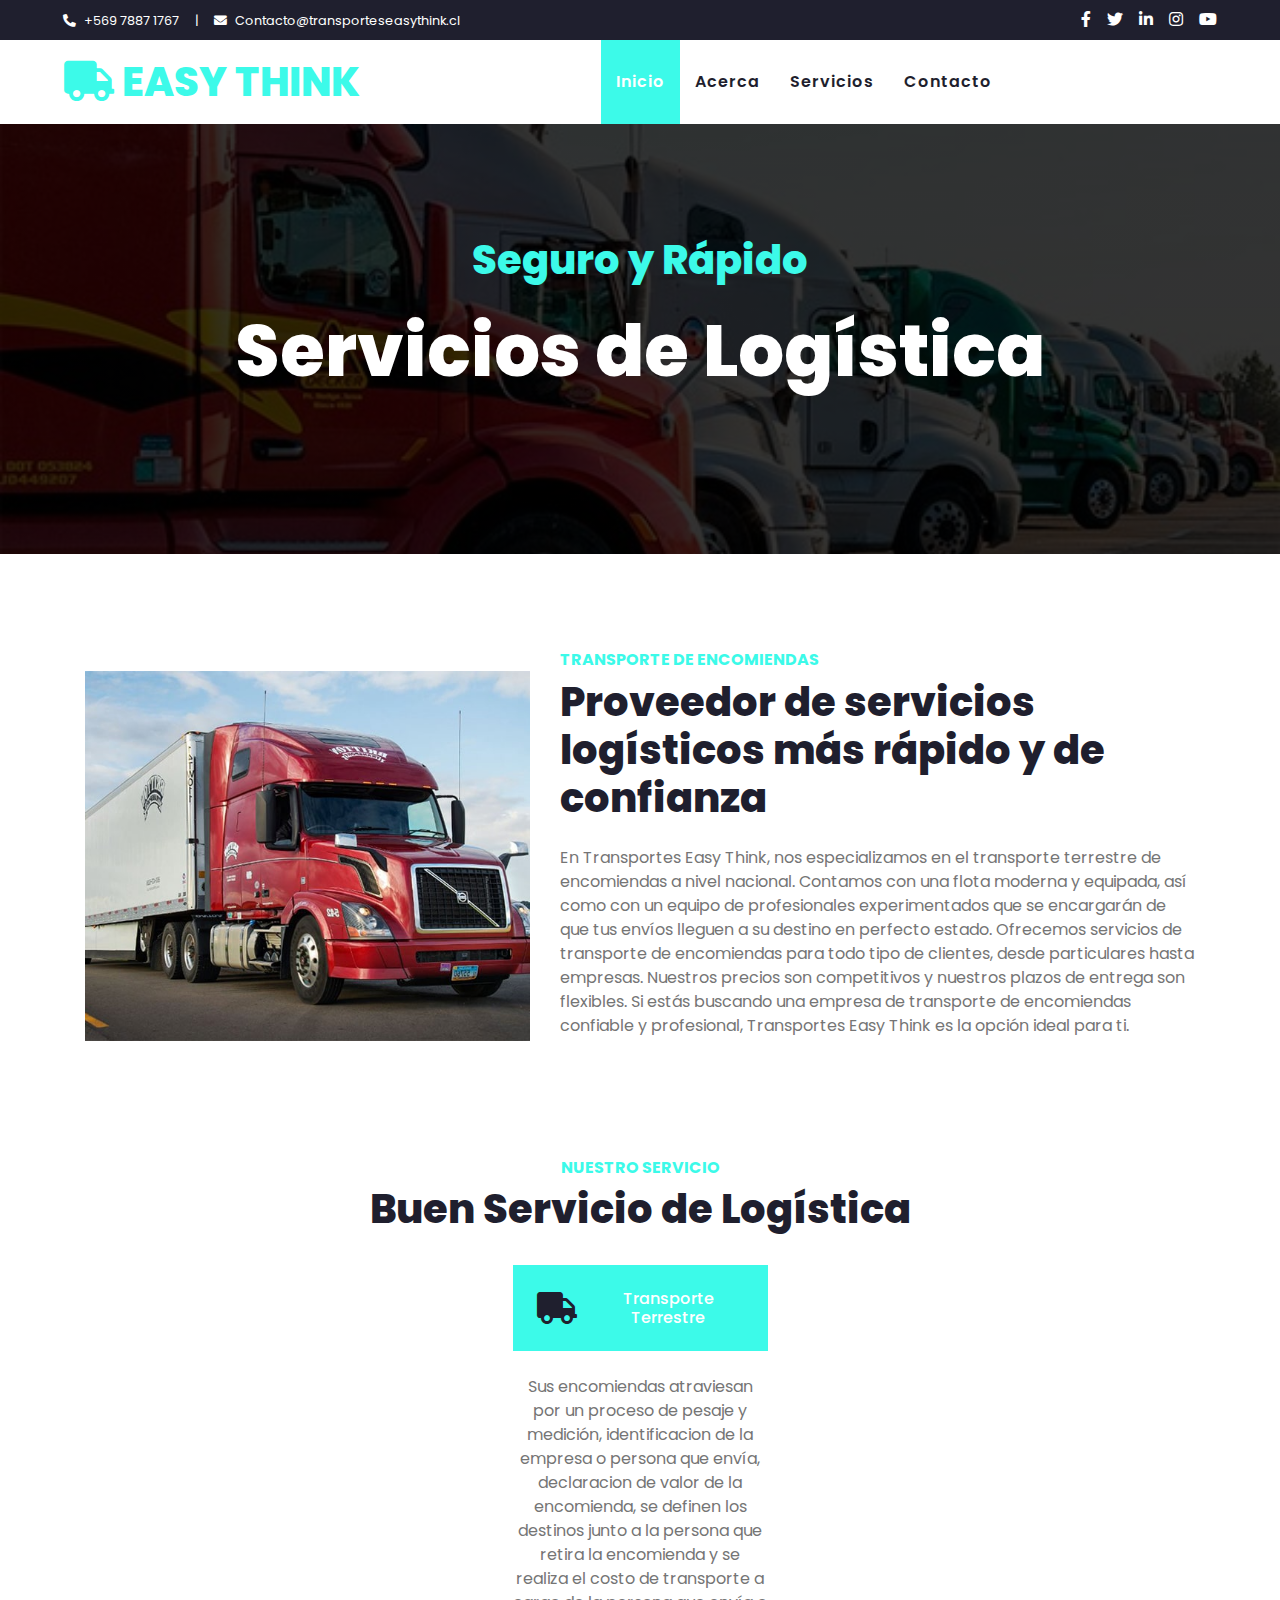
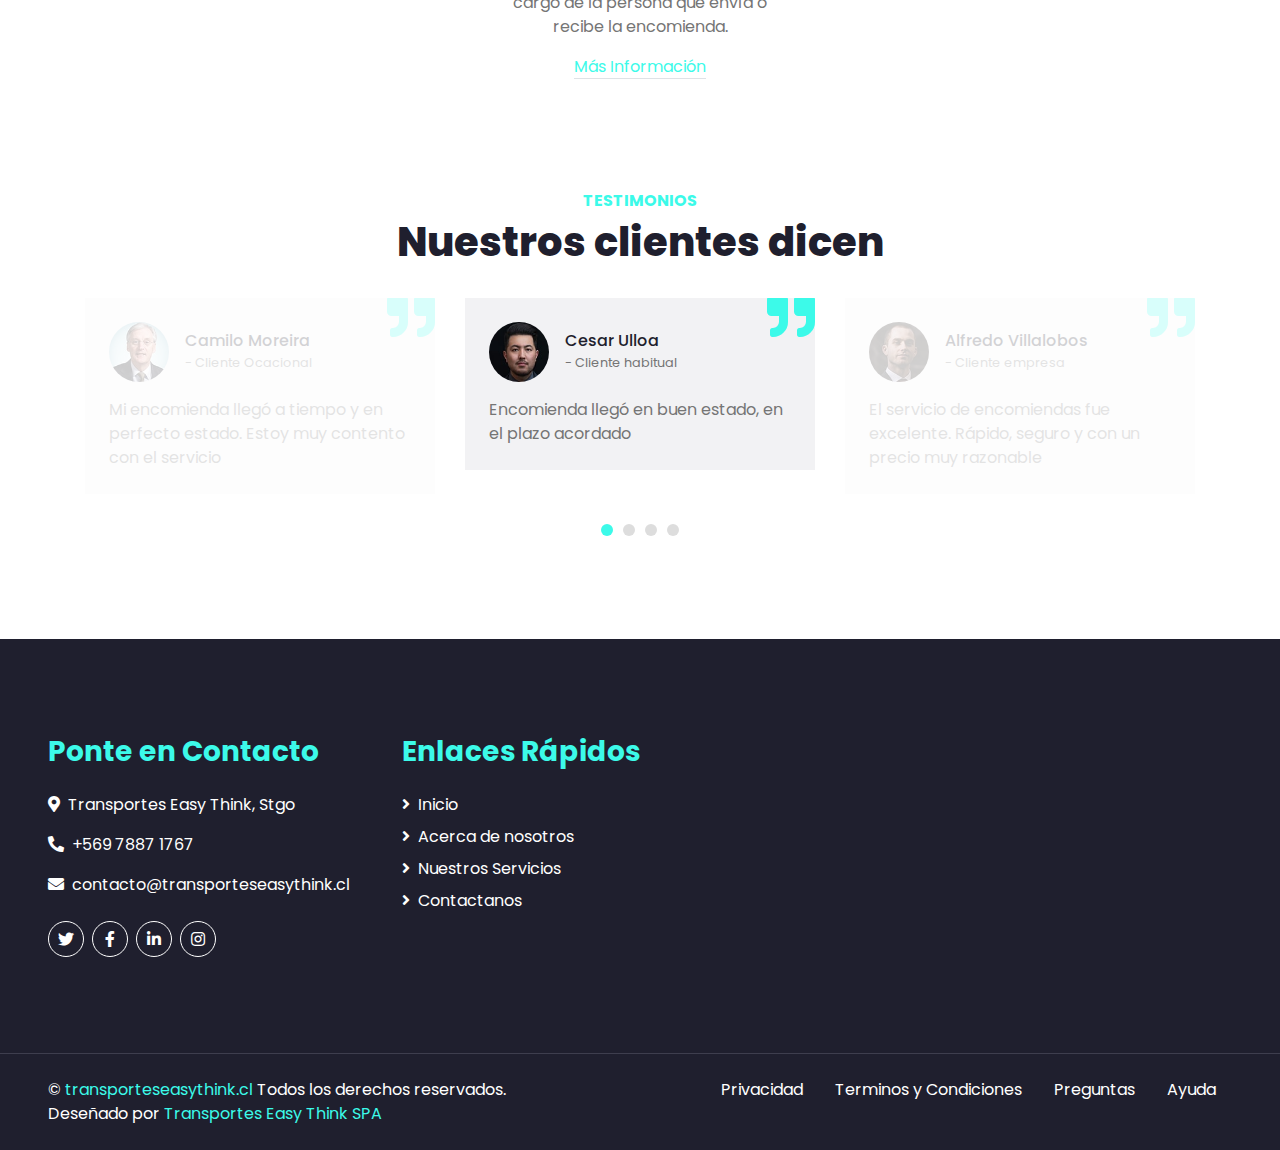
<file: index.html>
<!DOCTYPE html>
<html lang="en">

<head>
    <meta charset="utf-8">
    <title>Transportes Easy Think</title>
    <meta content="width=device-width, initial-scale=1.0" name="viewport">
    <meta content="Transportes Easy Think" name="keywords">
    <meta content="Transportes Easy Think" name="description">

    <!-- Favicon -->
    <link href="img/favicon.ico" rel="icon">

    <!-- Google Web Fonts -->
    <link rel="preconnect" href="https://fonts.gstatic.com">
    <link href="https://fonts.googleapis.com/css2?family=Poppins:wght@100;200;300;400;500;600;700;800;900&display=swap" rel="stylesheet">

    <!-- Font Awesome -->
    <link href="https://cdnjs.cloudflare.com/ajax/libs/font-awesome/5.10.0/css/all.min.css" rel="stylesheet">

    <!-- Libraries Stylesheet -->
    <link href="lib/owlcarousel/assets/owl.carousel.min.css" rel="stylesheet">

    <!-- Customized Bootstrap Stylesheet -->
    <link href="css/style.css" rel="stylesheet">
</head>

<body>
    <!-- Topbar Start -->
    <div class="container-fluid bg-dark">
        <div class="row py-2 px-lg-5">
            <div class="col-lg-6 text-center text-lg-left mb-2 mb-lg-0">
                <div class="d-inline-flex align-items-center text-white">
                    <small><i class="fa fa-phone-alt mr-2"></i>+569 7887 1767</small>
                    <small class="px-3">|</small>
                    <small><i class="fa fa-envelope mr-2"></i>Contacto@transporteseasythink.cl</small>
                </div>
            </div>
            <div class="col-lg-6 text-center text-lg-right">
                <div class="d-inline-flex align-items-center">
                    <a class="text-white px-2" href="">
                        <i class="fab fa-facebook-f"></i>
                    </a>
                    <a class="text-white px-2" href="">
                        <i class="fab fa-twitter"></i>
                    </a>
                    <a class="text-white px-2" href="">
                        <i class="fab fa-linkedin-in"></i>
                    </a>
                    <a class="text-white px-2" href="">
                        <i class="fab fa-instagram"></i>
                    </a>
                    <a class="text-white pl-2" href="">
                        <i class="fab fa-youtube"></i>
                    </a>
                </div>
            </div>
        </div>
    </div>
    <!-- Topbar End -->


    <!-- Navbar Start -->
    <div class="container-fluid p-0">
        <nav class="navbar navbar-expand-lg bg-light navbar-light py-3 py-lg-0 px-lg-5">
            <a href="index.html" class="navbar-brand ml-lg-3">
                <h1 class="m-0 display-5 text-uppercase text-primary"><i class="fa fa-truck mr-2"></i>Easy Think</h1>
            </a>
            <button type="button" class="navbar-toggler" data-toggle="collapse" data-target="#navbarCollapse">
                <span class="navbar-toggler-icon"></span>
            </button>
            <div class="collapse navbar-collapse justify-content-between px-lg-3" id="navbarCollapse">
                <div class="navbar-nav m-auto py-0">
                    <a href="index.html" class="nav-item nav-link active">Inicio</a>
                    <a href="about.html" class="nav-item nav-link">Acerca</a>
                    <a href="service.html" class="nav-item nav-link">Servicios</a>
                    <!-- <a href="price.html" class="nav-item nav-link">Tarifas</a> -->
                    <!--<div class="nav-item dropdown">
                        <a href="#" class="nav-link dropdown-toggle" data-toggle="dropdown">Pages</a>
                        <div class="dropdown-menu rounded-0 m-0">
                            <a href="blog.html" class="dropdown-item">Blog Grid</a>
                            <a href="single.html" class="dropdown-item">Blog Detail</a>
                        </div>
                    </div>-->
                    <a href="contact.html" class="nav-item nav-link">Contacto</a>
                </div>
                <!-- <a href="" class="btn btn-primary py-2 px-4 d-none d-lg-block">Solicitar presupuesto</a> -->
            </div>
        </nav>
    </div>
    <!-- Navbar End -->


    <!-- Header Start -->
    <div class="jumbotron jumbotron-fluid mb-5">
        <div class="container text-center py-5">
            <h1 class="text-primary mb-4">Seguro y Rápido</h1>
            <h1 class="text-white display-3 mb-5">Servicios de Logística</h1>
            <div class="mx-auto" style="width: 100%; max-width: 600px;">
                <!-- <div class="input-group">
                    <input type="text" class="form-control border-light" style="padding: 30px;" placeholder="Número de orden">
                    <div class="input-group-append">
                        <button class="btn btn-primary px-3">Seguimiento y localización</button>
                    </div>
                </div> -->
            </div>
        </div>
    </div>
    <!-- Header End -->


    <!-- About Start -->
    <div class="container-fluid py-5">
        <div class="container">
            <div class="row align-items-center">
                <div class="col-lg-5 pb-4 pb-lg-0">
                    <img class="img-fluid w-100" src="img/about.jpg" alt="">
                    <!-- <div class="bg-primary text-dark text-center p-4">
                        <h3 class="m-0">25+ Años de Experiencia</h3>
                    </div> -->
                </div>
                <div class="col-lg-7">
                    <h6 class="text-primary text-uppercase font-weight-bold">transporte de Encomiendas</h6>
                    <h1 class="mb-4">Proveedor de servicios logísticos más rápido y de confianza</h1>
                    <p class="mb-4">En Transportes Easy Think, nos especializamos en el transporte terrestre de encomiendas a nivel nacional. Contamos con una flota moderna y equipada, así como con un equipo de profesionales experimentados que se encargarán de que tus envíos lleguen a su destino en perfecto estado.
Ofrecemos servicios de transporte de encomiendas para todo tipo de clientes, desde particulares hasta empresas. Nuestros precios son competitivos y nuestros plazos de entrega son flexibles.
Si estás buscando una empresa de transporte de encomiendas confiable y profesional, Transportes Easy Think es la opción ideal para ti.
                    </p>
                    <!--<div class="d-flex align-items-center pt-2">
                        <button type="button" class="btn-play" data-toggle="modal"
                            data-src="https://www.youtube.com/embed/DWRcNpR6Kdc" data-target="#videoModal">
                            <span></span>
                        </button>
                        <h5 class="font-weight-bold m-0 ml-4">Reproducir Video</h5> -->
                    </div>
                </div>
            </div>
        </div>
        <!-- Video Modal -->
        <!-- <div class="modal fade" id="videoModal" tabindex="-1" role="dialog" aria-labelledby="exampleModalLabel" aria-hidden="true">
            <div class="modal-dialog" role="document">
                <div class="modal-content">
                    <div class="modal-body">
                        <button type="button" class="close" data-dismiss="modal" aria-label="Close">
                            <span aria-hidden="true">&times;</span>
                        </button>-->        
                        <!-- 16:9 aspect ratio -->
                        <!--<div class="embed-responsive embed-responsive-16by9">
                            <iframe class="embed-responsive-item" src="" id="video"  allowscriptaccess="always" allow="autoplay"></iframe>
                        </div>
                    </div>
                </div>
            </div>
        </div> -->
    </div>
    <!-- About End -->


    <!--  Quote Request Start -->
    <!-- <div class="container-fluid bg-secondary my-5">
        <div class="container">
            <div class="row align-items-center">
                <div class="col-lg-7 py-5 py-lg-0">
                    <h6 class="text-primary text-uppercase font-weight-bold">Get A Quote</h6>
                    <h1 class="mb-4">Request A Free Quote</h1>
                    <p class="mb-4">Dolores lorem lorem ipsum sit et ipsum. Sadip sea amet diam dolore sed et. Sit rebum labore sit sit ut vero no sit. Et elitr stet dolor sed sit et sed ipsum et kasd ut. Erat duo eos et erat sed diam duo</p>
                    <div class="row">
                        <div class="col-sm-4">
                            <h1 class="text-primary mb-2" data-toggle="counter-up">225</h1>
                            <h6 class="font-weight-bold mb-4">SKilled Experts</h6>
                        </div>
                        <div class="col-sm-4">
                            <h1 class="text-primary mb-2" data-toggle="counter-up">1050</h1>
                            <h6 class="font-weight-bold mb-4">Happy Clients</h6>
                        </div>
                        <div class="col-sm-4">
                            <h1 class="text-primary mb-2" data-toggle="counter-up">2500</h1>
                            <h6 class="font-weight-bold mb-4">Complete Projects</h6>
                        </div>
                    </div>
                </div>
                <div class="col-lg-5">
                    <div class="bg-primary py-5 px-4 px-sm-5">
                        <form class="py-5">
                            <div class="form-group">
                                <input type="text" class="form-control border-0 p-4" placeholder="Your Name" required="required" />
                            </div>
                            <div class="form-group">
                                <input type="email" class="form-control border-0 p-4" placeholder="Your Email" required="required" />
                            </div>
                            <div class="form-group">
                                <select class="custom-select border-0 px-4" style="height: 47px;">
                                    <option selected>Select A Service</option>
                                    <option value="1">Service 1</option>
                                    <option value="2">Service 1</option>
                                    <option value="3">Service 1</option>
                                </select>
                            </div>
                            <div>
                                <button class="btn btn-dark btn-block border-0 py-3" type="submit">Get A Quote</button>
                            </div>
                        </form>
                    </div>
                </div>
            </div>
        </div>
    </div> -->
    <!-- Quote Request Start -->


    <!-- Services Start -->
    <div class="container-fluid pt-5">
        <div class="container">
            <div class="text-center pb-2">
                <h6 class="text-primary text-uppercase font-weight-bold">Nuestro Servicio</h6>
                <h1 class="mb-4">Buen Servicio de Logística</h1>
            </div>
            <div class="row pb-3 justify-content-center">
                <div class="col-lg-3 col-md-6 text-center mb-5">
                    <div class="d-flex align-items-center justify-content-center bg-primary mb-4 p-4">
                        <i class="fa fa-2x fa-truck text-dark pr-3"></i>
                        <h6 class="text-white font-weight-medium m-0">Transporte Terrestre</h6>
                    </div>
                    <p>Sus encomiendas atraviesan por un proceso de pesaje y medición, identificacion de la empresa o persona que envía, declaracion de valor de la encomienda, se definen los destinos junto a la persona que retira la encomienda y se realiza el costo de transporte a cargo de la persona que envía o recibe la encomienda.</p>
                    <a class="border-bottom text-decoration-none" href="service.html">Más Información</a>
                </div>
                <!-- <div class="col-lg-3 col-md-6 text-center mb-5">
                    <div class="d-flex align-items-center justify-content-center bg-primary mb-4 p-4">
                        <i class="fa fa-2x fa-plane text-dark pr-3"></i>
                        <h6 class="text-white font-weight-medium m-0">Transporte Aéreo</h6>
                    </div>
                    <p>Diam amet eos at no eos sit lorem, amet rebum ipsum clita stet diam sea est diam</p>
                    <a class="border-bottom text-decoration-none" href="">Más Información</a>
                </div>
                <div class="col-lg-3 col-md-6 text-center mb-5">
                    <div class="d-flex align-items-center justify-content-center bg-primary mb-4 p-4">
                        <i class="fa fa-2x fa-ship text-dark pr-3"></i>
                        <h6 class="text-white font-weight-medium m-0">Transporte Marítimo</h6>
                    </div>
                    <p>Diam amet eos at no eos sit lorem, amet rebum ipsum clita stet diam sea est diam</p>
                    <a class="border-bottom text-decoration-none" href="">Más Información</a>
                </div>
                <div class="col-lg-3 col-md-6 text-center mb-5">
                    <div class="d-flex align-items-center justify-content-center bg-primary mb-4 p-4">
                        <i class="fa fa-2x fa-store text-dark pr-3"></i>
                        <h6 class="text-white font-weight-medium m-0">Almacenamiento de Mercancias</h6>
                    </div>
                    <p>Diam amet eos at no eos sit lorem, amet rebum ipsum clita stet diam sea est diam</p>
                    <a class="border-bottom text-decoration-none" href="">Más Información</a>
                </div> -->
            </div>
        </div>
    </div>
    <!-- Services End -->


    <!-- Features Start -->
    <!-- <div class="container-fluid bg-secondary my-5">
        <div class="container">
            <div class="row align-items-center">
                <div class="col-lg-5">
                    <img class="img-fluid w-100" src="img/feature.jpg" alt="">
                </div>
                <div class="col-lg-7 py-5 py-lg-0">
                    <h6 class="text-primary text-uppercase font-weight-bold">Why Choose Us</h6>
                    <h1 class="mb-4">Faster, Safe and Trusted Logistics Services</h1>
                    <p class="mb-4">Dolores lorem lorem ipsum sit et ipsum. Sadip sea amet diam dolore sed et. Sit rebum labore sit sit ut vero no sit. Et elitr stet dolor sed sit et sed ipsum et kasd ut. Erat duo eos et erat sed diam duo</p>
                    <ul class="list-inline">
                        <li><h6><i class="far fa-dot-circle text-primary mr-3"></i>Best In Industry</h6>
                        <li><h6><i class="far fa-dot-circle text-primary mr-3"></i>Emergency Services</h6></li>
                        <li><h6><i class="far fa-dot-circle text-primary mr-3"></i>24/7 Customer Support</h6></li>
                    </ul>
                    <a href="" class="btn btn-primary mt-3 py-2 px-4">Learn More</a>
                </div>
            </div>
        </div>
    </div> -->
    <!-- Features End -->


    <!-- Pricing Plan Start -->
    <!-- <div class="container-fluid pt-5">
        <div class="container">
            <div class="text-center pb-2">
                <h6 class="text-primary text-uppercase font-weight-bold">Pricing Plan</h6>
                <h1 class="mb-4">Affordable Pricing Packages</h1>
            </div>
            <div class="row">
                <div class="col-md-4 mb-5">
                    <div class="bg-secondary">
                        <div class="text-center p-4">
                            <h1 class="display-4 mb-0">
                                <small class="align-top text-muted font-weight-medium" style="font-size: 22px; line-height: 45px;">$</small>49<small class="align-bottom text-muted font-weight-medium" style="font-size: 16px; line-height: 40px;">/Mo</small>
                            </h1>
                        </div>
                        <div class="bg-primary text-center p-4">
                            <h3 class="m-0">Basic</h3>
                        </div>
                        <div class="d-flex flex-column align-items-center py-4">
                            <p>HTML5 & CSS3</p>
                            <p>Bootstrap 4</p>
                            <p>Responsive Layout</p>
                            <p>Compatible With All Browsers</p>
                            <a href="" class="btn btn-primary py-2 px-4 my-2">Order Now</a>
                        </div>
                    </div>
                </div>
                <div class="col-md-4 mb-5">
                    <div class="bg-secondary">
                        <div class="text-center p-4">
                            <h1 class="display-4 mb-0">
                                <small class="align-top text-muted font-weight-medium" style="font-size: 22px; line-height: 45px;">$</small>99<small class="align-bottom text-muted font-weight-medium" style="font-size: 16px; line-height: 40px;">/Mo</small>
                            </h1>
                        </div>
                        <div class="bg-primary text-center p-4">
                            <h3 class="m-0">Premium</h3>
                        </div>
                        <div class="d-flex flex-column align-items-center py-4">
                            <p>HTML5 & CSS3</p>
                            <p>Bootstrap 4</p>
                            <p>Responsive Layout</p>
                            <p>Compatible With All Browsers</p>
                            <a href="" class="btn btn-primary py-2 px-4 my-2">Order Now</a>
                        </div>
                    </div>
                </div>
                <div class="col-md-4 mb-5">
                    <div class="bg-secondary">
                        <div class="text-center p-4">
                            <h1 class="display-4 mb-0">
                                <small class="align-top text-muted font-weight-medium" style="font-size: 22px; line-height: 45px;">$</small>149<small class="align-bottom text-muted font-weight-medium" style="font-size: 16px; line-height: 40px;">/Mo</small>
                            </h1>
                        </div>
                        <div class="bg-primary text-center p-4">
                            <h3 class="m-0">Business</h3>
                        </div>
                        <div class="d-flex flex-column align-items-center py-4">
                            <p>HTML5 & CSS3</p>
                            <p>Bootstrap 4</p>
                            <p>Responsive Layout</p>
                            <p>Compatible With All Browsers</p>
                            <a href="" class="btn btn-primary py-2 px-4 my-2">Order Now</a>
                        </div>
                    </div>
                </div>
            </div>
        </div>
    </div> -->
    <!-- Pricing Plan End -->


    <!-- Team Start -->
    <!-- <div class="container-fluid pt-5">
        <div class="container">
            <div class="text-center pb-2">
                <h6 class="text-primary text-uppercase font-weight-bold">Equipo de Distribución</h6>
                <h1 class="mb-4">Conozca Nuestro Equipo de Distribución</h1>
            </div>
            <div class="row">
                <div class="col-lg-3 col-md-6">
                    <div class="team card position-relative overflow-hidden border-0 mb-5">
                        <img class="card-img-top" src="img/team-1.jpg" alt="">
                        <div class="card-body text-center p-0">
                            <div class="team-text d-flex flex-column justify-content-center bg-secondary">
                                <h5 class="font-weight-bold">Nombre Completo</h5>
                                <span>Designación</span>
                            </div>
                            <div class="team-social d-flex align-items-center justify-content-center bg-primary">
                                <a class="btn btn-outline-dark btn-social mr-2" href="#"><i class="fab fa-twitter"></i></a>
                                <a class="btn btn-outline-dark btn-social mr-2" href="#"><i class="fab fa-facebook-f"></i></a>
                                <a class="btn btn-outline-dark btn-social mr-2" href="#"><i class="fab fa-linkedin-in"></i></a>
                                <a class="btn btn-outline-dark btn-social" href="#"><i class="fab fa-instagram"></i></a>
                            </div>
                        </div>
                    </div>
                </div>
                <div class="col-lg-3 col-md-6">
                    <div class="team card position-relative overflow-hidden border-0 mb-5">
                        <img class="card-img-top" src="img/team-2.jpg" alt="">
                        <div class="card-body text-center p-0">
                            <div class="team-text d-flex flex-column justify-content-center bg-secondary">
                                <h5 class="font-weight-bold">Nombre Completo</h5>
                                <span>Designación</span>
                            </div>
                            <div class="team-social d-flex align-items-center justify-content-center bg-primary">
                                <a class="btn btn-outline-dark btn-social mr-2" href="#"><i class="fab fa-twitter"></i></a>
                                <a class="btn btn-outline-dark btn-social mr-2" href="#"><i class="fab fa-facebook-f"></i></a>
                                <a class="btn btn-outline-dark btn-social mr-2" href="#"><i class="fab fa-linkedin-in"></i></a>
                                <a class="btn btn-outline-dark btn-social" href="#"><i class="fab fa-instagram"></i></a>
                            </div>
                        </div>
                    </div>
                </div>
                <div class="col-lg-3 col-md-6">
                    <div class="team card position-relative overflow-hidden border-0 mb-5">
                        <img class="card-img-top" src="img/team-3.jpg" alt="">
                        <div class="card-body text-center p-0">
                            <div class="team-text d-flex flex-column justify-content-center bg-secondary">
                                <h5 class="font-weight-bold">Nombre Completo</h5>
                                <span>Designación</span>
                            </div>
                            <div class="team-social d-flex align-items-center justify-content-center bg-primary">
                                <a class="btn btn-outline-dark btn-social mr-2" href="#"><i class="fab fa-twitter"></i></a>
                                <a class="btn btn-outline-dark btn-social mr-2" href="#"><i class="fab fa-facebook-f"></i></a>
                                <a class="btn btn-outline-dark btn-social mr-2" href="#"><i class="fab fa-linkedin-in"></i></a>
                                <a class="btn btn-outline-dark btn-social" href="#"><i class="fab fa-instagram"></i></a>
                            </div>
                        </div>
                    </div>
                </div>
                <div class="col-lg-3 col-md-6">
                    <div class="team card position-relative overflow-hidden border-0 mb-5">
                        <img class="card-img-top" src="img/team-4.jpg" alt="">
                        <div class="card-body text-center p-0">
                            <div class="team-text d-flex flex-column justify-content-center bg-secondary">
                                <h5 class="font-weight-bold">Nombre Completo</h5>
                                <span>Designación</span>
                            </div>
                            <div class="team-social d-flex align-items-center justify-content-center bg-primary">
                                <a class="btn btn-outline-dark btn-social mr-2" href="#"><i class="fab fa-twitter"></i></a>
                                <a class="btn btn-outline-dark btn-social mr-2" href="#"><i class="fab fa-facebook-f"></i></a>
                                <a class="btn btn-outline-dark btn-social mr-2" href="#"><i class="fab fa-linkedin-in"></i></a>
                                <a class="btn btn-outline-dark btn-social" href="#"><i class="fab fa-instagram"></i></a>
                            </div>
                        </div>
                    </div>
                </div>
            </div>
        </div>
    </div> -->
    <!-- Team End -->


    <!-- Testimonial Start -->
    <div class="container-fluid py-5">
        <div class="container">
            <div class="text-center pb-2">
                <h6 class="text-primary text-uppercase font-weight-bold">Testimonios</h6>
                <h1 class="mb-4">Nuestros clientes dicen</h1>
            </div>
            <div class="owl-carousel testimonial-carousel">
                <div class="position-relative bg-secondary p-4">
                    <i class="fa fa-3x fa-quote-right text-primary position-absolute" style="top: -6px; right: 0;"></i>
                    <div class="d-flex align-items-center mb-3">
                        <img class="img-fluid rounded-circle" src="img/testimonial-1.jpg" style="width: 60px; height: 60px;" alt="">
                        <div class="ml-3">
                            <h6 class="font-weight-semi-bold m-0">Cesar Ulloa</h6>
                            <small>- Cliente habitual</small>
                        </div>
                    </div>
                    <p class="m-0">Encomienda llegó en buen estado, en el plazo acordado</p>
                </div>
                <div class="position-relative bg-secondary p-4">
                    <i class="fa fa-3x fa-quote-right text-primary position-absolute" style="top: -6px; right: 0;"></i>
                    <div class="d-flex align-items-center mb-3">
                        <img class="img-fluid rounded-circle" src="img/testimonial-2.jpg" style="width: 60px; height: 60px;" alt="">
                        <div class="ml-3">
                            <h6 class="font-weight-semi-bold m-0">Alfredo Villalobos</h6>
                            <small>- Cliente empresa</small>
                        </div>
                    </div>
                    <p class="m-0">El servicio de encomiendas fue excelente. Rápido, seguro y con un precio muy razonable</p>
                </div>
                <div class="position-relative bg-secondary p-4">
                    <i class="fa fa-3x fa-quote-right text-primary position-absolute" style="top: -6px; right: 0;"></i>
                    <div class="d-flex align-items-center mb-3">
                        <img class="img-fluid rounded-circle" src="img/testimonial-3.jpg" style="width: 60px; height: 60px;" alt="">
                        <div class="ml-3">
                            <h6 class="font-weight-semi-bold m-0">Manuel Leiva</h6>
                            <small>- Cliente ocasional</small>
                        </div>
                    </div>
                    <p class="m-0">Mi encomienda llegó en menos de lo esperado. Muy buen servicio</p>
                </div>
                <div class="position-relative bg-secondary p-4">
                    <i class="fa fa-3x fa-quote-right text-primary position-absolute" style="top: -6px; right: 0;"></i>
                    <div class="d-flex align-items-center mb-3">
                        <img class="img-fluid rounded-circle" src="img/testimonial-4.jpg" style="width: 60px; height: 60px;" alt="">
                        <div class="ml-3">
                            <h6 class="font-weight-semi-bold m-0">Camilo Moreira</h6>
                            <small>- Cliente Ocacional</small>
                        </div>
                    </div>
                    <p class="m-0">Mi encomienda llegó a tiempo y en perfecto estado. Estoy muy contento con el servicio</p>
                </div>
            </div>
        </div>
    </div>
    <!-- Testimonial End -->


    <!-- Blog Start 
    <div class="container-fluid pt-5">
        <div class="container">
            <div class="text-center pb-2">
                <h6 class="text-primary text-uppercase font-weight-bold">Our Blog</h6>
                <h1 class="mb-4">Latest From Blog</h1>
            </div>
            <div class="row">
                <div class="col-md-6 mb-5">
                    <div class="position-relative">
                        <img class="img-fluid w-100" src="img/blog-1.jpg" alt="">
                        <div class="position-absolute bg-primary d-flex flex-column align-items-center justify-content-center rounded-circle"
                            style="width: 60px; height: 60px; bottom: -30px; right: 30px;">
                            <h4 class="font-weight-bold mb-n1">01</h4>
                            <small class="text-white text-uppercase">Jan</small>
                        </div>
                    </div>
                    <div class="bg-secondary" style="padding: 30px;">
                        <div class="d-flex mb-3">
                            <div class="d-flex align-items-center">
                                <img class="rounded-circle" style="width: 40px; height: 40px;" src="img/user.jpg" alt="">
                                <a class="text-muted ml-2" href="">John Doe</a>
                            </div>
                            <div class="d-flex align-items-center ml-4">
                                <i class="far fa-bookmark text-primary"></i>
                                <a class="text-muted ml-2" href="">Web Design</a>
                            </div>
                        </div>
                        <h4 class="font-weight-bold mb-3">Kasd tempor diam sea justo dolor</h4>
                        <p>Dolor sea ipsum ipsum et. Erat duo lorem magna vero dolor dolores. Rebum eirmod no dolor diam dolor amet ipsum. Lorem lorem sea sed diam est lorem magna</p>
                        <a class="border-bottom border-primary text-uppercase text-decoration-none" href="">Read More <i class="fa fa-angle-right"></i></a>
                    </div>
                </div>
                <div class="col-md-6 mb-5">
                    <div class="position-relative">
                        <img class="img-fluid w-100" src="img/blog-2.jpg" alt="">
                        <div class="position-absolute bg-primary d-flex flex-column align-items-center justify-content-center rounded-circle"
                            style="width: 60px; height: 60px; bottom: -30px; right: 30px;">
                            <h4 class="font-weight-bold mb-n1">01</h4>
                            <small class="text-white text-uppercase">Jan</small>
                        </div>
                    </div>
                    <div class="bg-secondary" style="padding: 30px;">
                        <div class="d-flex mb-3">
                            <div class="d-flex align-items-center">
                                <img class="rounded-circle" style="width: 40px; height: 40px;" src="img/user.jpg" alt="">
                                <a class="text-muted ml-2" href="">John Doe</a>
                            </div>
                            <div class="d-flex align-items-center ml-4">
                                <i class="far fa-bookmark text-primary"></i>
                                <a class="text-muted ml-2" href="">Web Design</a>
                            </div>
                        </div>
                        <h4 class="font-weight-bold mb-3">Kasd tempor diam sea justo dolor</h4>
                        <p>Dolor sea ipsum ipsum et. Erat duo lorem magna vero dolor dolores. Rebum eirmod no dolor diam dolor amet ipsum. Lorem lorem sea sed diam est lorem magna</p>
                        <a class="border-bottom border-primary text-uppercase text-decoration-none" href="">Read More <i class="fa fa-angle-right"></i></a>
                    </div>
                </div>
            </div>
        </div>
    </div>-->
    <!-- Blog End -->


    <!-- Footer Start -->
    <div class="container-fluid bg-dark text-white mt-5 py-5 px-sm-3 px-md-5">
        <div class="row pt-5">
            <div class="col-lg-7 col-md-6">
                <div class="row">
                    <div class="col-md-6 mb-5">
                        <h3 class="text-primary mb-4">Ponte en Contacto</h3>
                        <p><i class="fa fa-map-marker-alt mr-2"></i>Transportes Easy Think, Stgo</p>
                        <p><i class="fa fa-phone-alt mr-2"></i>+569 7887 1767</p>
                        <p><i class="fa fa-envelope mr-2"></i>contacto@transporteseasythink.cl</p>
                        <div class="d-flex justify-content-start mt-4">
                            <a class="btn btn-outline-light btn-social mr-2" href="#"><i class="fab fa-twitter"></i></a>
                            <a class="btn btn-outline-light btn-social mr-2" href="#"><i class="fab fa-facebook-f"></i></a>
                            <a class="btn btn-outline-light btn-social mr-2" href="#"><i class="fab fa-linkedin-in"></i></a>
                            <a class="btn btn-outline-light btn-social" href="#"><i class="fab fa-instagram"></i></a>
                        </div>
                    </div>
                    <div class="col-md-6 mb-5">
                        <h3 class="text-primary mb-4">Enlaces Rápidos</h3>
                        <div class="d-flex flex-column justify-content-start">
                            <a class="text-white mb-2" href="index.html"><i class="fa fa-angle-right mr-2"></i>Inicio</a>
                            <a class="text-white mb-2" href="about.html"><i class="fa fa-angle-right mr-2"></i>Acerca de nosotros</a>
                            <a class="text-white mb-2" href="service.html"><i class="fa fa-angle-right mr-2"></i>Nuestros Servicios</a>
                            <!-- <a class="text-white mb-2" href="#"><i class="fa fa-angle-right mr-2"></i>Plan de Tarifas</a> -->
                            <a class="text-white" href="contact.html"><i class="fa fa-angle-right mr-2"></i>Contactanos</a>
                        </div>
                    </div>
                </div>
            </div>
            <!-- <div class="col-lg-5 col-md-6 mb-5">
                <h3 class="text-primary mb-4">Newsletter</h3>
                <p>Rebum labore lorem dolores kasd est, et ipsum amet et at kasd, ipsum sea tempor magna tempor. Accu kasd sed ea duo ipsum. Dolor duo eirmod sea justo no lorem est diam</p>
                <div class="w-100">
                    <div class="input-group">
                        <input type="text" class="form-control border-light" style="padding: 30px;" placeholder="Tu correo electrónico">
                        <div class="input-group-append">
                            <button class="btn btn-primary px-4">Regístrate</button>
                        </div>
                    </div>
                </div>
            </div> -->
        </div>
    </div>
    <div class="container-fluid bg-dark text-white border-top py-4 px-sm-3 px-md-5" style="border-color: #3E3E4E !important;">
        <div class="row">
            <div class="col-lg-6 text-center text-md-left mb-3 mb-md-0">
                <p class="m-0 text-white">&copy; <a href="http://transporteseasythink.cl/">transporteseasythink.cl</a> Todos los derechos reservados. 
				<br>
				<!--/*** This template is free as long as you keep the footer author’s credit link/attribution link/backlink. If you'd like to use the template without the footer author’s credit link/attribution link/backlink, you can purchase the Credit Removal License from "https://htmlcodex.com/credit-removal". Thank you for your support. ***/-->
				Deseñado por <a href="http://transporteseasythink.cl/">Transportes Easy Think SPA</a>
                </p>
            </div>
            <div class="col-lg-6 text-center text-md-right">
                <ul class="nav d-inline-flex">
                    <li class="nav-item">
                        <a class="nav-link text-white py-0" href="#">Privacidad</a>
                    </li>
                    <li class="nav-item">
                        <a class="nav-link text-white py-0" href="#">Terminos y Condiciones</a>
                    </li>
                    <li class="nav-item">
                        <a class="nav-link text-white py-0" href="#">Preguntas</a>
                    </li>
                    <li class="nav-item">
                        <a class="nav-link text-white py-0" href="#">Ayuda</a>
                    </li>
                </ul>
            </div>
        </div>
    </div>
    <!-- Footer End -->


    <!-- Back to Top -->
    <a href="#" class="btn btn-lg btn-primary back-to-top"><i class="fa fa-angle-double-up"></i></a>


    <!-- JavaScript Libraries -->
    <script src="https://code.jquery.com/jquery-3.4.1.min.js"></script>
    <script src="https://stackpath.bootstrapcdn.com/bootstrap/4.4.1/js/bootstrap.bundle.min.js"></script>
    <script src="lib/easing/easing.min.js"></script>
    <script src="lib/waypoints/waypoints.min.js"></script>
    <script src="lib/counterup/counterup.min.js"></script>
    <script src="lib/owlcarousel/owl.carousel.min.js"></script>

    <!-- Contact Javascript File -->
    <script src="mail/jqBootstrapValidation.min.js"></script>
    <script src="mail/contact.js"></script>

    <!-- Template Javascript -->
    <script src="js/main.js"></script>
</body>

</html>
</file>
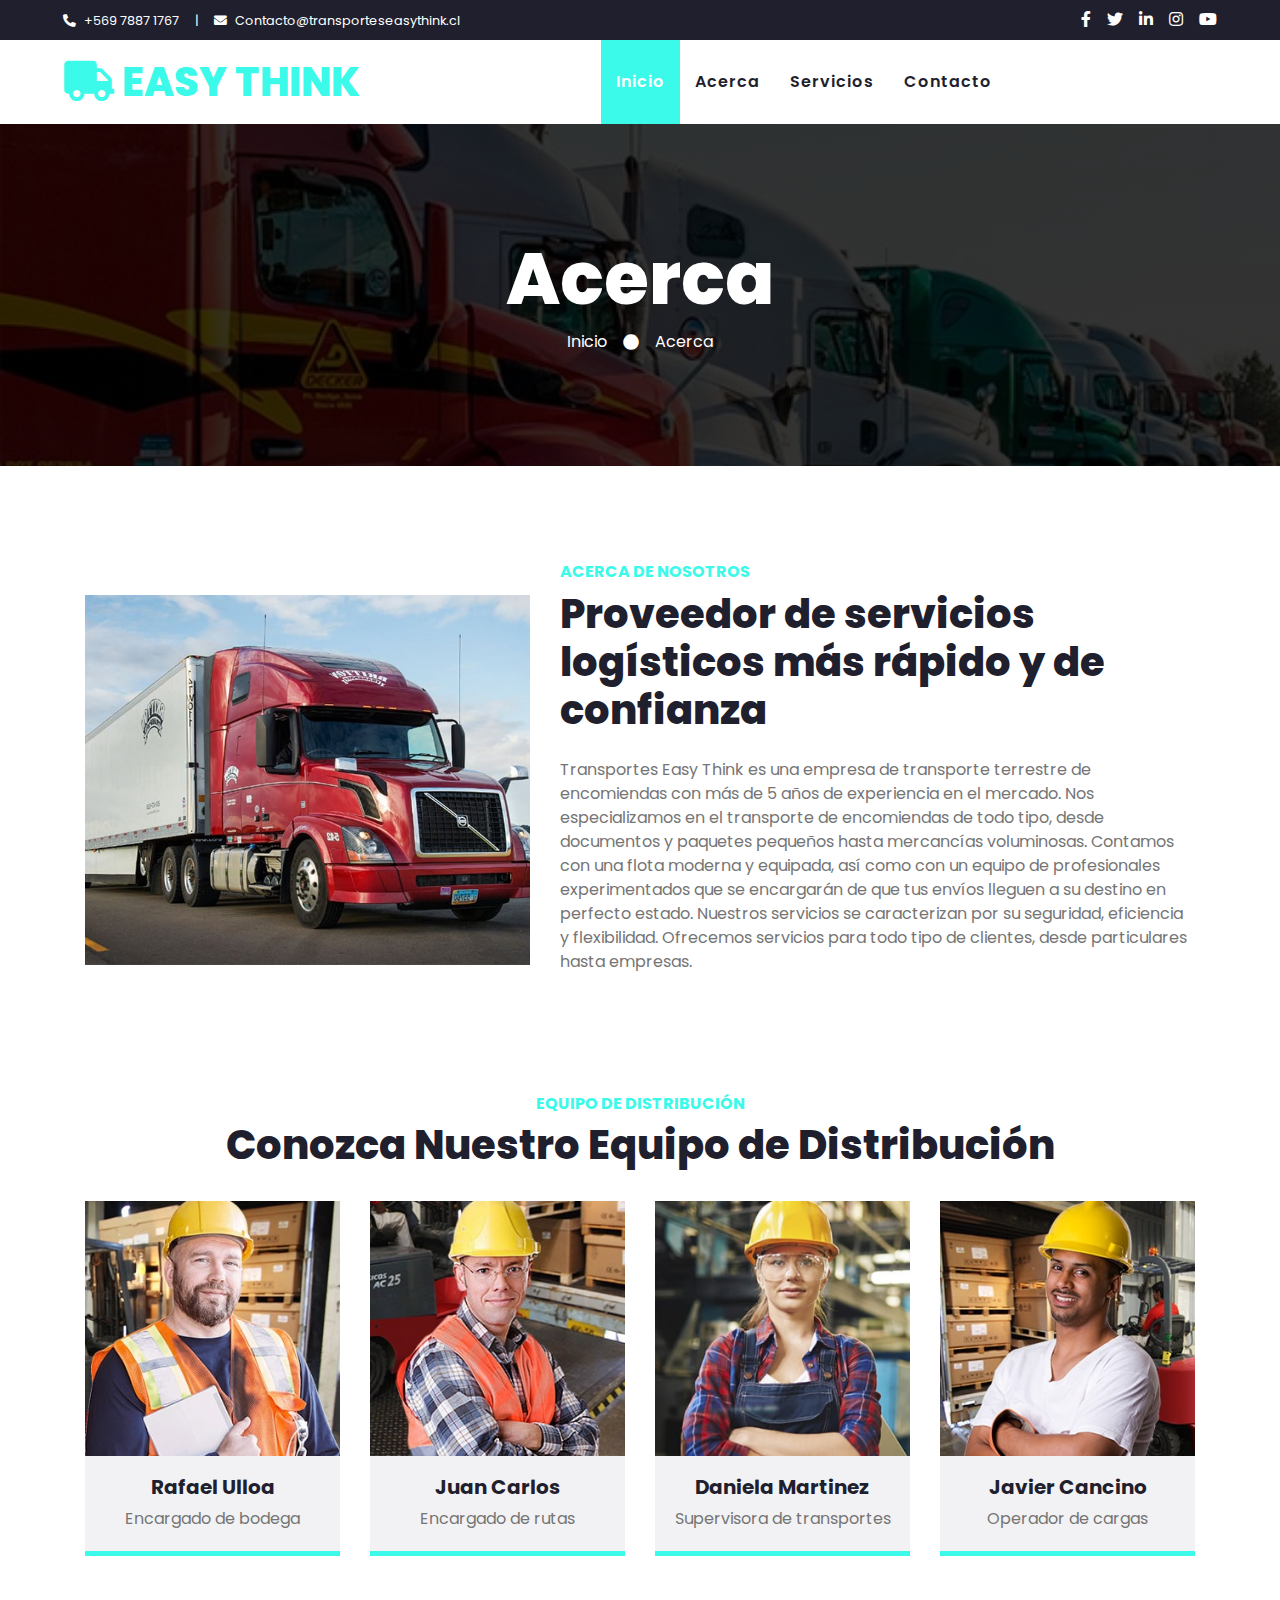
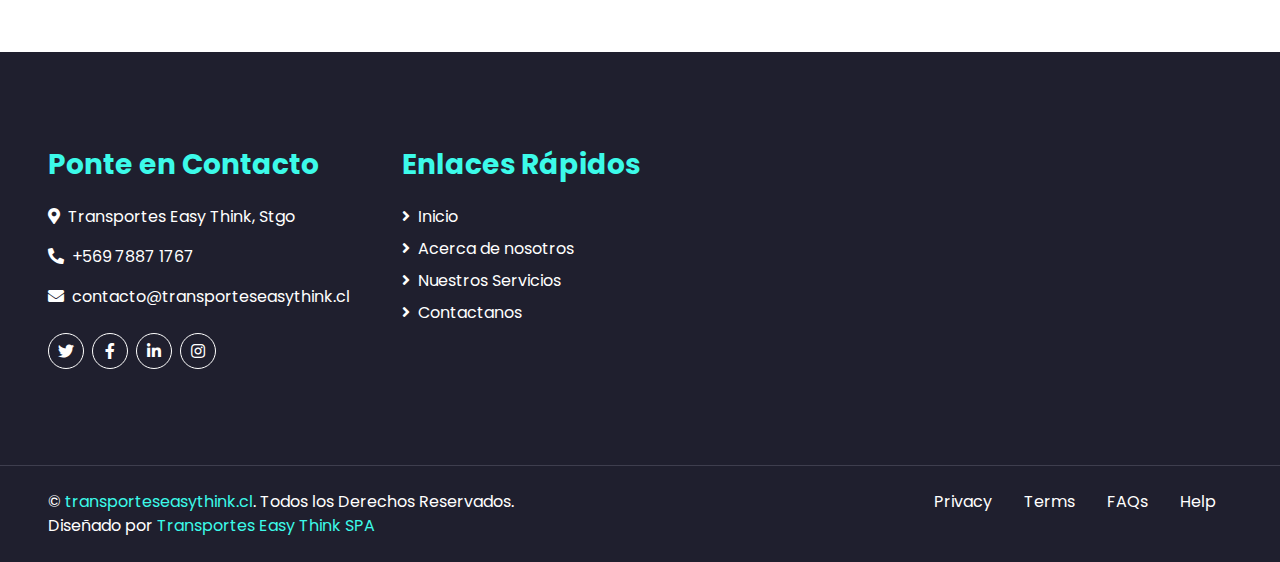
<file: about.html>
<!DOCTYPE html>
<html lang="en">

<head>
    <meta charset="utf-8">
    <title>Transportes Easy Think</title>
    <meta content="width=device-width, initial-scale=1.0" name="viewport">
    <meta content="Transportes Easy Think" name="keywords">
    <meta content="Transportes Easy Think" name="description">

    <!-- Favicon -->
    <link href="img/favicon.ico" rel="icon">

    <!-- Google Web Fonts -->
    <link rel="preconnect" href="https://fonts.gstatic.com">
    <link href="https://fonts.googleapis.com/css2?family=Poppins:wght@100;200;300;400;500;600;700;800;900&display=swap" rel="stylesheet">

    <!-- Font Awesome -->
    <link href="https://cdnjs.cloudflare.com/ajax/libs/font-awesome/5.10.0/css/all.min.css" rel="stylesheet">

    <!-- Libraries Stylesheet -->
    <link href="lib/owlcarousel/assets/owl.carousel.min.css" rel="stylesheet">

    <!-- Customized Bootstrap Stylesheet -->
    <link href="css/style.css" rel="stylesheet">
</head>

<body>
    <!-- Topbar Start -->
    <div class="container-fluid bg-dark">
        <div class="row py-2 px-lg-5">
            <div class="col-lg-6 text-center text-lg-left mb-2 mb-lg-0">
                <div class="d-inline-flex align-items-center text-white">
                    <small><i class="fa fa-phone-alt mr-2"></i>+569 7887 1767</small>
                    <small class="px-3">|</small>
                    <small><i class="fa fa-envelope mr-2"></i>Contacto@transporteseasythink.cl</small>
                </div>
            </div>
            <div class="col-lg-6 text-center text-lg-right">
                <div class="d-inline-flex align-items-center">
                    <a class="text-white px-2" href="">
                        <i class="fab fa-facebook-f"></i>
                    </a>
                    <a class="text-white px-2" href="">
                        <i class="fab fa-twitter"></i>
                    </a>
                    <a class="text-white px-2" href="">
                        <i class="fab fa-linkedin-in"></i>
                    </a>
                    <a class="text-white px-2" href="">
                        <i class="fab fa-instagram"></i>
                    </a>
                    <a class="text-white pl-2" href="">
                        <i class="fab fa-youtube"></i>
                    </a>
                </div>
            </div>
        </div>
    </div>
    <!-- Topbar End -->


    <!-- Navbar Start -->
    <div class="container-fluid p-0">
        <nav class="navbar navbar-expand-lg bg-light navbar-light py-3 py-lg-0 px-lg-5">
            <a href="index.html" class="navbar-brand ml-lg-3">
                <h1 class="m-0 display-5 text-uppercase text-primary"><i class="fa fa-truck mr-2"></i>EASY THINK</h1><!--LOGO-->
            </a>
            <button type="button" class="navbar-toggler" data-toggle="collapse" data-target="#navbarCollapse">
                <span class="navbar-toggler-icon"></span>
            </button>
            <div class="collapse navbar-collapse justify-content-between px-lg-3" id="navbarCollapse">
                <div class="navbar-nav m-auto py-0">
                    <a href="index.html" class="nav-item nav-link active">Inicio</a>
                    <a href="about.html" class="nav-item nav-link">Acerca</a>
                    <a href="service.html" class="nav-item nav-link">Servicios</a>
                    <!--<div class="nav-item dropdown">
                        <a href="#" class="nav-link dropdown-toggle" data-toggle="dropdown">Pages</a>
                        <div class="dropdown-menu rounded-0 m-0">
                            <a href="blog.html" class="dropdown-item">Blog Grid</a>
                            <a href="single.html" class="dropdown-item">Blog Detail</a>
                        </div>
                    </div>-->
                    <a href="contact.html" class="nav-item nav-link">Contacto</a>
                </div>
                <!-- <a href="" class="btn btn-primary py-2 px-4 d-none d-lg-block">Solicitar presupuesto</a> -->
            </div>
        </nav>
    </div>
    <!-- Navbar End -->


    <!-- Header Start -->
    <div class="jumbotron jumbotron-fluid mb-5">
        <div class="container text-center py-5">
            <h1 class="text-white display-3">Acerca</h1>
            <div class="d-inline-flex align-items-center text-white">
                <p class="m-0"><a class="text-white" href="">Inicio</a></p>
                <i class="fa fa-circle px-3"></i>
                <p class="m-0">Acerca</p>
            </div>
        </div>
    </div>
    <!-- Header End -->


    <!-- About Start -->
    <div class="container-fluid py-5">
        <div class="container">
            <div class="row align-items-center">
                <div class="col-lg-5 pb-4 pb-lg-0">
                    <img class="img-fluid w-100" src="img/about.jpg" alt="">
                    <!--<div class="bg-primary text-dark text-center p-4">
                        <h3 class="m-0">25+ Years Experience</h3>
                    </div>-->
                </div>
                <div class="col-lg-7">
                    <h6 class="text-primary text-uppercase font-weight-bold">Acerca de Nosotros</h6>
                    <h1 class="mb-4">Proveedor de servicios logísticos más rápido y de confianza</h1>
                    <p class="mb-4">Transportes Easy Think es una empresa de transporte terrestre de encomiendas con más de 5 años de experiencia en el mercado. Nos especializamos en el transporte de encomiendas de todo tipo, desde documentos y paquetes pequeños hasta mercancías voluminosas.

                        Contamos con una flota moderna y equipada, así como con un equipo de profesionales experimentados que se encargarán de que tus envíos lleguen a su destino en perfecto estado.
                        
                        Nuestros servicios se caracterizan por su seguridad, eficiencia y flexibilidad. Ofrecemos servicios para todo tipo de clientes, desde particulares hasta empresas.</p>
                </div>
            </div>
        </div>
    </div>
    <!-- About End -->

    <!-- Team Start -->
    <div class="container-fluid pt-5">
        <div class="container">
            <div class="text-center pb-2">
                <h6 class="text-primary text-uppercase font-weight-bold">Equipo de Distribución</h6>
                <h1 class="mb-4">Conozca Nuestro Equipo de Distribución</h1>
            </div>
            <div class="row">
                <div class="col-lg-3 col-md-6">
                    <div class="team card position-relative overflow-hidden border-0 mb-5">
                        <img class="card-img-top" src="img/team-1.jpg" alt="">
                        <div class="card-body text-center p-0">
                            <div class="team-text d-flex flex-column justify-content-center bg-secondary">
                                <h5 class="font-weight-bold">Rafael Ulloa</h5>
                                <span>Encargado de bodega</span>
                            </div>
                            <div class="team-social d-flex align-items-center justify-content-center bg-primary">
                                <a class="btn btn-outline-dark btn-social mr-2" href="#"><i class="fab fa-twitter"></i></a>
                                <a class="btn btn-outline-dark btn-social mr-2" href="#"><i class="fab fa-facebook-f"></i></a>
                                <a class="btn btn-outline-dark btn-social mr-2" href="#"><i class="fab fa-linkedin-in"></i></a>
                                <a class="btn btn-outline-dark btn-social" href="#"><i class="fab fa-instagram"></i></a>
                            </div>
                        </div>
                    </div>
                </div>
                <div class="col-lg-3 col-md-6">
                    <div class="team card position-relative overflow-hidden border-0 mb-5">
                        <img class="card-img-top" src="img/team-2.jpg" alt="">
                        <div class="card-body text-center p-0">
                            <div class="team-text d-flex flex-column justify-content-center bg-secondary">
                                <h5 class="font-weight-bold">Juan Carlos</h5>
                                <span>Encargado de rutas</span>
                            </div>
                            <div class="team-social d-flex align-items-center justify-content-center bg-primary">
                                <a class="btn btn-outline-dark btn-social mr-2" href="#"><i class="fab fa-twitter"></i></a>
                                <a class="btn btn-outline-dark btn-social mr-2" href="#"><i class="fab fa-facebook-f"></i></a>
                                <a class="btn btn-outline-dark btn-social mr-2" href="#"><i class="fab fa-linkedin-in"></i></a>
                                <a class="btn btn-outline-dark btn-social" href="#"><i class="fab fa-instagram"></i></a>
                            </div>
                        </div>
                    </div>
                </div>
                <div class="col-lg-3 col-md-6">
                    <div class="team card position-relative overflow-hidden border-0 mb-5">
                        <img class="card-img-top" src="img/team-3.jpg" alt="">
                        <div class="card-body text-center p-0">
                            <div class="team-text d-flex flex-column justify-content-center bg-secondary">
                                <h5 class="font-weight-bold">Daniela Martinez</h5>
                                <span>Supervisora de transportes</span>
                            </div>
                            <div class="team-social d-flex align-items-center justify-content-center bg-primary">
                                <a class="btn btn-outline-dark btn-social mr-2" href="#"><i class="fab fa-twitter"></i></a>
                                <a class="btn btn-outline-dark btn-social mr-2" href="#"><i class="fab fa-facebook-f"></i></a>
                                <a class="btn btn-outline-dark btn-social mr-2" href="#"><i class="fab fa-linkedin-in"></i></a>
                                <a class="btn btn-outline-dark btn-social" href="#"><i class="fab fa-instagram"></i></a>
                            </div>
                        </div>
                    </div>
                </div>
                <div class="col-lg-3 col-md-6">
                    <div class="team card position-relative overflow-hidden border-0 mb-5">
                        <img class="card-img-top" src="img/team-4.jpg" alt="">
                        <div class="card-body text-center p-0">
                            <div class="team-text d-flex flex-column justify-content-center bg-secondary">
                                <h5 class="font-weight-bold">Javier Cancino</h5>
                                <span>Operador de cargas</span>
                            </div>
                            <div class="team-social d-flex align-items-center justify-content-center bg-primary">
                                <a class="btn btn-outline-dark btn-social mr-2" href="#"><i class="fab fa-twitter"></i></a>
                                <a class="btn btn-outline-dark btn-social mr-2" href="#"><i class="fab fa-facebook-f"></i></a>
                                <a class="btn btn-outline-dark btn-social mr-2" href="#"><i class="fab fa-linkedin-in"></i></a>
                                <a class="btn btn-outline-dark btn-social" href="#"><i class="fab fa-instagram"></i></a>
                            </div>
                        </div>
                    </div>
                </div>
            </div>
        </div>
    </div>
    <!-- Team End -->


    <!-- Footer Start -->
    <div class="container-fluid bg-dark text-white mt-5 py-5 px-sm-3 px-md-5">
        <div class="row pt-5">
            <div class="col-lg-7 col-md-6">
                <div class="row">
                    <div class="col-md-6 mb-5">
                        <h3 class="text-primary mb-4">Ponte en Contacto</h3>
                        <p><i class="fa fa-map-marker-alt mr-2"></i>Transportes Easy Think, Stgo</p>
                        <p><i class="fa fa-phone-alt mr-2"></i>+569 7887 1767</p>
                        <p><i class="fa fa-envelope mr-2"></i>contacto@transporteseasythink.cl</p>
                        <div class="d-flex justify-content-start mt-4">
                            <a class="btn btn-outline-light btn-social mr-2" href="#"><i class="fab fa-twitter"></i></a>
                            <a class="btn btn-outline-light btn-social mr-2" href="#"><i class="fab fa-facebook-f"></i></a>
                            <a class="btn btn-outline-light btn-social mr-2" href="#"><i class="fab fa-linkedin-in"></i></a>
                            <a class="btn btn-outline-light btn-social" href="#"><i class="fab fa-instagram"></i></a>
                        </div>
                    </div>
                    <div class="col-md-6 mb-5">
                        <h3 class="text-primary mb-4">Enlaces Rápidos</h3>
                        <div class="d-flex flex-column justify-content-start">
                            <a class="text-white mb-2" href="index.html"><i class="fa fa-angle-right mr-2"></i>Inicio</a>
                            <a class="text-white mb-2" href="about.html"><i class="fa fa-angle-right mr-2"></i>Acerca de nosotros</a>
                            <a class="text-white mb-2" href="service.html"><i class="fa fa-angle-right mr-2"></i>Nuestros Servicios</a>
                            <a class="text-white" href="contact.html"><i class="fa fa-angle-right mr-2"></i>Contactanos</a>
                        </div>
                    </div>
                </div>
            </div>
        </div>
    </div>
    <div class="container-fluid bg-dark text-white border-top py-4 px-sm-3 px-md-5" style="border-color: #3E3E4E !important;">
        <div class="row">
            <div class="col-lg-6 text-center text-md-left mb-3 mb-md-0">
                <p class="m-0 text-white">&copy; <a href="http://transporteseasythink.cl/">transporteseasythink.cl</a>. Todos los Derechos Reservados. 
				<br>
				Diseñado por <a href="http://transporteseasythink.cl/">Transportes Easy Think SPA</a>
                </p>
            </div>
            <div class="col-lg-6 text-center text-md-right">
                <ul class="nav d-inline-flex">
                    <li class="nav-item">
                        <a class="nav-link text-white py-0" href="#">Privacy</a>
                    </li>
                    <li class="nav-item">
                        <a class="nav-link text-white py-0" href="#">Terms</a>
                    </li>
                    <li class="nav-item">
                        <a class="nav-link text-white py-0" href="#">FAQs</a>
                    </li>
                    <li class="nav-item">
                        <a class="nav-link text-white py-0" href="#">Help</a>
                    </li>
                </ul>
            </div>
        </div>
    </div>
    <!-- Footer End -->


    <!-- Back to Top -->
    <a href="#" class="btn btn-lg btn-primary back-to-top"><i class="fa fa-angle-double-up"></i></a>


    <!-- JavaScript Libraries -->
    <script src="https://code.jquery.com/jquery-3.4.1.min.js"></script>
    <script src="https://stackpath.bootstrapcdn.com/bootstrap/4.4.1/js/bootstrap.bundle.min.js"></script>
    <script src="lib/easing/easing.min.js"></script>
    <script src="lib/waypoints/waypoints.min.js"></script>
    <script src="lib/counterup/counterup.min.js"></script>
    <script src="lib/owlcarousel/owl.carousel.min.js"></script>

    <!-- Contact Javascript File -->
    <script src="mail/jqBootstrapValidation.min.js"></script>
    <script src="mail/contact.js"></script>

    <!-- Template Javascript -->
    <script src="js/main.js"></script>
</body>

</html>
</file>
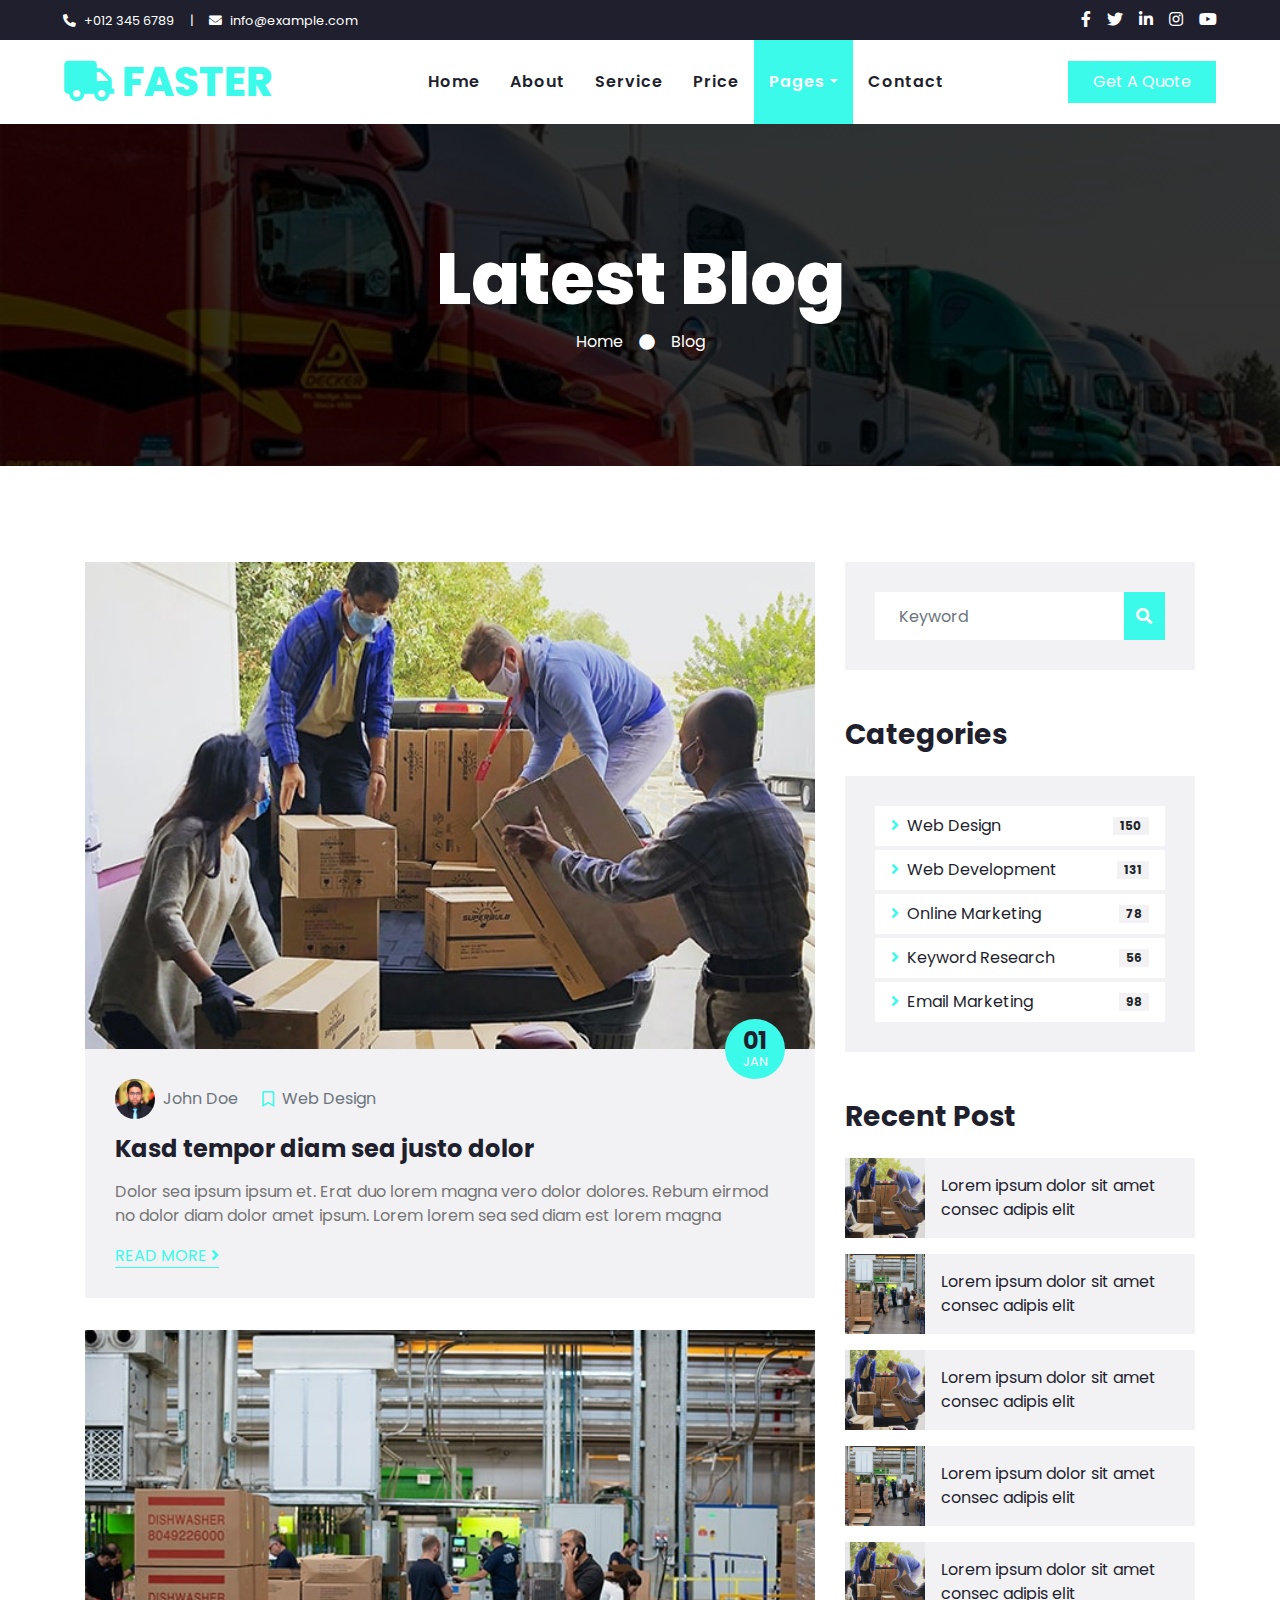
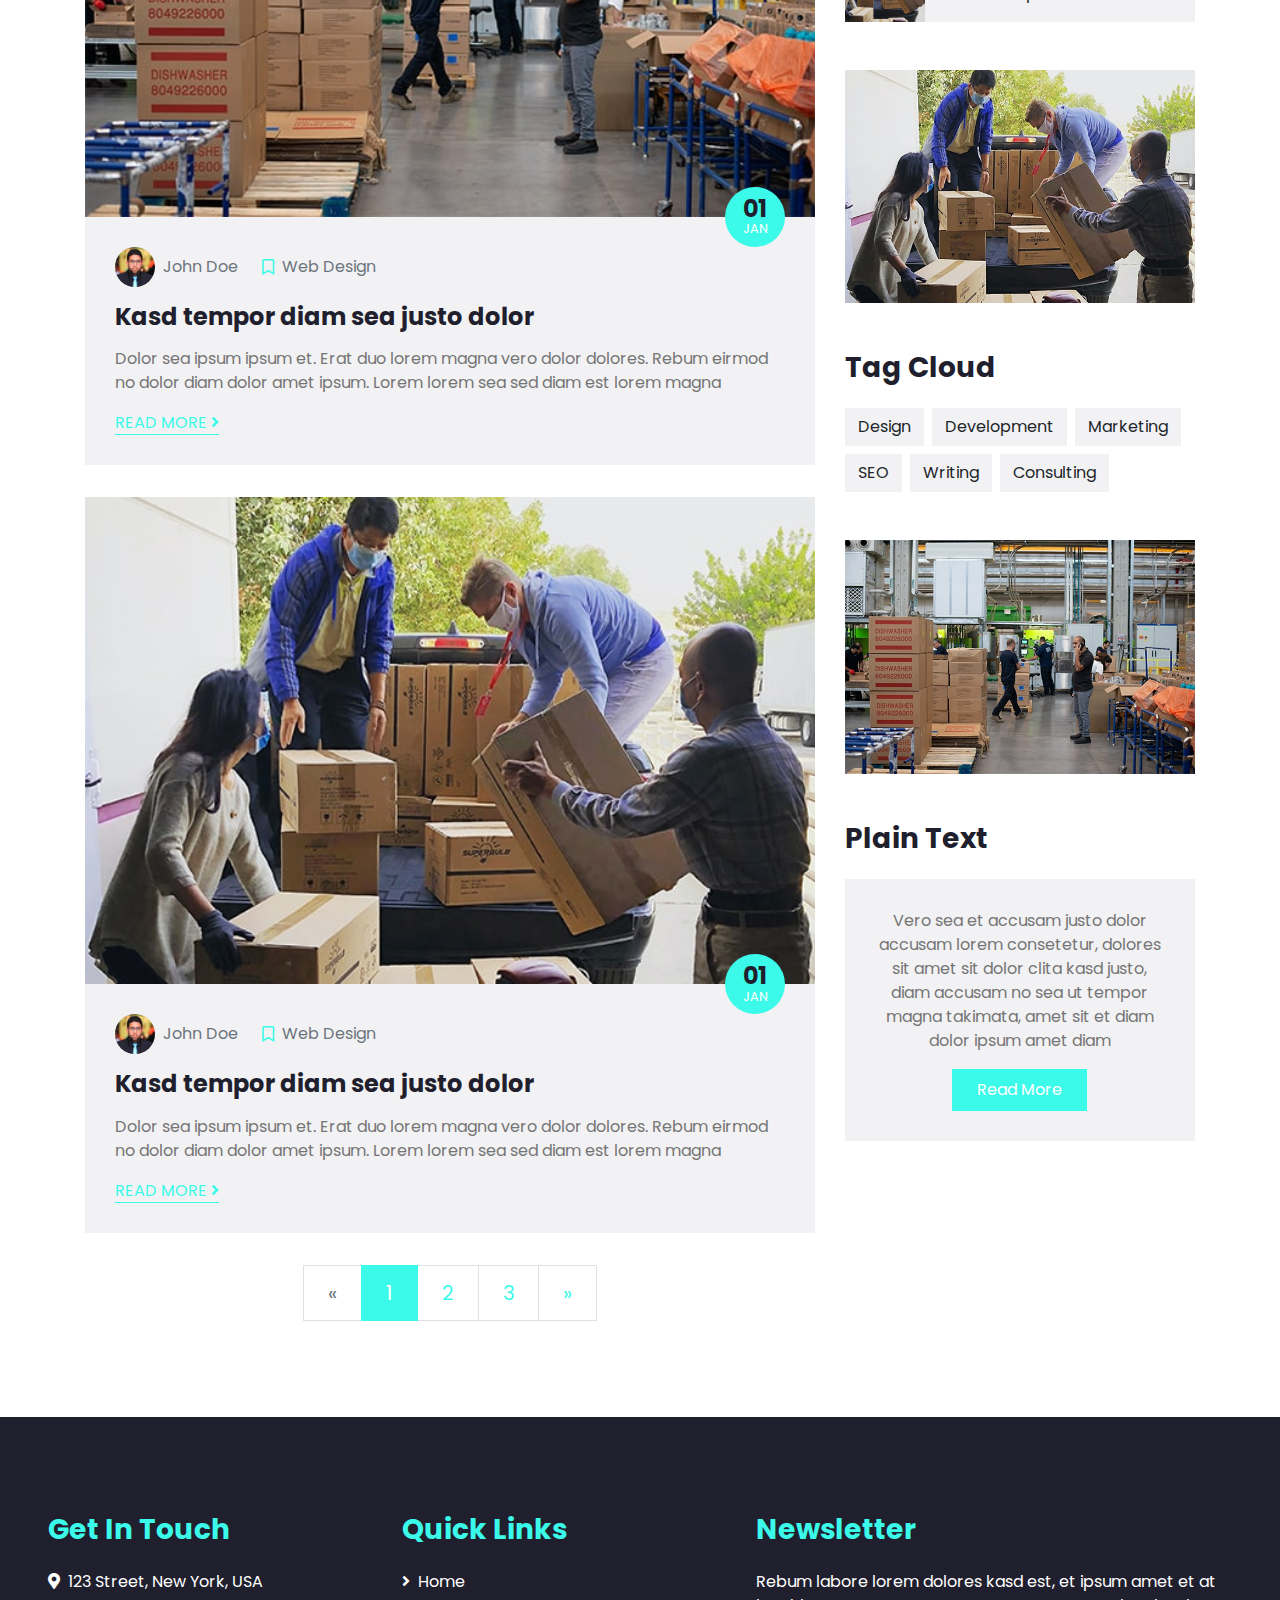
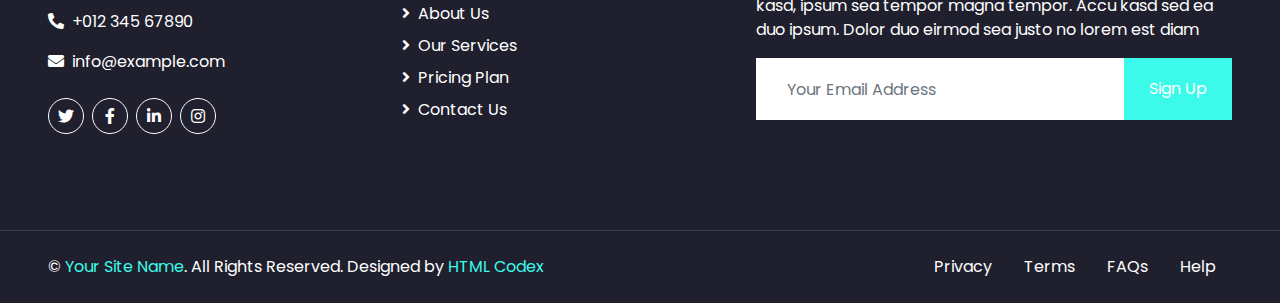
<file: blog.html>
<!DOCTYPE html>
<html lang="en">

<head>
    <meta charset="utf-8">
    <title>FASTER - Logistics Company Website Template</title>
    <meta content="width=device-width, initial-scale=1.0" name="viewport">
    <meta content="Free HTML Templates" name="keywords">
    <meta content="Free HTML Templates" name="description">

    <!-- Favicon -->
    <link href="img/favicon.ico" rel="icon">

    <!-- Google Web Fonts -->
    <link rel="preconnect" href="https://fonts.gstatic.com">
    <link href="https://fonts.googleapis.com/css2?family=Poppins:wght@100;200;300;400;500;600;700;800;900&display=swap" rel="stylesheet">

    <!-- Font Awesome -->
    <link href="https://cdnjs.cloudflare.com/ajax/libs/font-awesome/5.10.0/css/all.min.css" rel="stylesheet">

    <!-- Libraries Stylesheet -->
    <link href="lib/owlcarousel/assets/owl.carousel.min.css" rel="stylesheet">

    <!-- Customized Bootstrap Stylesheet -->
    <link href="css/style.css" rel="stylesheet">
</head>

<body>
    <!-- Topbar Start -->
    <div class="container-fluid bg-dark">
        <div class="row py-2 px-lg-5">
            <div class="col-lg-6 text-center text-lg-left mb-2 mb-lg-0">
                <div class="d-inline-flex align-items-center text-white">
                    <small><i class="fa fa-phone-alt mr-2"></i>+012 345 6789</small>
                    <small class="px-3">|</small>
                    <small><i class="fa fa-envelope mr-2"></i>info@example.com</small>
                </div>
            </div>
            <div class="col-lg-6 text-center text-lg-right">
                <div class="d-inline-flex align-items-center">
                    <a class="text-white px-2" href="">
                        <i class="fab fa-facebook-f"></i>
                    </a>
                    <a class="text-white px-2" href="">
                        <i class="fab fa-twitter"></i>
                    </a>
                    <a class="text-white px-2" href="">
                        <i class="fab fa-linkedin-in"></i>
                    </a>
                    <a class="text-white px-2" href="">
                        <i class="fab fa-instagram"></i>
                    </a>
                    <a class="text-white pl-2" href="">
                        <i class="fab fa-youtube"></i>
                    </a>
                </div>
            </div>
        </div>
    </div>
    <!-- Topbar End -->


    <!-- Navbar Start -->
    <div class="container-fluid p-0">
        <nav class="navbar navbar-expand-lg bg-light navbar-light py-3 py-lg-0 px-lg-5">
            <a href="index.html" class="navbar-brand ml-lg-3">
                <h1 class="m-0 display-5 text-uppercase text-primary"><i class="fa fa-truck mr-2"></i>Faster</h1>
            </a>
            <button type="button" class="navbar-toggler" data-toggle="collapse" data-target="#navbarCollapse">
                <span class="navbar-toggler-icon"></span>
            </button>
            <div class="collapse navbar-collapse justify-content-between px-lg-3" id="navbarCollapse">
                <div class="navbar-nav m-auto py-0">
                    <a href="index.html" class="nav-item nav-link">Home</a>
                    <a href="about.html" class="nav-item nav-link">About</a>
                    <a href="service.html" class="nav-item nav-link">Service</a>
                    <a href="price.html" class="nav-item nav-link">Price</a>
                    <div class="nav-item dropdown">
                        <a href="#" class="nav-link dropdown-toggle active" data-toggle="dropdown">Pages</a>
                        <div class="dropdown-menu rounded-0 m-0">
                            <a href="blog.html" class="dropdown-item active">Blog Grid</a>
                            <a href="single.html" class="dropdown-item">Blog Detail</a>
                        </div>
                    </div>
                    <a href="contact.html" class="nav-item nav-link">Contact</a>
                </div>
                <a href="" class="btn btn-primary py-2 px-4 d-none d-lg-block">Get A Quote</a>
            </div>
        </nav>
    </div>
    <!-- Navbar End -->


    <!-- Header Start -->
    <div class="jumbotron jumbotron-fluid mb-5">
        <div class="container text-center py-5">
            <h1 class="text-white display-3">Latest Blog</h1>
            <div class="d-inline-flex align-items-center text-white">
                <p class="m-0"><a class="text-white" href="">Home</a></p>
                <i class="fa fa-circle px-3"></i>
                <p class="m-0">Blog</p>
            </div>
        </div>
    </div>
    <!-- Header End -->


    <!-- Blog Start -->
    <div class="container py-5">
        <div class="row">
            <!-- Blog Grid Start -->
            <div class="col-lg-8">
                <div class="row">
                    <div class="col-md-12 mb-3">
                        <div class="position-relative">
                            <img class="img-fluid w-100" src="img/blog-1.jpg" alt="">
                            <div class="position-absolute bg-primary d-flex flex-column align-items-center justify-content-center rounded-circle"
                                style="width: 60px; height: 60px; bottom: -30px; right: 30px;">
                                <h4 class="font-weight-bold mb-n1">01</h4>
                                <small class="text-white text-uppercase">Jan</small>
                            </div>
                        </div>
                        <div class="bg-secondary mb-3" style="padding: 30px;">
                            <div class="d-flex mb-3">
                                <div class="d-flex align-items-center">
                                    <img class="rounded-circle" style="width: 40px; height: 40px;" src="img/user.jpg" alt="">
                                    <a class="text-muted ml-2" href="">John Doe</a>
                                </div>
                                <div class="d-flex align-items-center ml-4">
                                    <i class="far fa-bookmark text-primary"></i>
                                    <a class="text-muted ml-2" href="">Web Design</a>
                                </div>
                            </div>
                            <h4 class="font-weight-bold mb-3">Kasd tempor diam sea justo dolor</h4>
                            <p>Dolor sea ipsum ipsum et. Erat duo lorem magna vero dolor dolores. Rebum eirmod no dolor diam dolor amet ipsum. Lorem lorem sea sed diam est lorem magna</p>
                            <a class="border-bottom border-primary text-uppercase text-decoration-none" href="">Read More <i class="fa fa-angle-right"></i></a>
                        </div>
                    </div>
                    <div class="col-md-12 mb-3">
                        <div class="position-relative">
                            <img class="img-fluid w-100" src="img/blog-2.jpg" alt="">
                            <div class="position-absolute bg-primary d-flex flex-column align-items-center justify-content-center rounded-circle"
                                style="width: 60px; height: 60px; bottom: -30px; right: 30px;">
                                <h4 class="font-weight-bold mb-n1">01</h4>
                                <small class="text-white text-uppercase">Jan</small>
                            </div>
                        </div>
                        <div class="bg-secondary mb-3" style="padding: 30px;">
                            <div class="d-flex mb-3">
                                <div class="d-flex align-items-center">
                                    <img class="rounded-circle" style="width: 40px; height: 40px;" src="img/user.jpg" alt="">
                                    <a class="text-muted ml-2" href="">John Doe</a>
                                </div>
                                <div class="d-flex align-items-center ml-4">
                                    <i class="far fa-bookmark text-primary"></i>
                                    <a class="text-muted ml-2" href="">Web Design</a>
                                </div>
                            </div>
                            <h4 class="font-weight-bold mb-3">Kasd tempor diam sea justo dolor</h4>
                            <p>Dolor sea ipsum ipsum et. Erat duo lorem magna vero dolor dolores. Rebum eirmod no dolor diam dolor amet ipsum. Lorem lorem sea sed diam est lorem magna</p>
                            <a class="border-bottom border-primary text-uppercase text-decoration-none" href="">Read More <i class="fa fa-angle-right"></i></a>
                        </div>
                    </div>
                    <div class="col-md-12 mb-3">
                        <div class="position-relative">
                            <img class="img-fluid w-100" src="img/blog-1.jpg" alt="">
                            <div class="position-absolute bg-primary d-flex flex-column align-items-center justify-content-center rounded-circle"
                                style="width: 60px; height: 60px; bottom: -30px; right: 30px;">
                                <h4 class="font-weight-bold mb-n1">01</h4>
                                <small class="text-white text-uppercase">Jan</small>
                            </div>
                        </div>
                        <div class="bg-secondary mb-3" style="padding: 30px;">
                            <div class="d-flex mb-3">
                                <div class="d-flex align-items-center">
                                    <img class="rounded-circle" style="width: 40px; height: 40px;" src="img/user.jpg" alt="">
                                    <a class="text-muted ml-2" href="">John Doe</a>
                                </div>
                                <div class="d-flex align-items-center ml-4">
                                    <i class="far fa-bookmark text-primary"></i>
                                    <a class="text-muted ml-2" href="">Web Design</a>
                                </div>
                            </div>
                            <h4 class="font-weight-bold mb-3">Kasd tempor diam sea justo dolor</h4>
                            <p>Dolor sea ipsum ipsum et. Erat duo lorem magna vero dolor dolores. Rebum eirmod no dolor diam dolor amet ipsum. Lorem lorem sea sed diam est lorem magna</p>
                            <a class="border-bottom border-primary text-uppercase text-decoration-none" href="">Read More <i class="fa fa-angle-right"></i></a>
                        </div>
                    </div>
                </div>
                <div class="row">
                    <div class="col-12">
                        <nav aria-label="Page navigation">
                          <ul class="pagination pagination-lg justify-content-center mb-0">
                            <li class="page-item disabled">
                              <a class="page-link" href="#" aria-label="Previous">
                                <span aria-hidden="true">&laquo;</span>
                                <span class="sr-only">Previous</span>
                              </a>
                            </li>
                            <li class="page-item active"><a class="page-link" href="#">1</a></li>
                            <li class="page-item"><a class="page-link" href="#">2</a></li>
                            <li class="page-item"><a class="page-link" href="#">3</a></li>
                            <li class="page-item">
                              <a class="page-link" href="#" aria-label="Next">
                                <span aria-hidden="true">&raquo;</span>
                                <span class="sr-only">Next</span>
                              </a>
                            </li>
                          </ul>
                        </nav>
                    </div>
                </div>
            </div>
            <!-- Blog Grid End -->

            <!-- Sidebar Start -->
            <div class="col-lg-4 mt-5 mt-lg-0">
                <!-- Search Form Start -->
                <div class="mb-5">
                    <div class="bg-secondary" style="padding: 30px;">
                        <div class="input-group">
                            <input type="text" class="form-control border-0 p-4" placeholder="Keyword">
                            <div class="input-group-append">
                                <span class="input-group-text bg-primary border-primary text-white"><i
                                        class="fa fa-search"></i></span>
                            </div>
                        </div>
                    </div>
                </div>
                <!-- Search Form End -->

                <!-- Category Start -->
                <div class="mb-5">
                    <h3 class="mb-4">Categories</h3>
                    <div class="bg-secondary" style="padding: 30px;">
                        <ul class="list-inline m-0">
                            <li class="mb-1 py-2 px-3 bg-light d-flex justify-content-between align-items-center">
                                <a class="text-dark" href="#"><i class="fa fa-angle-right text-primary mr-2"></i>Web Design</a>
                                <span class="badge badge-secondary badge-pill">150</span>
                            </li>
                            <li class="mb-1 py-2 px-3 bg-light d-flex justify-content-between align-items-center">
                                <a class="text-dark" href="#"><i class="fa fa-angle-right text-primary mr-2"></i>Web Development</a>
                                <span class="badge badge-secondary badge-pill">131</span>
                            </li>
                            <li class="mb-1 py-2 px-3 bg-light d-flex justify-content-between align-items-center">
                                <a class="text-dark" href="#"><i class="fa fa-angle-right text-primary mr-2"></i>Online Marketing</a>
                                <span class="badge badge-secondary badge-pill">78</span>
                            </li>
                            <li class="mb-1 py-2 px-3 bg-light d-flex justify-content-between align-items-center">
                                <a class="text-dark" href="#"><i class="fa fa-angle-right text-primary mr-2"></i>Keyword Research</a>
                                <span class="badge badge-secondary badge-pill">56</span>
                            </li>
                            <li class="py-2 px-3 bg-light d-flex justify-content-between align-items-center">
                                <a class="text-dark" href="#"><i class="fa fa-angle-right text-primary mr-2"></i>Email Marketing</a>
                                <span class="badge badge-secondary badge-pill">98</span>
                            </li>
                        </ul>
                    </div>
                </div>
                <!-- Category End -->

                <!-- Recent Post Start -->
                <div class="mb-5">
                    <h3 class="mb-4">Recent Post</h3>
                    <div class="d-flex mb-3">
                        <img class="img-fluid" src="img/blog-1.jpg" style="width: 80px; height: 80px; object-fit: cover;" alt="">
                        <a href="" class="d-flex align-items-center bg-secondary text-dark text-decoration-none px-3" style="height: 80px;">
                            Lorem ipsum dolor sit amet consec adipis elit
                        </a>
                    </div>
                    <div class="d-flex mb-3">
                        <img class="img-fluid" src="img/blog-2.jpg" style="width: 80px; height: 80px; object-fit: cover;" alt="">
                        <a href="" class="d-flex align-items-center bg-secondary text-dark text-decoration-none px-3" style="height: 80px;">
                            Lorem ipsum dolor sit amet consec adipis elit
                        </a>
                    </div>
                    <div class="d-flex mb-3">
                        <img class="img-fluid" src="img/blog-1.jpg" style="width: 80px; height: 80px; object-fit: cover;" alt="">
                        <a href="" class="d-flex align-items-center bg-secondary text-dark text-decoration-none px-3" style="height: 80px;">
                            Lorem ipsum dolor sit amet consec adipis elit
                        </a>
                    </div>
                    <div class="d-flex mb-3">
                        <img class="img-fluid" src="img/blog-2.jpg" style="width: 80px; height: 80px; object-fit: cover;" alt="">
                        <a href="" class="d-flex align-items-center bg-secondary text-dark text-decoration-none px-3" style="height: 80px;">
                            Lorem ipsum dolor sit amet consec adipis elit
                        </a>
                    </div>
                    <div class="d-flex mb-3">
                        <img class="img-fluid" src="img/blog-1.jpg" style="width: 80px; height: 80px; object-fit: cover;" alt="">
                        <a href="" class="d-flex align-items-center bg-secondary text-dark text-decoration-none px-3" style="height: 80px;">
                            Lorem ipsum dolor sit amet consec adipis elit
                        </a>
                    </div>
                </div>
                <!-- Recent Post End -->

                <!-- Image Start -->
                <div class="mb-5">
                    <img src="img/blog-1.jpg" alt="" class="img-fluid">
                </div>
                <!-- Image End -->

                <!-- Tags Start -->
                <div class="mb-5">
                    <h3 class="mb-4">Tag Cloud</h3>
                    <div class="d-flex flex-wrap m-n1">
                        <a href="" class="btn btn-secondary m-1">Design</a>
                        <a href="" class="btn btn-secondary m-1">Development</a>
                        <a href="" class="btn btn-secondary m-1">Marketing</a>
                        <a href="" class="btn btn-secondary m-1">SEO</a>
                        <a href="" class="btn btn-secondary m-1">Writing</a>
                        <a href="" class="btn btn-secondary m-1">Consulting</a>
                    </div>
                </div>
                <!-- Tags End -->

                <!-- Image Start -->
                <div class="mb-5">
                    <img src="img/blog-2.jpg" alt="" class="img-fluid">
                </div>
                <!-- Image End -->

                <!-- Plain Text Start -->
                <div>
                    <h3 class="mb-4">Plain Text</h3>
                    <div class="bg-secondary text-center" style="padding: 30px;">
                        <p>Vero sea et accusam justo dolor accusam lorem consetetur, dolores sit amet sit dolor clita kasd justo, diam accusam no sea ut tempor magna takimata, amet sit et diam dolor ipsum amet diam</p>
                        <a href="" class="btn btn-primary py-2 px-4">Read More</a>
                    </div>
                </div>
                <!-- Plain Text End -->
            </div>
            <!-- Sidebar End -->
        </div>
    </div>
    <!-- Blog End -->


    <!-- Footer Start -->
    <div class="container-fluid bg-dark text-white mt-5 py-5 px-sm-3 px-md-5">
        <div class="row pt-5">
            <div class="col-lg-7 col-md-6">
                <div class="row">
                    <div class="col-md-6 mb-5">
                        <h3 class="text-primary mb-4">Get In Touch</h3>
                        <p><i class="fa fa-map-marker-alt mr-2"></i>123 Street, New York, USA</p>
                        <p><i class="fa fa-phone-alt mr-2"></i>+012 345 67890</p>
                        <p><i class="fa fa-envelope mr-2"></i>info@example.com</p>
                        <div class="d-flex justify-content-start mt-4">
                            <a class="btn btn-outline-light btn-social mr-2" href="#"><i class="fab fa-twitter"></i></a>
                            <a class="btn btn-outline-light btn-social mr-2" href="#"><i class="fab fa-facebook-f"></i></a>
                            <a class="btn btn-outline-light btn-social mr-2" href="#"><i class="fab fa-linkedin-in"></i></a>
                            <a class="btn btn-outline-light btn-social" href="#"><i class="fab fa-instagram"></i></a>
                        </div>
                    </div>
                    <div class="col-md-6 mb-5">
                        <h3 class="text-primary mb-4">Quick Links</h3>
                        <div class="d-flex flex-column justify-content-start">
                            <a class="text-white mb-2" href="#"><i class="fa fa-angle-right mr-2"></i>Home</a>
                            <a class="text-white mb-2" href="#"><i class="fa fa-angle-right mr-2"></i>About Us</a>
                            <a class="text-white mb-2" href="#"><i class="fa fa-angle-right mr-2"></i>Our Services</a>
                            <a class="text-white mb-2" href="#"><i class="fa fa-angle-right mr-2"></i>Pricing Plan</a>
                            <a class="text-white" href="#"><i class="fa fa-angle-right mr-2"></i>Contact Us</a>
                        </div>
                    </div>
                </div>
            </div>
            <div class="col-lg-5 col-md-6 mb-5">
                <h3 class="text-primary mb-4">Newsletter</h3>
                <p>Rebum labore lorem dolores kasd est, et ipsum amet et at kasd, ipsum sea tempor magna tempor. Accu kasd sed ea duo ipsum. Dolor duo eirmod sea justo no lorem est diam</p>
                <div class="w-100">
                    <div class="input-group">
                        <input type="text" class="form-control border-light" style="padding: 30px;" placeholder="Your Email Address">
                        <div class="input-group-append">
                            <button class="btn btn-primary px-4">Sign Up</button>
                        </div>
                    </div>
                </div>
            </div>
        </div>
    </div>
    <div class="container-fluid bg-dark text-white border-top py-4 px-sm-3 px-md-5" style="border-color: #3E3E4E !important;">
        <div class="row">
            <div class="col-lg-6 text-center text-md-left mb-3 mb-md-0">
                <p class="m-0 text-white">&copy; <a href="#">Your Site Name</a>. All Rights Reserved. 
				
				<!--/*** This template is free as long as you keep the footer author’s credit link/attribution link/backlink. If you'd like to use the template without the footer author’s credit link/attribution link/backlink, you can purchase the Credit Removal License from "https://htmlcodex.com/credit-removal". Thank you for your support. ***/-->
				Designed by <a href="https://htmlcodex.com">HTML Codex</a>
                </p>
            </div>
            <div class="col-lg-6 text-center text-md-right">
                <ul class="nav d-inline-flex">
                    <li class="nav-item">
                        <a class="nav-link text-white py-0" href="#">Privacy</a>
                    </li>
                    <li class="nav-item">
                        <a class="nav-link text-white py-0" href="#">Terms</a>
                    </li>
                    <li class="nav-item">
                        <a class="nav-link text-white py-0" href="#">FAQs</a>
                    </li>
                    <li class="nav-item">
                        <a class="nav-link text-white py-0" href="#">Help</a>
                    </li>
                </ul>
            </div>
        </div>
    </div>
    <!-- Footer End -->


    <!-- Back to Top -->
    <a href="#" class="btn btn-lg btn-primary back-to-top"><i class="fa fa-angle-double-up"></i></a>


    <!-- JavaScript Libraries -->
    <script src="https://code.jquery.com/jquery-3.4.1.min.js"></script>
    <script src="https://stackpath.bootstrapcdn.com/bootstrap/4.4.1/js/bootstrap.bundle.min.js"></script>
    <script src="lib/easing/easing.min.js"></script>
    <script src="lib/waypoints/waypoints.min.js"></script>
    <script src="lib/counterup/counterup.min.js"></script>
    <script src="lib/owlcarousel/owl.carousel.min.js"></script>

    <!-- Contact Javascript File -->
    <script src="mail/jqBootstrapValidation.min.js"></script>
    <script src="mail/contact.js"></script>

    <!-- Template Javascript -->
    <script src="js/main.js"></script>
</body>

</html>
</file>
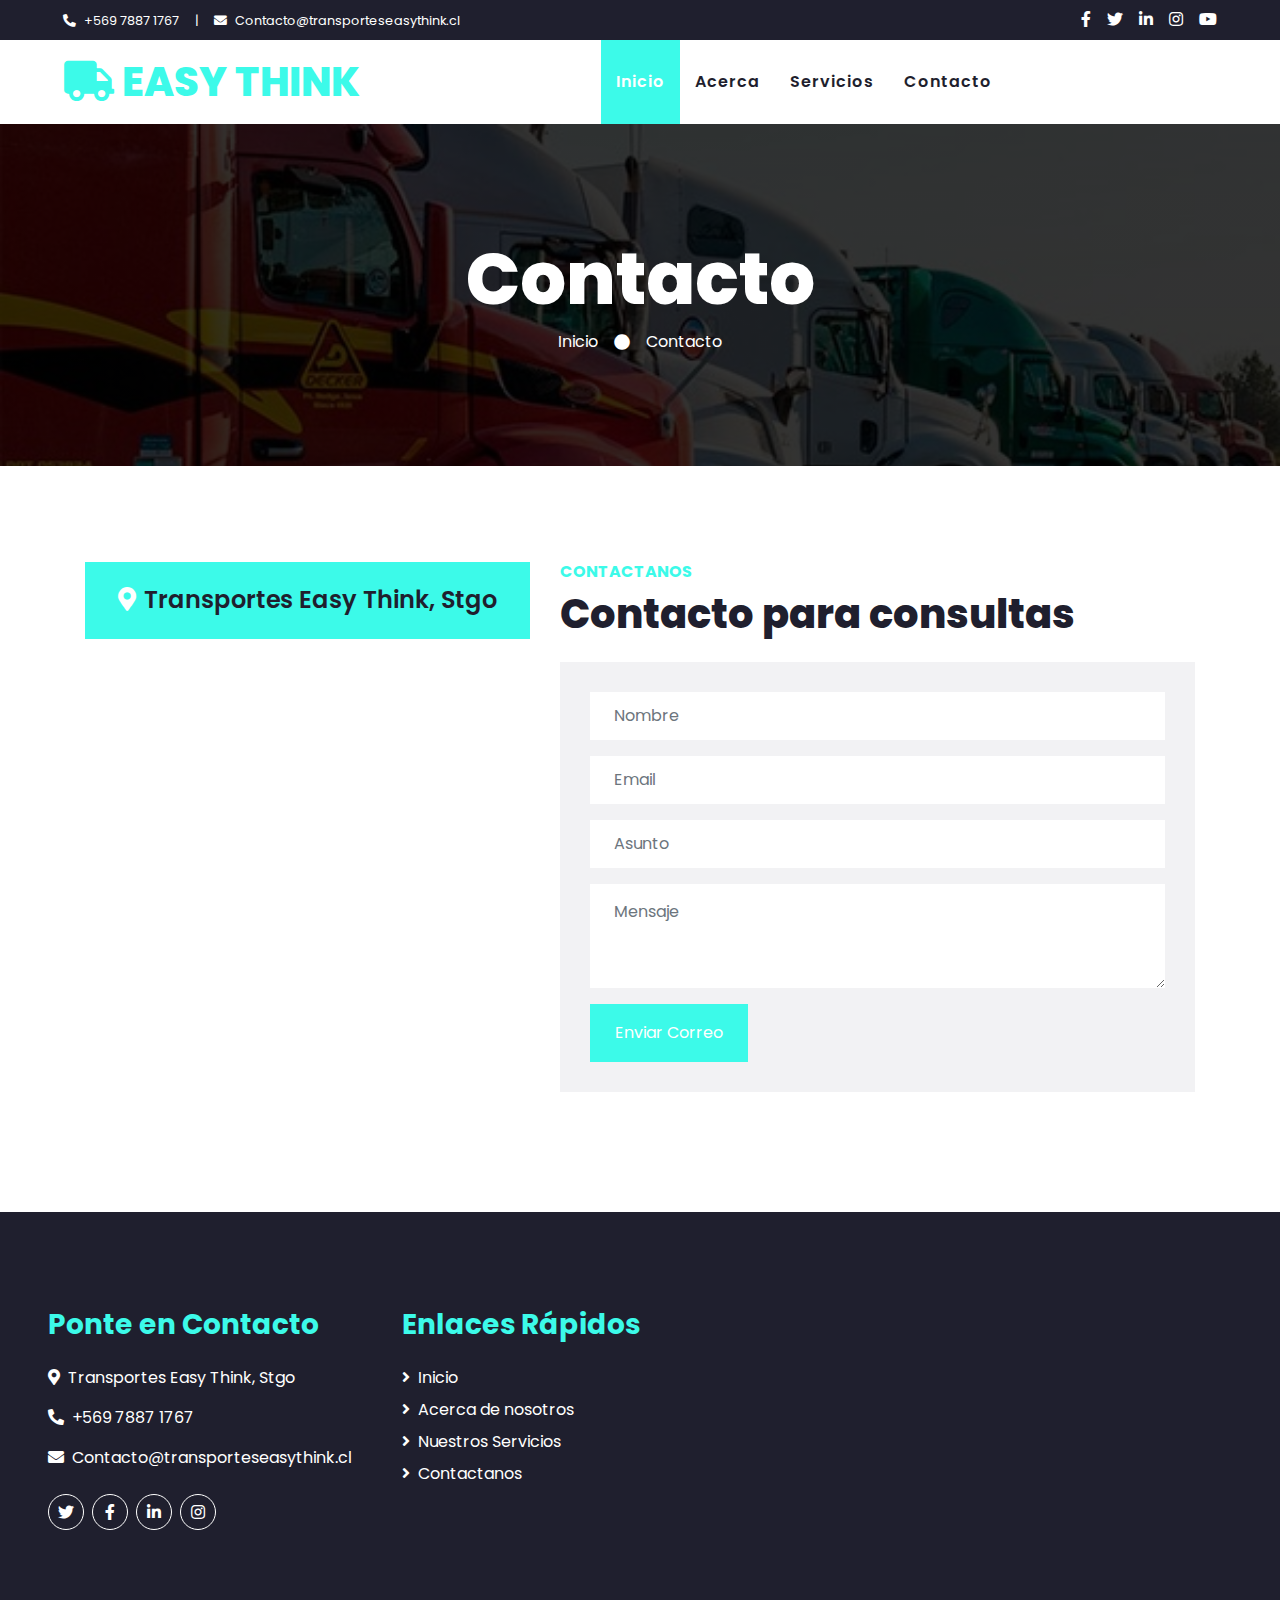
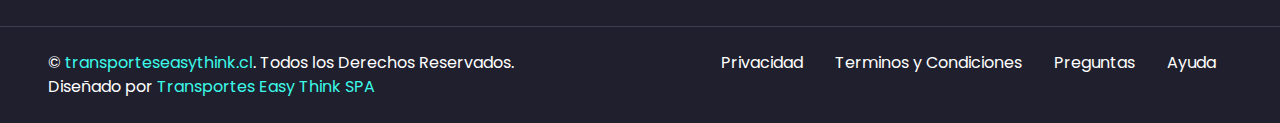
<file: contact.html>
<!DOCTYPE html>
<html lang="en">

<head>
    <meta charset="utf-8">
    <title>Transportes Easy Think</title>
    <meta content="width=device-width, initial-scale=1.0" name="viewport">
    <meta content="Transportes Easy Think" name="keywords">
    <meta content="Transportes Easy Think" name="description">

    <!-- Favicon -->
    <link href="img/favicon.ico" rel="icon">

    <!-- Google Web Fonts -->
    <link rel="preconnect" href="https://fonts.gstatic.com">
    <link href="https://fonts.googleapis.com/css2?family=Poppins:wght@100;200;300;400;500;600;700;800;900&display=swap" rel="stylesheet">

    <!-- Font Awesome -->
    <link href="https://cdnjs.cloudflare.com/ajax/libs/font-awesome/5.10.0/css/all.min.css" rel="stylesheet">

    <!-- Libraries Stylesheet -->
    <link href="lib/owlcarousel/assets/owl.carousel.min.css" rel="stylesheet">

    <!-- Customized Bootstrap Stylesheet -->
    <link href="css/style.css" rel="stylesheet">
</head>

<body>
    <!-- Topbar Start -->
    <div class="container-fluid bg-dark">
        <div class="row py-2 px-lg-5">
            <div class="col-lg-6 text-center text-lg-left mb-2 mb-lg-0">
                <div class="d-inline-flex align-items-center text-white">
                    <small><i class="fa fa-phone-alt mr-2"></i>+569 7887 1767</small>
                    <small class="px-3">|</small>
                    <small><i class="fa fa-envelope mr-2"></i>Contacto@transporteseasythink.cl</small>
                </div>
            </div>
            <div class="col-lg-6 text-center text-lg-right">
                <div class="d-inline-flex align-items-center">
                    <a class="text-white px-2" href="">
                        <i class="fab fa-facebook-f"></i>
                    </a>
                    <a class="text-white px-2" href="">
                        <i class="fab fa-twitter"></i>
                    </a>
                    <a class="text-white px-2" href="">
                        <i class="fab fa-linkedin-in"></i>
                    </a>
                    <a class="text-white px-2" href="">
                        <i class="fab fa-instagram"></i>
                    </a>
                    <a class="text-white pl-2" href="">
                        <i class="fab fa-youtube"></i>
                    </a>
                </div>
            </div>
        </div>
    </div>
    <!-- Topbar End -->


    <!-- Navbar Start -->
    <div class="container-fluid p-0">
        <nav class="navbar navbar-expand-lg bg-light navbar-light py-3 py-lg-0 px-lg-5">
            <a href="index.html" class="navbar-brand ml-lg-3">
                <h1 class="m-0 display-5 text-uppercase text-primary"><i class="fa fa-truck mr-2"></i>Easy Think</h1>
            </a>
            <button type="button" class="navbar-toggler" data-toggle="collapse" data-target="#navbarCollapse">
                <span class="navbar-toggler-icon"></span>
            </button>
            <div class="collapse navbar-collapse justify-content-between px-lg-3" id="navbarCollapse">
                <div class="navbar-nav m-auto py-0">
                    <a href="index.html" class="nav-item nav-link active">Inicio</a>
                    <a href="about.html" class="nav-item nav-link">Acerca</a>
                    <a href="service.html" class="nav-item nav-link">Servicios</a>
                    <!-- <div class="nav-item dropdown">
                        <a href="#" class="nav-link dropdown-toggle" data-toggle="dropdown">Pages</a>
                        <div class="dropdown-menu rounded-0 m-0">
                            <a href="blog.html" class="dropdown-item">Blog Grid</a>
                            <a href="single.html" class="dropdown-item">Blog Detail</a>
                        </div>
                    </div> -->
                    <a href="contact.html" class="nav-item nav-link">Contacto</a>
                </div>
            </div>
        </nav>
    </div>
    <!-- Navbar End -->


    <!-- Header Start -->
    <div class="jumbotron jumbotron-fluid mb-5">
        <div class="container text-center py-5">
            <h1 class="text-white display-3">Contacto</h1>
            <div class="d-inline-flex align-items-center text-white">
                <p class="m-0"><a class="text-white" href="">Inicio</a></p>
                <i class="fa fa-circle px-3"></i>
                <p class="m-0">Contacto</p>
            </div>
        </div>
    </div>
    <!-- Header End -->


    <!-- Contact Start -->
    <div class="container-fluid py-5">
        <div class="container">
            <div class="row">
                <div class="col-lg-5 pb-4 pb-lg-0">
                    <div class="bg-primary text-dark text-center p-4">
                        <h4 class="m-0"><i class="fa fa-map-marker-alt text-white mr-2"></i>Transportes Easy Think, Stgo</h4>
                    </div>
                    <iframe style="width: 100%; height: 470px;"
                        src="https://www.google.com/maps/embed?pb=!1m18!1m12!1m3!1d3001156.4288297426!2d-78.01371936852176!3d42.72876761954724!2m3!1f0!2f0!3f0!3m2!1i1024!2i768!4f13.1!3m3!1m2!1s0x4ccc4bf0f123a5a9%3A0xddcfc6c1de189567!2sNew%20York%2C%20USA!5e0!3m2!1sen!2sbd!4v1603794290143!5m2!1sen!2sbd"
                        frameborder="0" style="border:0;" allowfullscreen="" aria-hidden="false" tabindex="0"></iframe>
                </div>
                <div class="col-lg-7">
                    <h6 class="text-primary text-uppercase font-weight-bold">Contactanos</h6>
                    <h1 class="mb-4">Contacto para consultas</h1>
                    <div class="contact-form bg-secondary" style="padding: 30px;">
                        <div id="success"></div>
                        <form name="sentMessage" id="contactForm" novalidate="novalidate">
                            <div class="control-group">
                                <input type="text" class="form-control border-0 p-4" id="name" placeholder="Nombre"
                                    required="required" data-validation-required-message="Por favor ingrese su nombre" />
                                <p class="help-block text-danger"></p>
                            </div>
                            <div class="control-group">
                                <input type="email" class="form-control border-0 p-4" id="email" placeholder="Email"
                                    required="required" data-validation-required-message="Por favor ingrese su correo" />
                                <p class="help-block text-danger"></p>
                            </div>
                            <div class="control-group">
                                <input type="text" class="form-control border-0 p-4" id="subject" placeholder="Asunto"
                                    required="required" data-validation-required-message="Por favor ingrese el asunto" />
                                <p class="help-block text-danger"></p>
                            </div>
                            <div class="control-group">
                                <textarea class="form-control border-0 py-3 px-4" rows="3" id="message" placeholder="Mensaje"
                                    required="required"
                                    data-validation-required-message="Por favor ingrese su mensaje"></textarea>
                                <p class="help-block text-danger"></p>
                            </div>
                            <div>
                                <button class="btn btn-primary py-3 px-4" type="submit" id="sendMessageButton">Enviar Correo</button>
                            </div>
                        </form>
                    </div>
                </div>
            </div>
        </div>
    </div>
    <!-- Contact End -->


    <!-- Footer Start -->
    <div class="container-fluid bg-dark text-white mt-5 py-5 px-sm-3 px-md-5">
        <div class="row pt-5">
            <div class="col-lg-7 col-md-6">
                <div class="row">
                    <div class="col-md-6 mb-5">
                        <h3 class="text-primary mb-4">Ponte en Contacto</h3>
                        <p><i class="fa fa-map-marker-alt mr-2"></i>Transportes Easy Think, Stgo</p>
                        <p><i class="fa fa-phone-alt mr-2"></i>+569 7887 1767</p>
                        <p><i class="fa fa-envelope mr-2"></i>Contacto@transporteseasythink.cl</p>
                        <div class="d-flex justify-content-start mt-4">
                            <a class="btn btn-outline-light btn-social mr-2" href="#"><i class="fab fa-twitter"></i></a>
                            <a class="btn btn-outline-light btn-social mr-2" href="#"><i class="fab fa-facebook-f"></i></a>
                            <a class="btn btn-outline-light btn-social mr-2" href="#"><i class="fab fa-linkedin-in"></i></a>
                            <a class="btn btn-outline-light btn-social" href="#"><i class="fab fa-instagram"></i></a>
                        </div>
                    </div>
                    <div class="col-md-6 mb-5">
                        <h3 class="text-primary mb-4">Enlaces Rápidos</h3>
                        <div class="d-flex flex-column justify-content-start">
                            <a class="text-white mb-2" href="index.html"><i class="fa fa-angle-right mr-2"></i>Inicio</a>
                            <a class="text-white mb-2" href="about.html"><i class="fa fa-angle-right mr-2"></i>Acerca de nosotros</a>
                            <a class="text-white mb-2" href="service.html"><i class="fa fa-angle-right mr-2"></i>Nuestros Servicios</a>
                            <a class="text-white" href="contact.html"><i class="fa fa-angle-right mr-2"></i>Contactanos</a>
                        </div>
                    </div>
                </div>
            </div>
        </div>
    </div>
    <div class="container-fluid bg-dark text-white border-top py-4 px-sm-3 px-md-5" style="border-color: #3E3E4E !important;">
        <div class="row">
            <div class="col-lg-6 text-center text-md-left mb-3 mb-md-0">
                <p class="m-0 text-white">&copy; <a href="http://transporteseasythink.cl/">transporteseasythink.cl</a>. Todos los Derechos Reservados. 
                    <br>
                    Diseñado por <a href="http://transporteseasythink.cl/">Transportes Easy Think SPA</a>
                </p>
            </div>
            <div class="col-lg-6 text-center text-md-right">
                <ul class="nav d-inline-flex">
                    <li class="nav-item">
                        <a class="nav-link text-white py-0" href="#">Privacidad</a>
                    </li>
                    <li class="nav-item">
                        <a class="nav-link text-white py-0" href="#">Terminos y Condiciones</a>
                    </li>
                    <li class="nav-item">
                        <a class="nav-link text-white py-0" href="#">Preguntas</a>
                    </li>
                    <li class="nav-item">
                        <a class="nav-link text-white py-0" href="#">Ayuda</a>
                    </li>
                </ul>
            </div>
        </div>
    </div>
    <!-- Footer End -->

    <!-- Back to Top -->
    <a href="#" class="btn btn-lg btn-primary back-to-top"><i class="fa fa-angle-double-up"></i></a>


    <!-- JavaScript Libraries -->
    <script src="https://code.jquery.com/jquery-3.4.1.min.js"></script>
    <script src="https://stackpath.bootstrapcdn.com/bootstrap/4.4.1/js/bootstrap.bundle.min.js"></script>
    <script src="lib/easing/easing.min.js"></script>
    <script src="lib/waypoints/waypoints.min.js"></script>
    <script src="lib/counterup/counterup.min.js"></script>
    <script src="lib/owlcarousel/owl.carousel.min.js"></script>

    <!-- Contact Javascript File -->
    <script src="mail/jqBootstrapValidation.min.js"></script>
    <script src="mail/contact.js"></script>

    <!-- Template Javascript -->
    <script src="js/main.js"></script>
</body>

</html>
</file>
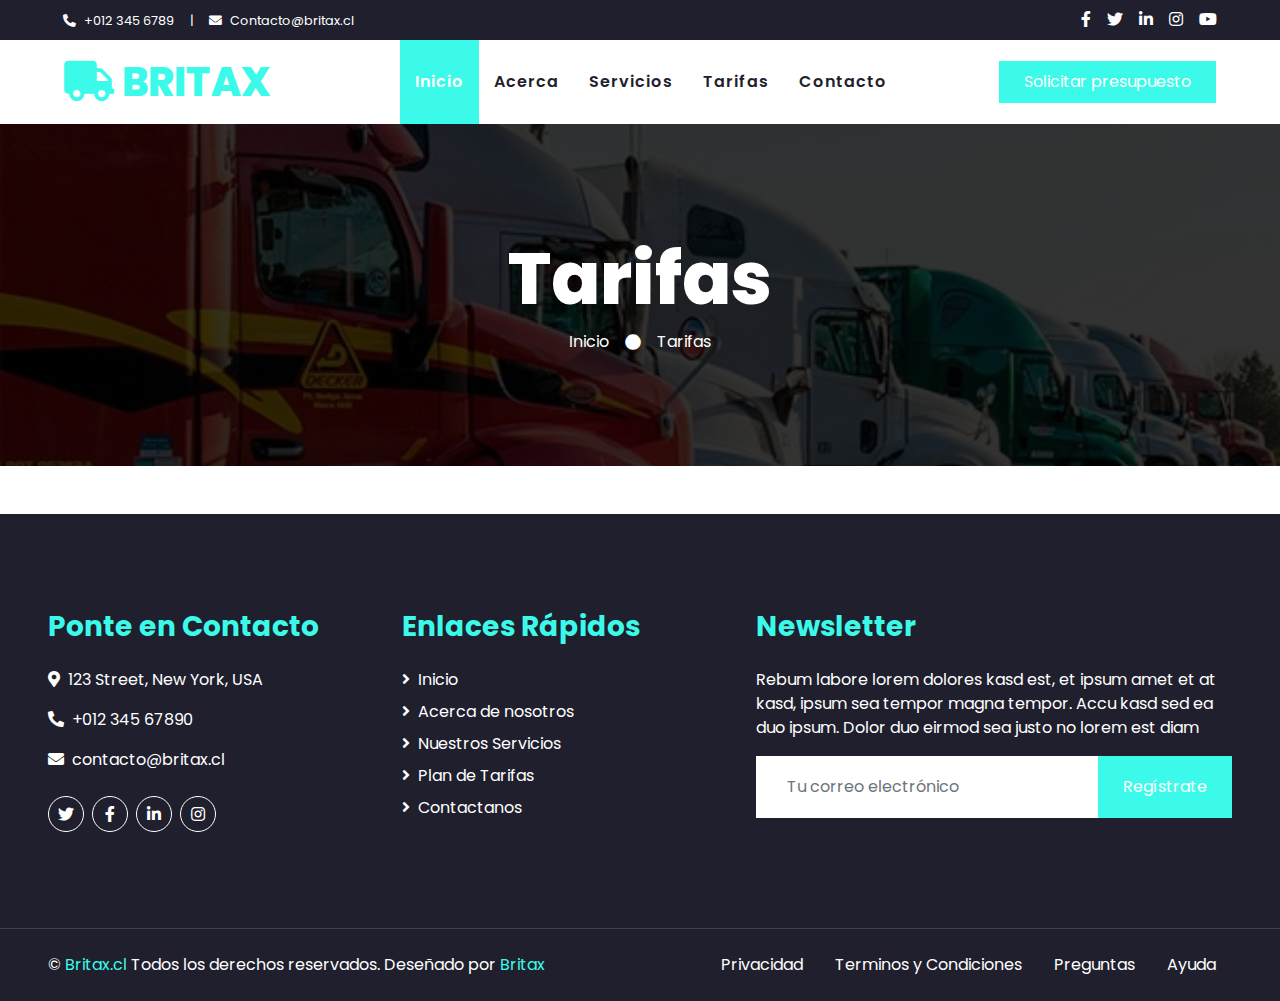
<file: price.html>
<!DOCTYPE html>
<html lang="en">

<head>
    <meta charset="utf-8">
    <title>Transportes Britax</title>
    <meta content="width=device-width, initial-scale=1.0" name="viewport">
    <meta content="Transportes Britax" name="keywords">
    <meta content="Transportes Britax" name="description">

    <!-- Favicon -->
    <link href="img/favicon.ico" rel="icon">

    <!-- Google Web Fonts -->
    <link rel="preconnect" href="https://fonts.gstatic.com">
    <link href="https://fonts.googleapis.com/css2?family=Poppins:wght@100;200;300;400;500;600;700;800;900&display=swap" rel="stylesheet">

    <!-- Font Awesome -->
    <link href="https://cdnjs.cloudflare.com/ajax/libs/font-awesome/5.10.0/css/all.min.css" rel="stylesheet">

    <!-- Libraries Stylesheet -->
    <link href="lib/owlcarousel/assets/owl.carousel.min.css" rel="stylesheet">

    <!-- Customized Bootstrap Stylesheet -->
    <link href="css/style.css" rel="stylesheet">
</head>

<body>
    <!-- Topbar Start -->
    <div class="container-fluid bg-dark">
        <div class="row py-2 px-lg-5">
            <div class="col-lg-6 text-center text-lg-left mb-2 mb-lg-0">
                <div class="d-inline-flex align-items-center text-white">
                    <small><i class="fa fa-phone-alt mr-2"></i>+012 345 6789</small>
                    <small class="px-3">|</small>
                    <small><i class="fa fa-envelope mr-2"></i>Contacto@britax.cl</small>
                </div>
            </div>
            <div class="col-lg-6 text-center text-lg-right">
                <div class="d-inline-flex align-items-center">
                    <a class="text-white px-2" href="">
                        <i class="fab fa-facebook-f"></i>
                    </a>
                    <a class="text-white px-2" href="">
                        <i class="fab fa-twitter"></i>
                    </a>
                    <a class="text-white px-2" href="">
                        <i class="fab fa-linkedin-in"></i>
                    </a>
                    <a class="text-white px-2" href="">
                        <i class="fab fa-instagram"></i>
                    </a>
                    <a class="text-white pl-2" href="">
                        <i class="fab fa-youtube"></i>
                    </a>
                </div>
            </div>
        </div>
    </div>
    <!-- Topbar End -->


    <!-- Navbar Start -->
    <div class="container-fluid p-0">
        <nav class="navbar navbar-expand-lg bg-light navbar-light py-3 py-lg-0 px-lg-5">
            <a href="index.html" class="navbar-brand ml-lg-3">
                <h1 class="m-0 display-5 text-uppercase text-primary"><i class="fa fa-truck mr-2"></i>BRITAX</h1>
            </a>
            <button type="button" class="navbar-toggler" data-toggle="collapse" data-target="#navbarCollapse">
                <span class="navbar-toggler-icon"></span>
            </button>
            <div class="collapse navbar-collapse justify-content-between px-lg-3" id="navbarCollapse">
                <div class="navbar-nav m-auto py-0">
                    <a href="index.html" class="nav-item nav-link active">Inicio</a>
                    <a href="about.html" class="nav-item nav-link">Acerca</a>
                    <a href="service.html" class="nav-item nav-link">Servicios</a>
                    <a href="price.html" class="nav-item nav-link">Tarifas</a>
                    <!--<div class="nav-item dropdown">
                        <a href="#" class="nav-link dropdown-toggle" data-toggle="dropdown">Pages</a>
                        <div class="dropdown-menu rounded-0 m-0">
                            <a href="blog.html" class="dropdown-item">Blog Grid</a>
                            <a href="single.html" class="dropdown-item">Blog Detail</a>
                        </div>
                    </div>-->
                    <a href="contact.html" class="nav-item nav-link">Contacto</a>
                </div>
                <a href="" class="btn btn-primary py-2 px-4 d-none d-lg-block">Solicitar presupuesto</a>
            </div>
        </nav>
    </div>
    <!-- Navbar End -->


    <!-- Header Start -->
    <div class="jumbotron jumbotron-fluid mb-5">
        <div class="container text-center py-5">
            <h1 class="text-white display-3">Tarifas</h1>
            <div class="d-inline-flex align-items-center text-white">
                <p class="m-0"><a class="text-white" href="">Inicio</a></p>
                <i class="fa fa-circle px-3"></i>
                <p class="m-0">Tarifas</p>
            </div>
        </div>
    </div>
    <!-- Header End -->






    <!-- Footer Start -->
    <div class="container-fluid bg-dark text-white mt-5 py-5 px-sm-3 px-md-5">
        <div class="row pt-5">
            <div class="col-lg-7 col-md-6">
                <div class="row">
                    <div class="col-md-6 mb-5">
                        <h3 class="text-primary mb-4">Ponte en Contacto</h3>
                        <p><i class="fa fa-map-marker-alt mr-2"></i>123 Street, New York, USA</p>
                        <p><i class="fa fa-phone-alt mr-2"></i>+012 345 67890</p>
                        <p><i class="fa fa-envelope mr-2"></i>contacto@britax.cl</p>
                        <div class="d-flex justify-content-start mt-4">
                            <a class="btn btn-outline-light btn-social mr-2" href="#"><i class="fab fa-twitter"></i></a>
                            <a class="btn btn-outline-light btn-social mr-2" href="#"><i class="fab fa-facebook-f"></i></a>
                            <a class="btn btn-outline-light btn-social mr-2" href="#"><i class="fab fa-linkedin-in"></i></a>
                            <a class="btn btn-outline-light btn-social" href="#"><i class="fab fa-instagram"></i></a>
                        </div>
                    </div>
                    <div class="col-md-6 mb-5">
                        <h3 class="text-primary mb-4">Enlaces Rápidos</h3>
                        <div class="d-flex flex-column justify-content-start">
                            <a class="text-white mb-2" href="#"><i class="fa fa-angle-right mr-2"></i>Inicio</a>
                            <a class="text-white mb-2" href="#"><i class="fa fa-angle-right mr-2"></i>Acerca de nosotros</a>
                            <a class="text-white mb-2" href="#"><i class="fa fa-angle-right mr-2"></i>Nuestros Servicios</a>
                            <a class="text-white mb-2" href="#"><i class="fa fa-angle-right mr-2"></i>Plan de Tarifas</a>
                            <a class="text-white" href="#"><i class="fa fa-angle-right mr-2"></i>Contactanos</a>
                        </div>
                    </div>
                </div>
            </div>
            <div class="col-lg-5 col-md-6 mb-5">
                <h3 class="text-primary mb-4">Newsletter</h3>
                <p>Rebum labore lorem dolores kasd est, et ipsum amet et at kasd, ipsum sea tempor magna tempor. Accu kasd sed ea duo ipsum. Dolor duo eirmod sea justo no lorem est diam</p>
                <div class="w-100">
                    <div class="input-group">
                        <input type="text" class="form-control border-light" style="padding: 30px;" placeholder="Tu correo electrónico">
                        <div class="input-group-append">
                            <button class="btn btn-primary px-4">Regístrate</button>
                        </div>
                    </div>
                </div>
            </div>
        </div>
    </div>
    <div class="container-fluid bg-dark text-white border-top py-4 px-sm-3 px-md-5" style="border-color: #3E3E4E !important;">
        <div class="row">
            <div class="col-lg-6 text-center text-md-left mb-3 mb-md-0">
                <p class="m-0 text-white">&copy; <a href="#">Britax.cl</a> Todos los derechos reservados. 
				
				<!--/*** This template is free as long as you keep the footer author’s credit link/attribution link/backlink. If you'd like to use the template without the footer author’s credit link/attribution link/backlink, you can purchase the Credit Removal License from "https://htmlcodex.com/credit-removal". Thank you for your support. ***/-->
				Deseñado por <a href="#">Britax</a>
                </p>
            </div>
            <div class="col-lg-6 text-center text-md-right">
                <ul class="nav d-inline-flex">
                    <li class="nav-item">
                        <a class="nav-link text-white py-0" href="#">Privacidad</a>
                    </li>
                    <li class="nav-item">
                        <a class="nav-link text-white py-0" href="#">Terminos y Condiciones</a>
                    </li>
                    <li class="nav-item">
                        <a class="nav-link text-white py-0" href="#">Preguntas</a>
                    </li>
                    <li class="nav-item">
                        <a class="nav-link text-white py-0" href="#">Ayuda</a>
                    </li>
                </ul>
            </div>
        </div>
    </div>
    <!-- Footer End -->

    <!-- Back to Top -->
    <a href="#" class="btn btn-lg btn-primary back-to-top"><i class="fa fa-angle-double-up"></i></a>


    <!-- JavaScript Libraries -->
    <script src="https://code.jquery.com/jquery-3.4.1.min.js"></script>
    <script src="https://stackpath.bootstrapcdn.com/bootstrap/4.4.1/js/bootstrap.bundle.min.js"></script>
    <script src="lib/easing/easing.min.js"></script>
    <script src="lib/waypoints/waypoints.min.js"></script>
    <script src="lib/counterup/counterup.min.js"></script>
    <script src="lib/owlcarousel/owl.carousel.min.js"></script>

    <!-- Contact Javascript File -->
    <script src="mail/jqBootstrapValidation.min.js"></script>
    <script src="mail/contact.js"></script>

    <!-- Template Javascript -->
    <script src="js/main.js"></script>
</body>

</html>
</file>
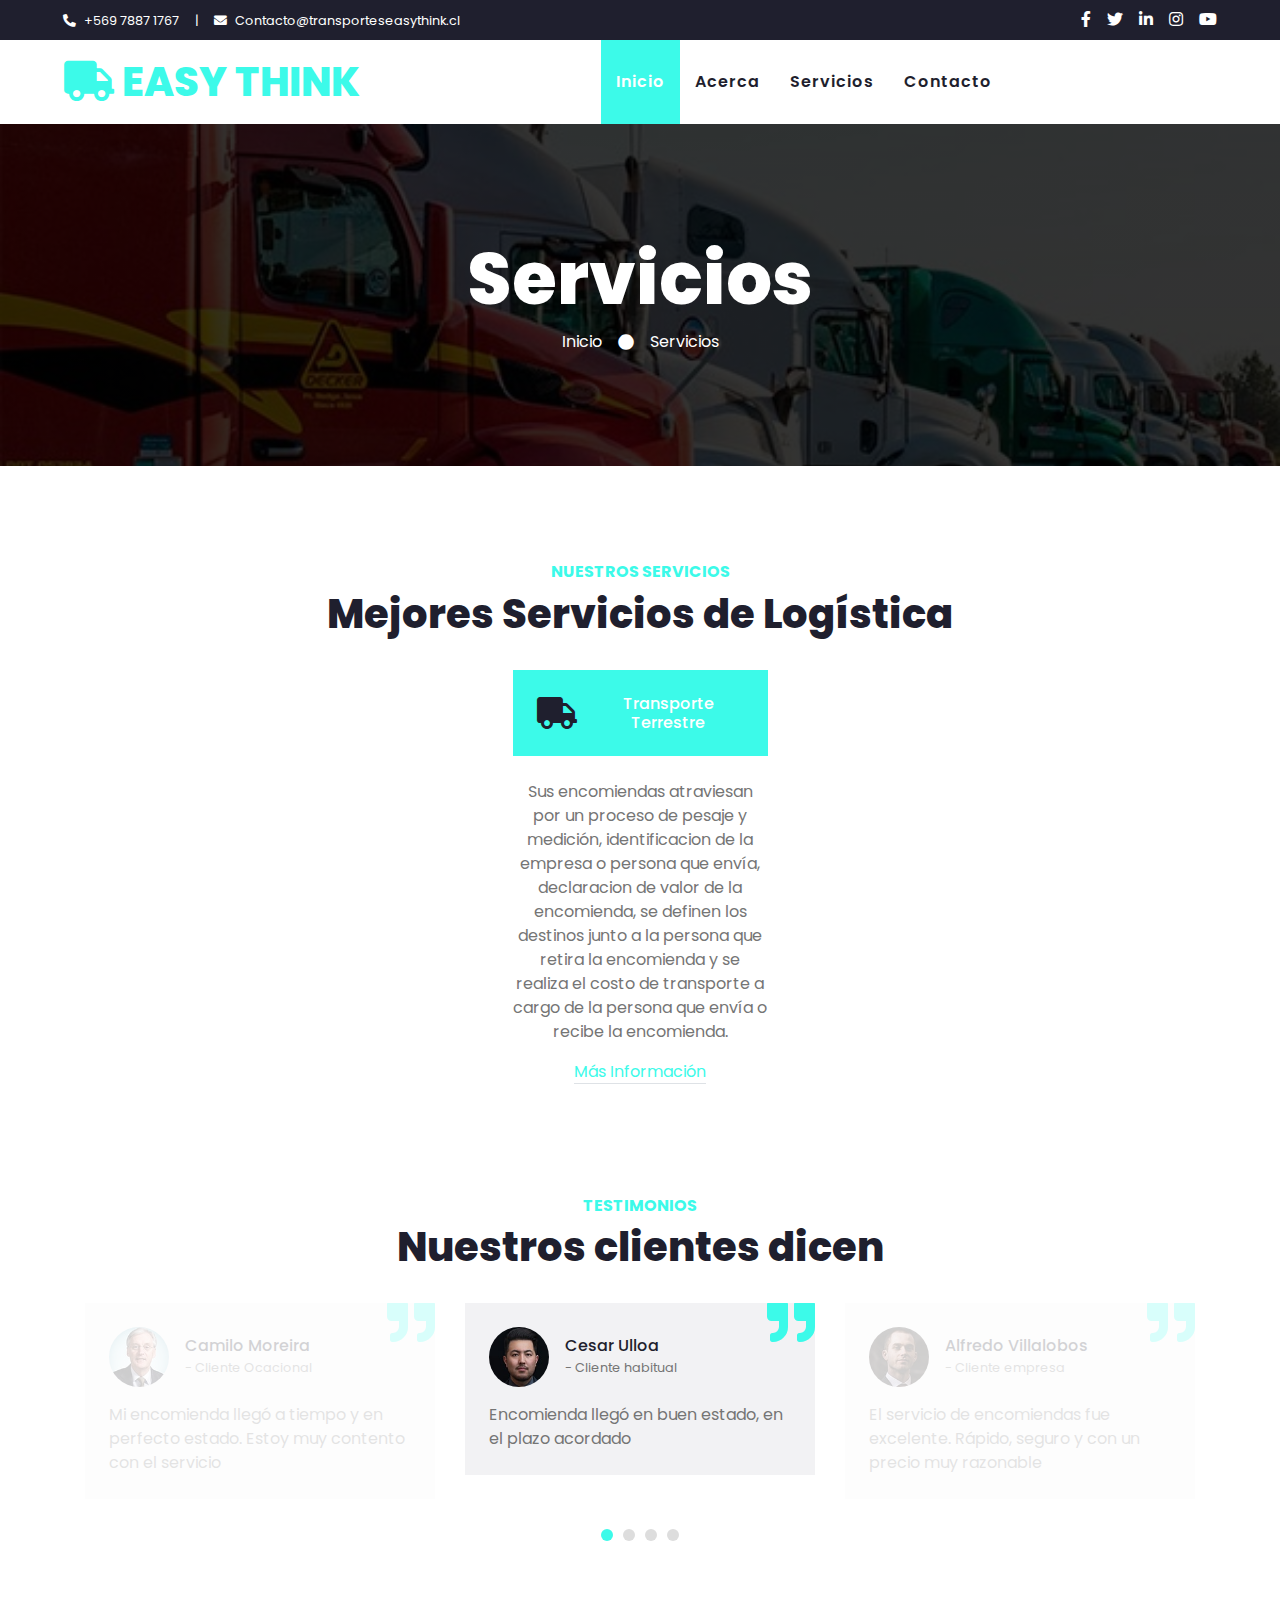
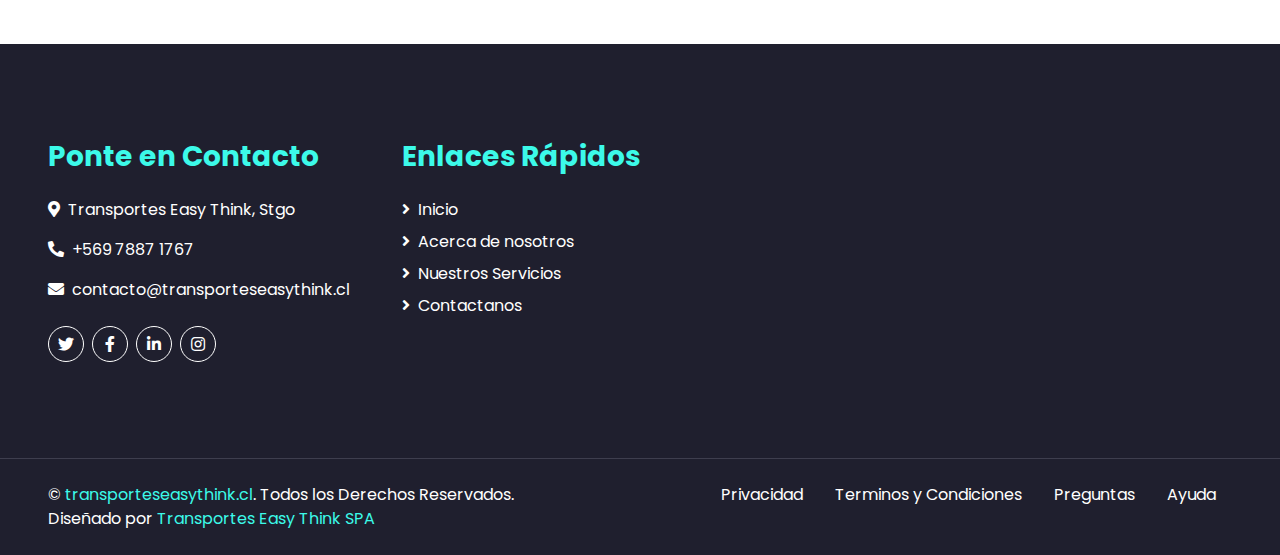
<file: service.html>
<!DOCTYPE html>
<html lang="en">

<head>
    <meta charset="utf-8">
    <title>Transportes Easy Think</title>
    <meta content="width=device-width, initial-scale=1.0" name="viewport">
    <meta content="Transportes Easy Think" name="keywords">
    <meta content="Transportes Easy Think" name="description">

    <!-- Favicon -->
    <link href="img/favicon.ico" rel="icon">

    <!-- Google Web Fonts -->
    <link rel="preconnect" href="https://fonts.gstatic.com">
    <link href="https://fonts.googleapis.com/css2?family=Poppins:wght@100;200;300;400;500;600;700;800;900&display=swap" rel="stylesheet">

    <!-- Font Awesome -->
    <link href="https://cdnjs.cloudflare.com/ajax/libs/font-awesome/5.10.0/css/all.min.css" rel="stylesheet">

    <!-- Libraries Stylesheet -->
    <link href="lib/owlcarousel/assets/owl.carousel.min.css" rel="stylesheet">

    <!-- Customized Bootstrap Stylesheet -->
    <link href="css/style.css" rel="stylesheet">
</head>

<body>
    <!-- Topbar Start -->
    <div class="container-fluid bg-dark">
        <div class="row py-2 px-lg-5">
            <div class="col-lg-6 text-center text-lg-left mb-2 mb-lg-0">
                <div class="d-inline-flex align-items-center text-white">
                    <small><i class="fa fa-phone-alt mr-2"></i>+569 7887 1767</small>
                    <small class="px-3">|</small>
                    <small><i class="fa fa-envelope mr-2"></i>Contacto@transporteseasythink.cl</small>
                </div>
            </div>
            <div class="col-lg-6 text-center text-lg-right">
                <div class="d-inline-flex align-items-center">
                    <a class="text-white px-2" href="">
                        <i class="fab fa-facebook-f"></i>
                    </a>
                    <a class="text-white px-2" href="">
                        <i class="fab fa-twitter"></i>
                    </a>
                    <a class="text-white px-2" href="">
                        <i class="fab fa-linkedin-in"></i>
                    </a>
                    <a class="text-white px-2" href="">
                        <i class="fab fa-instagram"></i>
                    </a>
                    <a class="text-white pl-2" href="">
                        <i class="fab fa-youtube"></i>
                    </a>
                </div>
            </div>
        </div>
    </div>
    <!-- Topbar End -->


    <!-- Navbar Start -->
    <div class="container-fluid p-0">
        <nav class="navbar navbar-expand-lg bg-light navbar-light py-3 py-lg-0 px-lg-5">
            <a href="index.html" class="navbar-brand ml-lg-3">
                <h1 class="m-0 display-5 text-uppercase text-primary"><i class="fa fa-truck mr-2"></i>Easy Think</h1>
            </a>
            <button type="button" class="navbar-toggler" data-toggle="collapse" data-target="#navbarCollapse">
                <span class="navbar-toggler-icon"></span>
            </button>
            <div class="collapse navbar-collapse justify-content-between px-lg-3" id="navbarCollapse">
                <div class="navbar-nav m-auto py-0">
                    <a href="index.html" class="nav-item nav-link active">Inicio</a>
                    <a href="about.html" class="nav-item nav-link">Acerca</a>
                    <a href="service.html" class="nav-item nav-link">Servicios</a>
                    <!--<div class="nav-item dropdown">
                        <a href="#" class="nav-link dropdown-toggle" data-toggle="dropdown">Pages</a>
                        <div class="dropdown-menu rounded-0 m-0">
                            <a href="blog.html" class="dropdown-item">Blog Grid</a>
                            <a href="single.html" class="dropdown-item">Blog Detail</a>
                        </div>
                    </div>-->
                    <a href="contact.html" class="nav-item nav-link">Contacto</a>
                </div>
            </div>
        </nav>
    </div>
    <!-- Navbar End -->


    <!-- Header Start -->
    <div class="jumbotron jumbotron-fluid mb-5">
        <div class="container text-center py-5">
            <h1 class="text-white display-3">Servicios</h1>
            <div class="d-inline-flex align-items-center text-white">
                <p class="m-0"><a class="text-white" href="">Inicio</a></p>
                <i class="fa fa-circle px-3"></i>
                <p class="m-0">Servicios</p>
            </div>
        </div>
    </div>
    <!-- Header End -->


    <!-- Services Start -->
    <div class="container-fluid pt-5">
        <div class="container">
            <div class="text-center pb-2">
                <h6 class="text-primary text-uppercase font-weight-bold">Nuestros Servicios</h6>
                <h1 class="mb-4">Mejores Servicios de Logística</h1>
            </div>
            <div class="row pb-3 justify-content-center">
                <div class="col-lg-3 col-md-6 text-center mb-5">
                    <div class="d-flex align-items-center justify-content-center bg-primary mb-4 p-4">
                        <i class="fa fa-2x fa-truck text-dark pr-3"></i>
                        <h6 class="text-white font-weight-medium m-0">Transporte Terrestre</h6>
                    </div>
                    <p>Sus encomiendas atraviesan por un proceso de pesaje y medición, identificacion de la empresa o persona que envía, declaracion de valor de la encomienda, se definen los destinos junto a la persona que retira la encomienda y se realiza el costo de transporte a cargo de la persona que envía o recibe la encomienda.</p>
                    <a class="border-bottom text-decoration-none" href="">Más Información</a>
                </div>
            </div>
        </div>
    </div>
    <!-- Services End -->




    <!-- Testimonial Start -->
    <div class="container-fluid py-5">
        <div class="container">
            <div class="text-center pb-2">
                <h6 class="text-primary text-uppercase font-weight-bold">Testimonios</h6>
                <h1 class="mb-4">Nuestros clientes dicen</h1>
            </div>
            <div class="owl-carousel testimonial-carousel">
                <div class="position-relative bg-secondary p-4">
                    <i class="fa fa-3x fa-quote-right text-primary position-absolute" style="top: -6px; right: 0;"></i>
                    <div class="d-flex align-items-center mb-3">
                        <img class="img-fluid rounded-circle" src="img/testimonial-1.jpg" style="width: 60px; height: 60px;" alt="">
                        <div class="ml-3">
                            <h6 class="font-weight-semi-bold m-0">Cesar Ulloa</h6>
                            <small>- Cliente habitual</small>
                        </div>
                    </div>
                    <p class="m-0">Encomienda llegó en buen estado, en el plazo acordado</p>
                </div>
                <div class="position-relative bg-secondary p-4">
                    <i class="fa fa-3x fa-quote-right text-primary position-absolute" style="top: -6px; right: 0;"></i>
                    <div class="d-flex align-items-center mb-3">
                        <img class="img-fluid rounded-circle" src="img/testimonial-2.jpg" style="width: 60px; height: 60px;" alt="">
                        <div class="ml-3">
                            <h6 class="font-weight-semi-bold m-0">Alfredo Villalobos</h6>
                            <small>- Cliente empresa</small>
                        </div>
                    </div>
                    <p class="m-0">El servicio de encomiendas fue excelente. Rápido, seguro y con un precio muy razonable</p>
                </div>
                <div class="position-relative bg-secondary p-4">
                    <i class="fa fa-3x fa-quote-right text-primary position-absolute" style="top: -6px; right: 0;"></i>
                    <div class="d-flex align-items-center mb-3">
                        <img class="img-fluid rounded-circle" src="img/testimonial-3.jpg" style="width: 60px; height: 60px;" alt="">
                        <div class="ml-3">
                            <h6 class="font-weight-semi-bold m-0">Manuel Leiva</h6>
                            <small>- Cliente ocasional</small>
                        </div>
                    </div>
                    <p class="m-0">Mi encomienda llegó en menos de lo esperado. Muy buen servicio</p>
                </div>
                <div class="position-relative bg-secondary p-4">
                    <i class="fa fa-3x fa-quote-right text-primary position-absolute" style="top: -6px; right: 0;"></i>
                    <div class="d-flex align-items-center mb-3">
                        <img class="img-fluid rounded-circle" src="img/testimonial-4.jpg" style="width: 60px; height: 60px;" alt="">
                        <div class="ml-3">
                            <h6 class="font-weight-semi-bold m-0">Camilo Moreira</h6>
                            <small>- Cliente Ocacional</small>
                        </div>
                    </div>
                    <p class="m-0">Mi encomienda llegó a tiempo y en perfecto estado. Estoy muy contento con el servicio</p>
                </div>
            </div>
        </div>
    </div>
    <!-- Testimonial End -->


    <!-- Footer Start -->
    <div class="container-fluid bg-dark text-white mt-5 py-5 px-sm-3 px-md-5">
        <div class="row pt-5">
            <div class="col-lg-7 col-md-6">
                <div class="row">
                    <div class="col-md-6 mb-5">
                        <h3 class="text-primary mb-4">Ponte en Contacto</h3>
                        <p><i class="fa fa-map-marker-alt mr-2"></i>Transportes Easy Think, Stgo</p>
                        <p><i class="fa fa-phone-alt mr-2"></i>+569 7887 1767</p>
                        <p><i class="fa fa-envelope mr-2"></i>contacto@transporteseasythink.cl</p>
                        <div class="d-flex justify-content-start mt-4">
                            <a class="btn btn-outline-light btn-social mr-2" href="#"><i class="fab fa-twitter"></i></a>
                            <a class="btn btn-outline-light btn-social mr-2" href="#"><i class="fab fa-facebook-f"></i></a>
                            <a class="btn btn-outline-light btn-social mr-2" href="#"><i class="fab fa-linkedin-in"></i></a>
                            <a class="btn btn-outline-light btn-social" href="#"><i class="fab fa-instagram"></i></a>
                        </div>
                    </div>
                    <div class="col-md-6 mb-5">
                        <h3 class="text-primary mb-4">Enlaces Rápidos</h3>
                        <div class="d-flex flex-column justify-content-start">
                            <a class="text-white mb-2" href="index.html"><i class="fa fa-angle-right mr-2"></i>Inicio</a>
                            <a class="text-white mb-2" href="about.html"><i class="fa fa-angle-right mr-2"></i>Acerca de nosotros</a>
                            <a class="text-white mb-2" href="service.html"><i class="fa fa-angle-right mr-2"></i>Nuestros Servicios</a>
                            <a class="text-white" href="contact.html"><i class="fa fa-angle-right mr-2"></i>Contactanos</a>
                        </div>
                    </div>
                </div>
            </div>
        </div>
    </div>
    <div class="container-fluid bg-dark text-white border-top py-4 px-sm-3 px-md-5" style="border-color: #3E3E4E !important;">
        <div class="row">
            <div class="col-lg-6 text-center text-md-left mb-3 mb-md-0">
                <p class="m-0 text-white">&copy; <a href="http://transporteseasythink.cl/">transporteseasythink.cl</a>. Todos los Derechos Reservados. 
				<br>
				Diseñado por <a href="http://transporteseasythink.cl/">Transportes Easy Think SPA</a>
                </p>
            </div>
            <div class="col-lg-6 text-center text-md-right">
                <ul class="nav d-inline-flex">
                    <li class="nav-item">
                        <a class="nav-link text-white py-0" href="#">Privacidad</a>
                    </li>
                    <li class="nav-item">
                        <a class="nav-link text-white py-0" href="#">Terminos y Condiciones</a>
                    </li>
                    <li class="nav-item">
                        <a class="nav-link text-white py-0" href="#">Preguntas</a>
                    </li>
                    <li class="nav-item">
                        <a class="nav-link text-white py-0" href="#">Ayuda</a>
                    </li>
                </ul>
            </div>
        </div>
    </div>
    <!-- Footer End -->

    <!-- Back to Top -->
    <a href="#" class="btn btn-lg btn-primary back-to-top"><i class="fa fa-angle-double-up"></i></a>


    <!-- JavaScript Libraries -->
    <script src="https://code.jquery.com/jquery-3.4.1.min.js"></script>
    <script src="https://stackpath.bootstrapcdn.com/bootstrap/4.4.1/js/bootstrap.bundle.min.js"></script>
    <script src="lib/easing/easing.min.js"></script>
    <script src="lib/waypoints/waypoints.min.js"></script>
    <script src="lib/counterup/counterup.min.js"></script>
    <script src="lib/owlcarousel/owl.carousel.min.js"></script>

    <!-- Contact Javascript File -->
    <script src="mail/jqBootstrapValidation.min.js"></script>
    <script src="mail/contact.js"></script>

    <!-- Template Javascript -->
    <script src="js/main.js"></script>
</body>

</html>
</file>
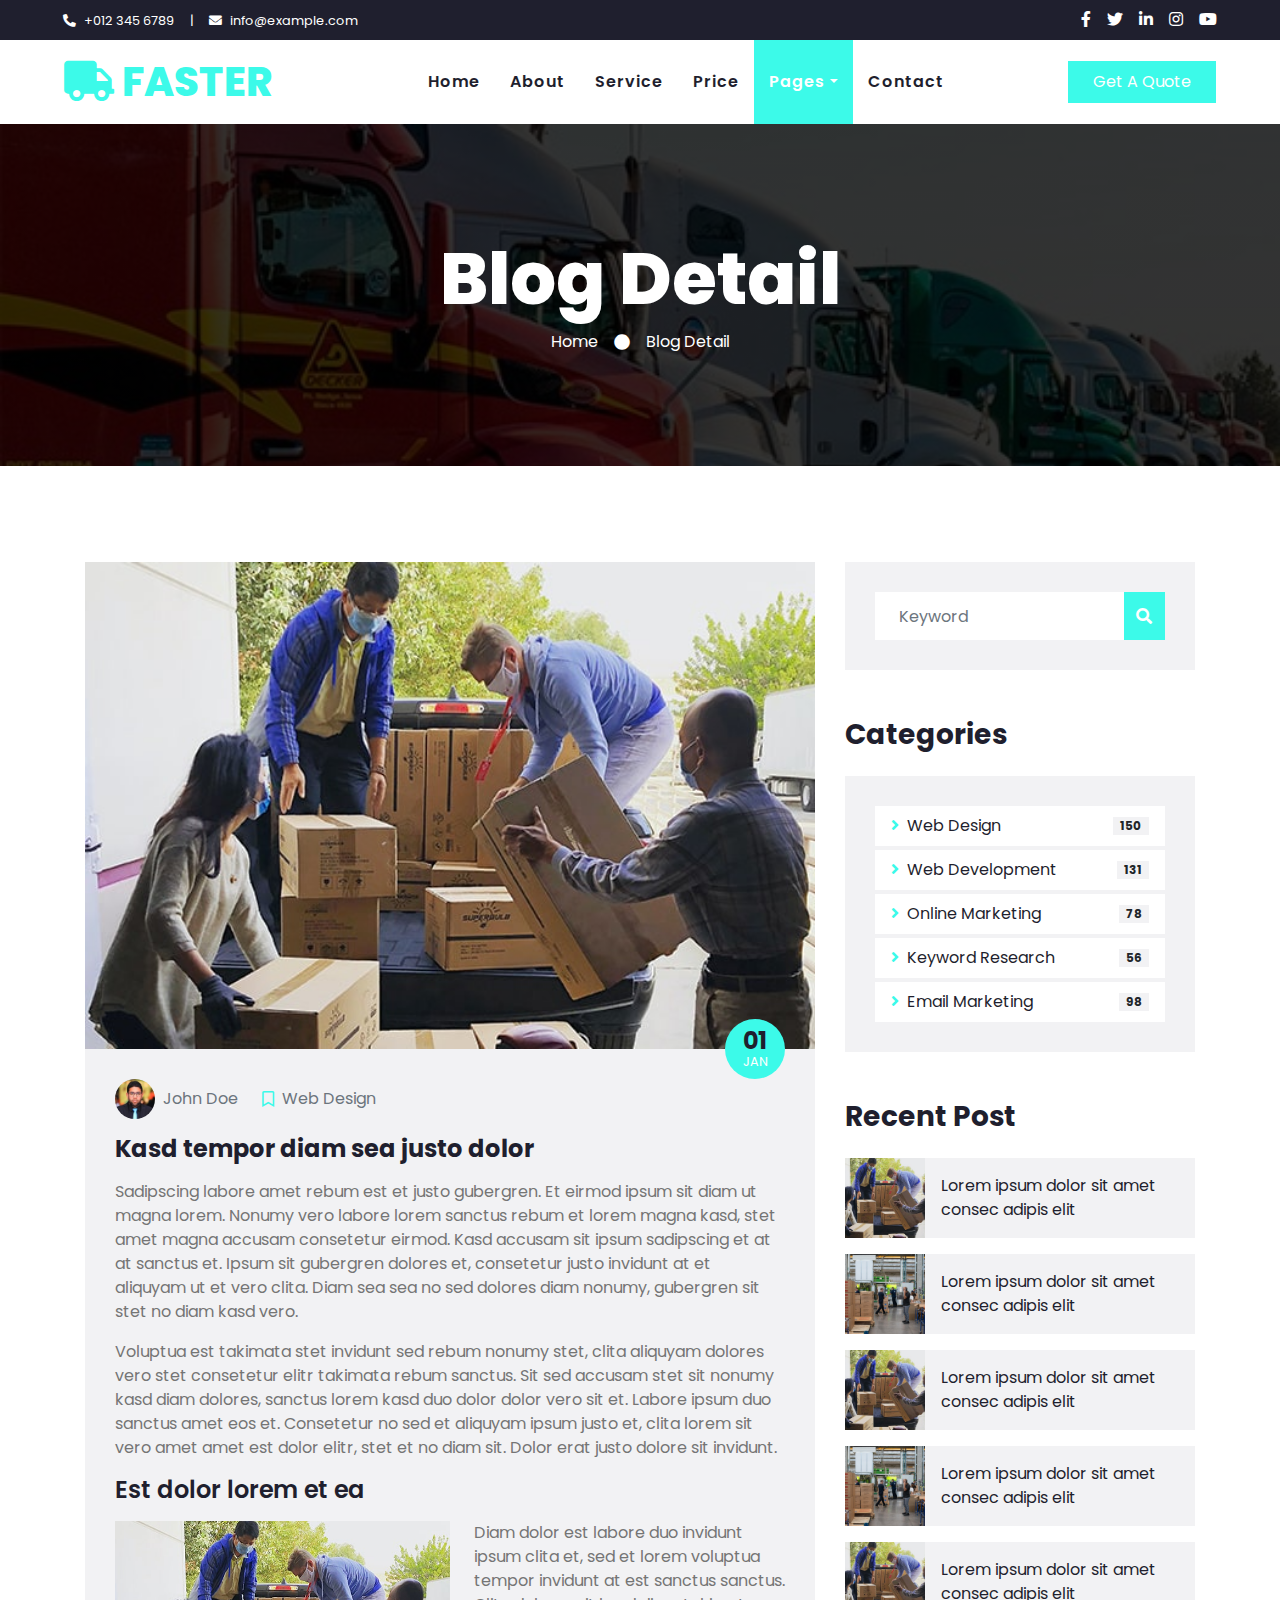
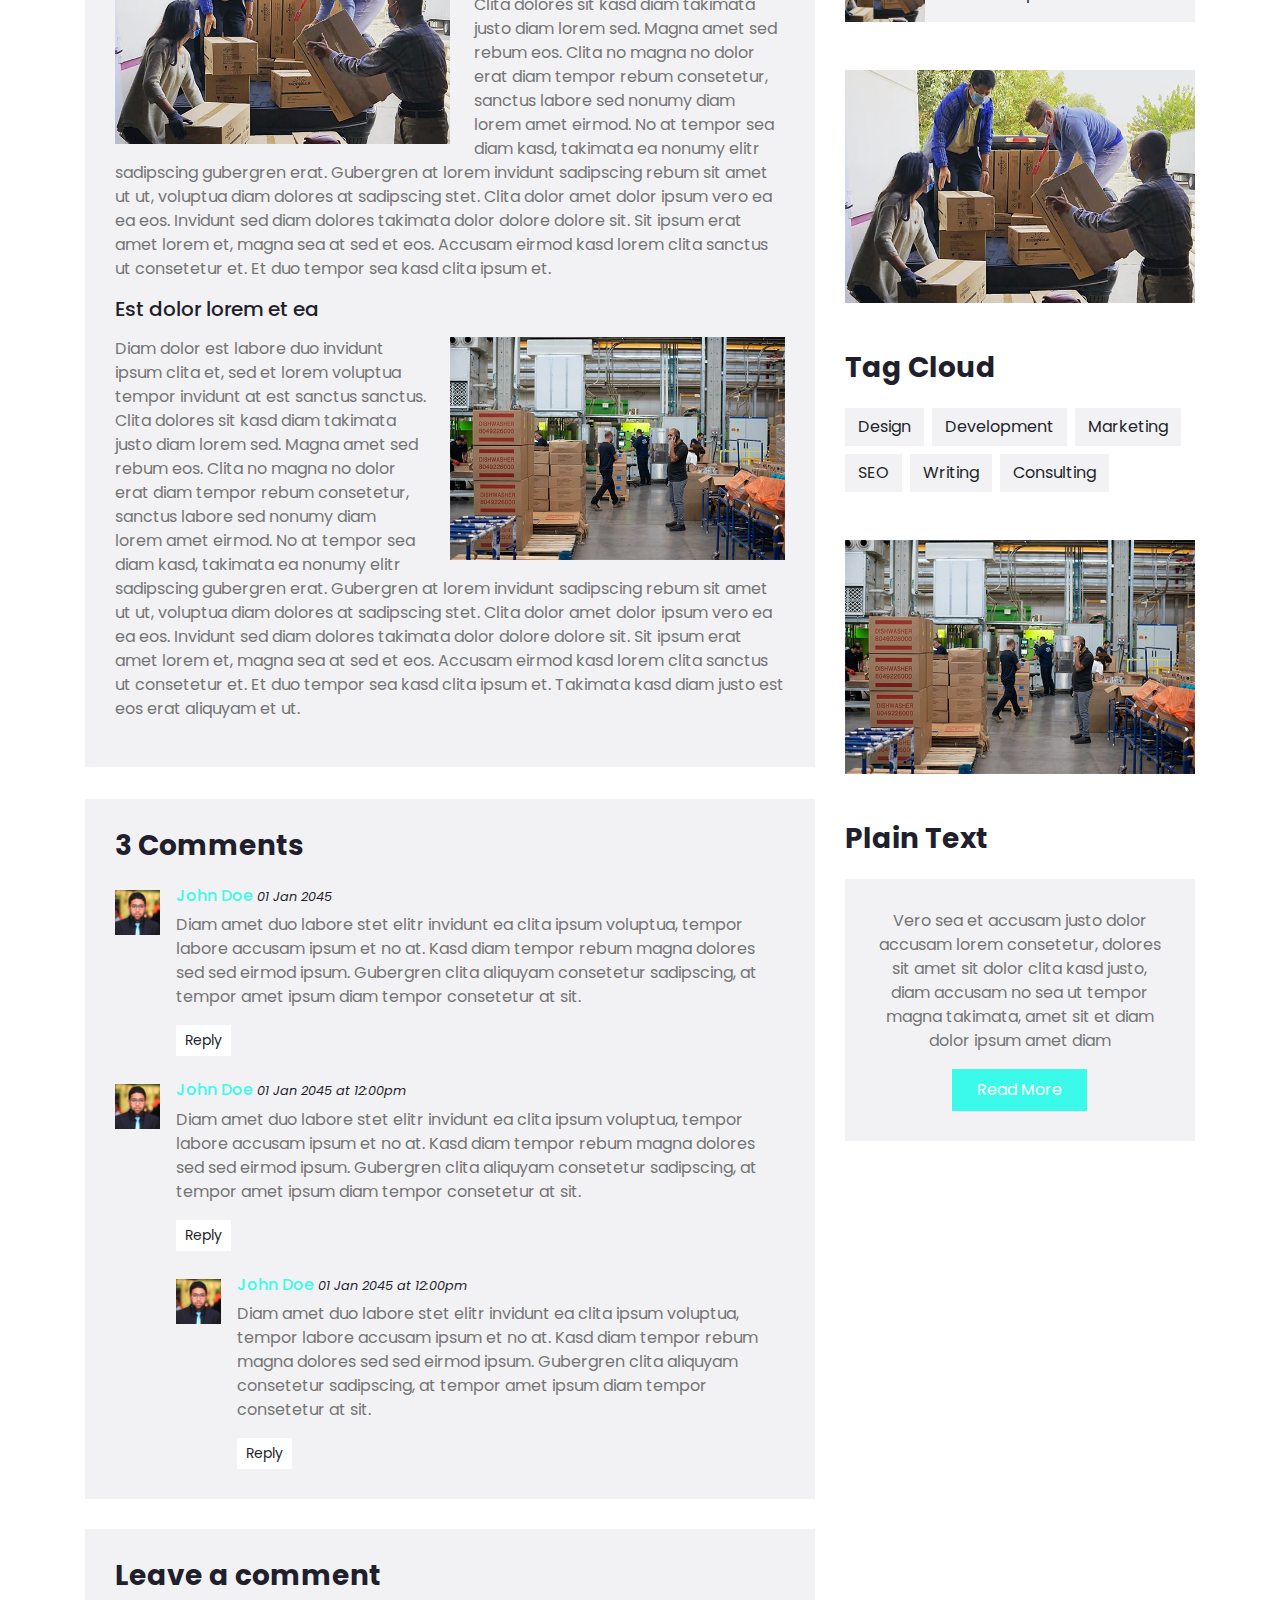
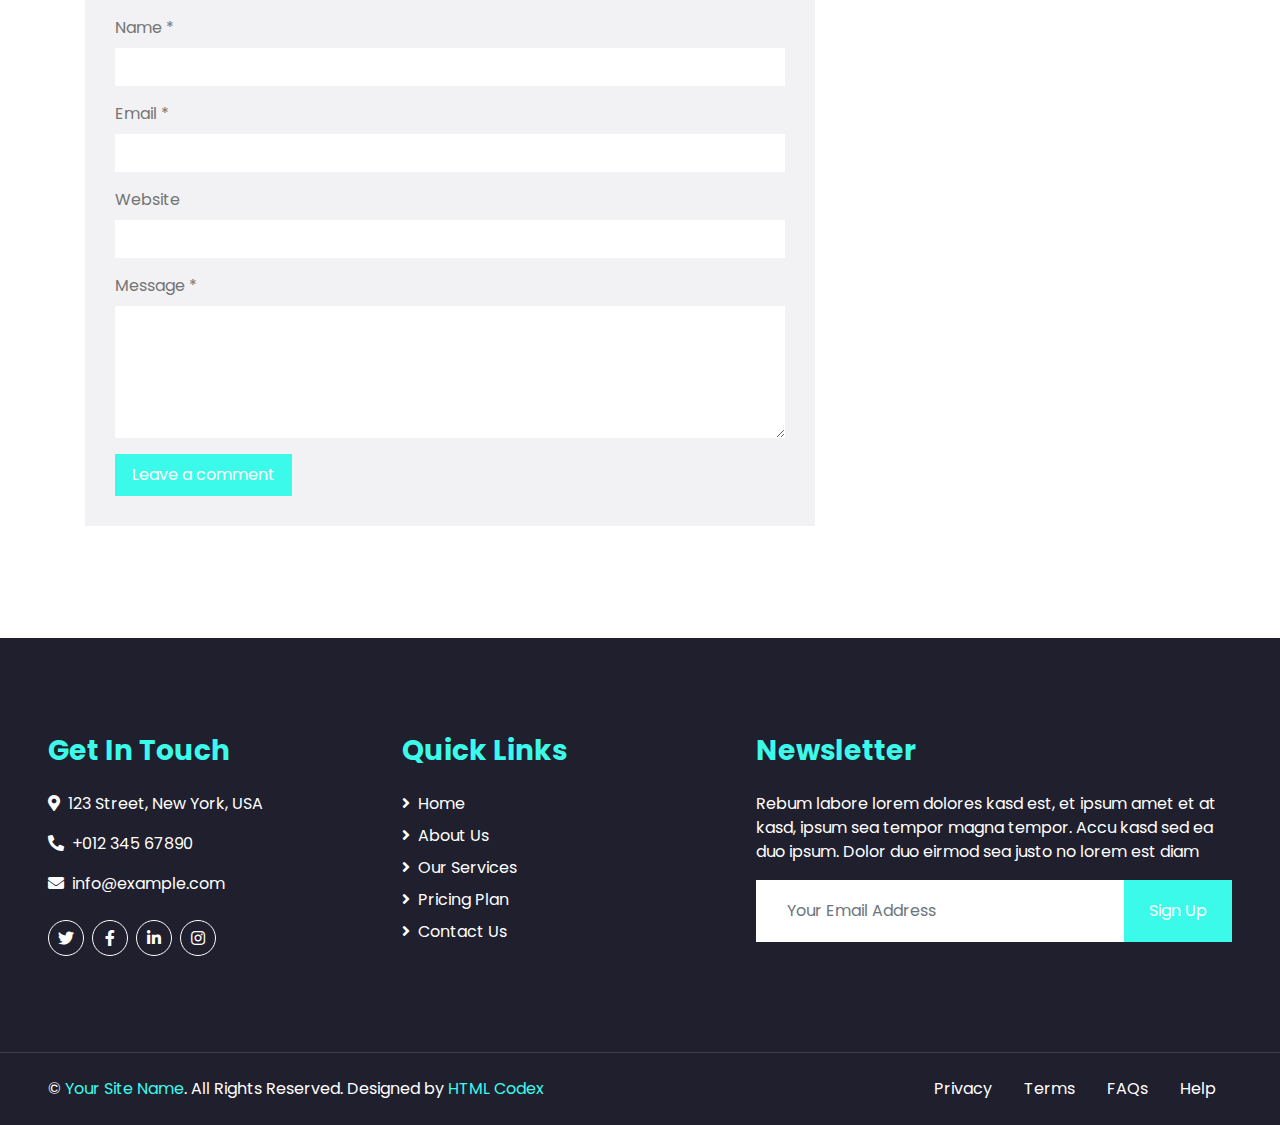
<file: single.html>
<!DOCTYPE html>
<html lang="en">

<head>
    <meta charset="utf-8">
    <title>FASTER - Logistics Company Website Template</title>
    <meta content="width=device-width, initial-scale=1.0" name="viewport">
    <meta content="Free HTML Templates" name="keywords">
    <meta content="Free HTML Templates" name="description">

    <!-- Favicon -->
    <link href="img/favicon.ico" rel="icon">

    <!-- Google Web Fonts -->
    <link rel="preconnect" href="https://fonts.gstatic.com">
    <link href="https://fonts.googleapis.com/css2?family=Poppins:wght@100;200;300;400;500;600;700;800;900&display=swap" rel="stylesheet">

    <!-- Font Awesome -->
    <link href="https://cdnjs.cloudflare.com/ajax/libs/font-awesome/5.10.0/css/all.min.css" rel="stylesheet">

    <!-- Libraries Stylesheet -->
    <link href="lib/owlcarousel/assets/owl.carousel.min.css" rel="stylesheet">

    <!-- Customized Bootstrap Stylesheet -->
    <link href="css/style.css" rel="stylesheet">
</head>

<body>
    <!-- Topbar Start -->
    <div class="container-fluid bg-dark">
        <div class="row py-2 px-lg-5">
            <div class="col-lg-6 text-center text-lg-left mb-2 mb-lg-0">
                <div class="d-inline-flex align-items-center text-white">
                    <small><i class="fa fa-phone-alt mr-2"></i>+012 345 6789</small>
                    <small class="px-3">|</small>
                    <small><i class="fa fa-envelope mr-2"></i>info@example.com</small>
                </div>
            </div>
            <div class="col-lg-6 text-center text-lg-right">
                <div class="d-inline-flex align-items-center">
                    <a class="text-white px-2" href="">
                        <i class="fab fa-facebook-f"></i>
                    </a>
                    <a class="text-white px-2" href="">
                        <i class="fab fa-twitter"></i>
                    </a>
                    <a class="text-white px-2" href="">
                        <i class="fab fa-linkedin-in"></i>
                    </a>
                    <a class="text-white px-2" href="">
                        <i class="fab fa-instagram"></i>
                    </a>
                    <a class="text-white pl-2" href="">
                        <i class="fab fa-youtube"></i>
                    </a>
                </div>
            </div>
        </div>
    </div>
    <!-- Topbar End -->


    <!-- Navbar Start -->
    <div class="container-fluid p-0">
        <nav class="navbar navbar-expand-lg bg-light navbar-light py-3 py-lg-0 px-lg-5">
            <a href="index.html" class="navbar-brand ml-lg-3">
                <h1 class="m-0 display-5 text-uppercase text-primary"><i class="fa fa-truck mr-2"></i>Faster</h1>
            </a>
            <button type="button" class="navbar-toggler" data-toggle="collapse" data-target="#navbarCollapse">
                <span class="navbar-toggler-icon"></span>
            </button>
            <div class="collapse navbar-collapse justify-content-between px-lg-3" id="navbarCollapse">
                <div class="navbar-nav m-auto py-0">
                    <a href="index.html" class="nav-item nav-link">Home</a>
                    <a href="about.html" class="nav-item nav-link">About</a>
                    <a href="service.html" class="nav-item nav-link">Service</a>
                    <a href="price.html" class="nav-item nav-link">Price</a>
                    <div class="nav-item dropdown">
                        <a href="#" class="nav-link dropdown-toggle active" data-toggle="dropdown">Pages</a>
                        <div class="dropdown-menu rounded-0 m-0">
                            <a href="blog.html" class="dropdown-item">Blog Grid</a>
                            <a href="single.html" class="dropdown-item active">Blog Detail</a>
                        </div>
                    </div>
                    <a href="contact.html" class="nav-item nav-link">Contact</a>
                </div>
                <a href="" class="btn btn-primary py-2 px-4 d-none d-lg-block">Get A Quote</a>
            </div>
        </nav>
    </div>
    <!-- Navbar End -->


    <!-- Header Start -->
    <div class="jumbotron jumbotron-fluid mb-5">
        <div class="container text-center py-5">
            <h1 class="text-white display-3">Blog Detail</h1>
            <div class="d-inline-flex align-items-center text-white">
                <p class="m-0"><a class="text-white" href="">Home</a></p>
                <i class="fa fa-circle px-3"></i>
                <p class="m-0">Blog Detail</p>
            </div>
        </div>
    </div>
    <!-- Header End -->


    <!-- Blog Start -->
    <div class="container py-5">
        <div class="row">
            <div class="col-lg-8">
                <!-- Blog Detail Start -->
                <div class="pb-3">
                    <div class="position-relative">
                        <img class="img-fluid w-100" src="img/blog-1.jpg" alt="">
                        <div class="position-absolute bg-primary d-flex flex-column align-items-center justify-content-center rounded-circle"
                            style="width: 60px; height: 60px; bottom: -30px; right: 30px;">
                            <h4 class="font-weight-bold mb-n1">01</h4>
                            <small class="text-white text-uppercase">Jan</small>
                        </div>
                    </div>
                    <div class="bg-secondary mb-3" style="padding: 30px;">
                        <div class="d-flex mb-3">
                            <div class="d-flex align-items-center">
                                <img class="rounded-circle" style="width: 40px; height: 40px;" src="img/user.jpg" alt="">
                                <a class="text-muted ml-2" href="">John Doe</a>
                            </div>
                            <div class="d-flex align-items-center ml-4">
                                <i class="far fa-bookmark text-primary"></i>
                                <a class="text-muted ml-2" href="">Web Design</a>
                            </div>
                        </div>
                        <h4 class="font-weight-bold mb-3">Kasd tempor diam sea justo dolor</h4>
                        <p>Sadipscing labore amet rebum est et justo gubergren. Et eirmod ipsum sit diam ut
                            magna lorem. Nonumy vero labore lorem sanctus rebum et lorem magna kasd, stet
                            amet magna accusam consetetur eirmod. Kasd accusam sit ipsum sadipscing et at at
                            sanctus et. Ipsum sit gubergren dolores et, consetetur justo invidunt at et
                            aliquyam ut et vero clita. Diam sea sea no sed dolores diam nonumy, gubergren
                            sit stet no diam kasd vero.</p>
                        <p>Voluptua est takimata stet invidunt sed rebum nonumy stet, clita aliquyam dolores
                            vero stet consetetur elitr takimata rebum sanctus. Sit sed accusam stet sit
                            nonumy kasd diam dolores, sanctus lorem kasd duo dolor dolor vero sit et. Labore
                            ipsum duo sanctus amet eos et. Consetetur no sed et aliquyam ipsum justo et,
                            clita lorem sit vero amet amet est dolor elitr, stet et no diam sit. Dolor erat
                            justo dolore sit invidunt.</p>
                        <h4 class="mb-3">Est dolor lorem et ea</h4>
                        <img class="img-fluid w-50 float-left mr-4 mb-2" src="img/blog-1.jpg">
                        <p>Diam dolor est labore duo invidunt ipsum clita et, sed et lorem voluptua tempor
                            invidunt at est sanctus sanctus. Clita dolores sit kasd diam takimata justo diam
                            lorem sed. Magna amet sed rebum eos. Clita no magna no dolor erat diam tempor
                            rebum consetetur, sanctus labore sed nonumy diam lorem amet eirmod. No at tempor
                            sea diam kasd, takimata ea nonumy elitr sadipscing gubergren erat. Gubergren at
                            lorem invidunt sadipscing rebum sit amet ut ut, voluptua diam dolores at
                            sadipscing stet. Clita dolor amet dolor ipsum vero ea ea eos. Invidunt sed diam
                            dolores takimata dolor dolore dolore sit. Sit ipsum erat amet lorem et, magna
                            sea at sed et eos. Accusam eirmod kasd lorem clita sanctus ut consetetur et. Et
                            duo tempor sea kasd clita ipsum et.</p>
                        <h5 class="mb-3">Est dolor lorem et ea</h5>
                        <img class="img-fluid w-50 float-right ml-4 mb-2" src="img/blog-2.jpg">
                        <p>Diam dolor est labore duo invidunt ipsum clita et, sed et lorem voluptua tempor
                            invidunt at est sanctus sanctus. Clita dolores sit kasd diam takimata justo diam
                            lorem sed. Magna amet sed rebum eos. Clita no magna no dolor erat diam tempor
                            rebum consetetur, sanctus labore sed nonumy diam lorem amet eirmod. No at tempor
                            sea diam kasd, takimata ea nonumy elitr sadipscing gubergren erat. Gubergren at
                            lorem invidunt sadipscing rebum sit amet ut ut, voluptua diam dolores at
                            sadipscing stet. Clita dolor amet dolor ipsum vero ea ea eos. Invidunt sed diam
                            dolores takimata dolor dolore dolore sit. Sit ipsum erat amet lorem et, magna
                            sea at sed et eos. Accusam eirmod kasd lorem clita sanctus ut consetetur et. Et
                            duo tempor sea kasd clita ipsum et. Takimata kasd diam justo est eos erat
                            aliquyam et ut.</p>
                    </div>
                </div>
                <!-- Blog Detail End -->

                <!-- Comment List Start -->
                <div class="bg-secondary" style="padding: 30px; margin-bottom: 30px;">
                    <h3 class="mb-4">3 Comments</h3>
                    <div class="media mb-4">
                        <img src="img/user.jpg" alt="Image" class="img-fluid mr-3 mt-1" style="width: 45px;">
                        <div class="media-body">
                            <h6><a href="">John Doe</a> <small><i>01 Jan 2045</i></small></h6>
                            <p>Diam amet duo labore stet elitr invidunt ea clita ipsum voluptua, tempor labore
                                accusam ipsum et no at. Kasd diam tempor rebum magna dolores sed sed eirmod ipsum.
                                Gubergren clita aliquyam consetetur sadipscing, at tempor amet ipsum diam tempor
                                consetetur at sit.</p>
                            <button class="btn btn-sm btn-light">Reply</button>
                        </div>
                    </div>
                    <div class="media">
                        <img src="img/user.jpg" alt="Image" class="img-fluid mr-3 mt-1" style="width: 45px;">
                        <div class="media-body">
                            <h6><a href="">John Doe</a> <small><i>01 Jan 2045 at 12:00pm</i></small></h6>
                            <p>Diam amet duo labore stet elitr invidunt ea clita ipsum voluptua, tempor labore
                                accusam ipsum et no at. Kasd diam tempor rebum magna dolores sed sed eirmod ipsum.
                                Gubergren clita aliquyam consetetur sadipscing, at tempor amet ipsum diam tempor
                                consetetur at sit.</p>
                            <button class="btn btn-sm btn-light">Reply</button>
                            <div class="media mt-4">
                                <img src="img/user.jpg" alt="Image" class="img-fluid mr-3 mt-1"
                                    style="width: 45px;">
                                <div class="media-body">
                                    <h6><a href="">John Doe</a> <small><i>01 Jan 2045 at 12:00pm</i></small></h6>
                                    <p>Diam amet duo labore stet elitr invidunt ea clita ipsum voluptua, tempor
                                        labore accusam ipsum et no at. Kasd diam tempor rebum magna dolores sed sed
                                        eirmod ipsum. Gubergren clita aliquyam consetetur sadipscing, at tempor amet
                                        ipsum diam tempor consetetur at sit.</p>
                                    <button class="btn btn-sm btn-light">Reply</button>
                                </div>
                            </div>
                        </div>
                    </div>
                </div>
                <!-- Comment List End -->

                <!-- Comment Form Start -->
                <div class="bg-secondary mb-3" style="padding: 30px;">
                    <h3 class="mb-4">Leave a comment</h3>
                    <form>
                        <div class="form-group">
                            <label for="name">Name *</label>
                            <input type="text" class="form-control border-0" id="name">
                        </div>
                        <div class="form-group">
                            <label for="email">Email *</label>
                            <input type="email" class="form-control border-0" id="email">
                        </div>
                        <div class="form-group">
                            <label for="website">Website</label>
                            <input type="url" class="form-control border-0" id="website">
                        </div>

                        <div class="form-group">
                            <label for="message">Message *</label>
                            <textarea id="message" cols="30" rows="5" class="form-control border-0"></textarea>
                        </div>
                        <div class="form-group mb-0">
                            <input type="submit" value="Leave a comment"
                                class="btn btn-primary font-weight-semi-bold py-2 px-3">
                        </div>
                    </form>
                </div>
                <!-- Comment Form End -->
            </div>

            <!-- Sidebar Start -->
            <div class="col-lg-4 mt-5 mt-lg-0">
                <!-- Search Form Start -->
                <div class="mb-5">
                    <div class="bg-secondary" style="padding: 30px;">
                        <div class="input-group">
                            <input type="text" class="form-control border-0 p-4" placeholder="Keyword">
                            <div class="input-group-append">
                                <span class="input-group-text bg-primary border-primary text-white"><i
                                        class="fa fa-search"></i></span>
                            </div>
                        </div>
                    </div>
                </div>
                <!-- Search Form End -->

                <!-- Category Start -->
                <div class="mb-5">
                    <h3 class="mb-4">Categories</h3>
                    <div class="bg-secondary" style="padding: 30px;">
                        <ul class="list-inline m-0">
                            <li class="mb-1 py-2 px-3 bg-light d-flex justify-content-between align-items-center">
                                <a class="text-dark" href="#"><i class="fa fa-angle-right text-primary mr-2"></i>Web Design</a>
                                <span class="badge badge-secondary badge-pill">150</span>
                            </li>
                            <li class="mb-1 py-2 px-3 bg-light d-flex justify-content-between align-items-center">
                                <a class="text-dark" href="#"><i class="fa fa-angle-right text-primary mr-2"></i>Web Development</a>
                                <span class="badge badge-secondary badge-pill">131</span>
                            </li>
                            <li class="mb-1 py-2 px-3 bg-light d-flex justify-content-between align-items-center">
                                <a class="text-dark" href="#"><i class="fa fa-angle-right text-primary mr-2"></i>Online Marketing</a>
                                <span class="badge badge-secondary badge-pill">78</span>
                            </li>
                            <li class="mb-1 py-2 px-3 bg-light d-flex justify-content-between align-items-center">
                                <a class="text-dark" href="#"><i class="fa fa-angle-right text-primary mr-2"></i>Keyword Research</a>
                                <span class="badge badge-secondary badge-pill">56</span>
                            </li>
                            <li class="py-2 px-3 bg-light d-flex justify-content-between align-items-center">
                                <a class="text-dark" href="#"><i class="fa fa-angle-right text-primary mr-2"></i>Email Marketing</a>
                                <span class="badge badge-secondary badge-pill">98</span>
                            </li>
                        </ul>
                    </div>
                </div>
                <!-- Category End -->

                <!-- Recent Post Start -->
                <div class="mb-5">
                    <h3 class="mb-4">Recent Post</h3>
                    <div class="d-flex mb-3">
                        <img class="img-fluid" src="img/blog-1.jpg" style="width: 80px; height: 80px; object-fit: cover;" alt="">
                        <a href="" class="d-flex align-items-center bg-secondary text-dark text-decoration-none px-3" style="height: 80px;">
                            Lorem ipsum dolor sit amet consec adipis elit
                        </a>
                    </div>
                    <div class="d-flex mb-3">
                        <img class="img-fluid" src="img/blog-2.jpg" style="width: 80px; height: 80px; object-fit: cover;" alt="">
                        <a href="" class="d-flex align-items-center bg-secondary text-dark text-decoration-none px-3" style="height: 80px;">
                            Lorem ipsum dolor sit amet consec adipis elit
                        </a>
                    </div>
                    <div class="d-flex mb-3">
                        <img class="img-fluid" src="img/blog-1.jpg" style="width: 80px; height: 80px; object-fit: cover;" alt="">
                        <a href="" class="d-flex align-items-center bg-secondary text-dark text-decoration-none px-3" style="height: 80px;">
                            Lorem ipsum dolor sit amet consec adipis elit
                        </a>
                    </div>
                    <div class="d-flex mb-3">
                        <img class="img-fluid" src="img/blog-2.jpg" style="width: 80px; height: 80px; object-fit: cover;" alt="">
                        <a href="" class="d-flex align-items-center bg-secondary text-dark text-decoration-none px-3" style="height: 80px;">
                            Lorem ipsum dolor sit amet consec adipis elit
                        </a>
                    </div>
                    <div class="d-flex mb-3">
                        <img class="img-fluid" src="img/blog-1.jpg" style="width: 80px; height: 80px; object-fit: cover;" alt="">
                        <a href="" class="d-flex align-items-center bg-secondary text-dark text-decoration-none px-3" style="height: 80px;">
                            Lorem ipsum dolor sit amet consec adipis elit
                        </a>
                    </div>
                </div>
                <!-- Recent Post End -->

                <!-- Image Start -->
                <div class="mb-5">
                    <img src="img/blog-1.jpg" alt="" class="img-fluid">
                </div>
                <!-- Image End -->

                <!-- Tags Start -->
                <div class="mb-5">
                    <h3 class="mb-4">Tag Cloud</h3>
                    <div class="d-flex flex-wrap m-n1">
                        <a href="" class="btn btn-secondary m-1">Design</a>
                        <a href="" class="btn btn-secondary m-1">Development</a>
                        <a href="" class="btn btn-secondary m-1">Marketing</a>
                        <a href="" class="btn btn-secondary m-1">SEO</a>
                        <a href="" class="btn btn-secondary m-1">Writing</a>
                        <a href="" class="btn btn-secondary m-1">Consulting</a>
                    </div>
                </div>
                <!-- Tags End -->

                <!-- Image Start -->
                <div class="mb-5">
                    <img src="img/blog-2.jpg" alt="" class="img-fluid">
                </div>
                <!-- Image End -->

                <!-- Plain Text Start -->
                <div>
                    <h3 class="mb-4">Plain Text</h3>
                    <div class="bg-secondary text-center" style="padding: 30px;">
                        <p>Vero sea et accusam justo dolor accusam lorem consetetur, dolores sit amet sit dolor clita kasd justo, diam accusam no sea ut tempor magna takimata, amet sit et diam dolor ipsum amet diam</p>
                        <a href="" class="btn btn-primary py-2 px-4">Read More</a>
                    </div>
                </div>
                <!-- Plain Text End -->
            </div>
            <!-- Sidebar End -->
        </div>
    </div>
    <!-- Blog End -->


    <!-- Footer Start -->
    <div class="container-fluid bg-dark text-white mt-5 py-5 px-sm-3 px-md-5">
        <div class="row pt-5">
            <div class="col-lg-7 col-md-6">
                <div class="row">
                    <div class="col-md-6 mb-5">
                        <h3 class="text-primary mb-4">Get In Touch</h3>
                        <p><i class="fa fa-map-marker-alt mr-2"></i>123 Street, New York, USA</p>
                        <p><i class="fa fa-phone-alt mr-2"></i>+012 345 67890</p>
                        <p><i class="fa fa-envelope mr-2"></i>info@example.com</p>
                        <div class="d-flex justify-content-start mt-4">
                            <a class="btn btn-outline-light btn-social mr-2" href="#"><i class="fab fa-twitter"></i></a>
                            <a class="btn btn-outline-light btn-social mr-2" href="#"><i class="fab fa-facebook-f"></i></a>
                            <a class="btn btn-outline-light btn-social mr-2" href="#"><i class="fab fa-linkedin-in"></i></a>
                            <a class="btn btn-outline-light btn-social" href="#"><i class="fab fa-instagram"></i></a>
                        </div>
                    </div>
                    <div class="col-md-6 mb-5">
                        <h3 class="text-primary mb-4">Quick Links</h3>
                        <div class="d-flex flex-column justify-content-start">
                            <a class="text-white mb-2" href="#"><i class="fa fa-angle-right mr-2"></i>Home</a>
                            <a class="text-white mb-2" href="#"><i class="fa fa-angle-right mr-2"></i>About Us</a>
                            <a class="text-white mb-2" href="#"><i class="fa fa-angle-right mr-2"></i>Our Services</a>
                            <a class="text-white mb-2" href="#"><i class="fa fa-angle-right mr-2"></i>Pricing Plan</a>
                            <a class="text-white" href="#"><i class="fa fa-angle-right mr-2"></i>Contact Us</a>
                        </div>
                    </div>
                </div>
            </div>
            <div class="col-lg-5 col-md-6 mb-5">
                <h3 class="text-primary mb-4">Newsletter</h3>
                <p>Rebum labore lorem dolores kasd est, et ipsum amet et at kasd, ipsum sea tempor magna tempor. Accu kasd sed ea duo ipsum. Dolor duo eirmod sea justo no lorem est diam</p>
                <div class="w-100">
                    <div class="input-group">
                        <input type="text" class="form-control border-light" style="padding: 30px;" placeholder="Your Email Address">
                        <div class="input-group-append">
                            <button class="btn btn-primary px-4">Sign Up</button>
                        </div>
                    </div>
                </div>
            </div>
        </div>
    </div>
    <div class="container-fluid bg-dark text-white border-top py-4 px-sm-3 px-md-5" style="border-color: #3E3E4E !important;">
        <div class="row">
            <div class="col-lg-6 text-center text-md-left mb-3 mb-md-0">
                <p class="m-0 text-white">&copy; <a href="#">Your Site Name</a>. All Rights Reserved. 
				
				<!--/*** This template is free as long as you keep the footer author’s credit link/attribution link/backlink. If you'd like to use the template without the footer author’s credit link/attribution link/backlink, you can purchase the Credit Removal License from "https://htmlcodex.com/credit-removal". Thank you for your support. ***/-->
				Designed by <a href="https://htmlcodex.com">HTML Codex</a>
                </p>
            </div>
            <div class="col-lg-6 text-center text-md-right">
                <ul class="nav d-inline-flex">
                    <li class="nav-item">
                        <a class="nav-link text-white py-0" href="#">Privacy</a>
                    </li>
                    <li class="nav-item">
                        <a class="nav-link text-white py-0" href="#">Terms</a>
                    </li>
                    <li class="nav-item">
                        <a class="nav-link text-white py-0" href="#">FAQs</a>
                    </li>
                    <li class="nav-item">
                        <a class="nav-link text-white py-0" href="#">Help</a>
                    </li>
                </ul>
            </div>
        </div>
    </div>
    <!-- Footer End -->


    <!-- Back to Top -->
    <a href="#" class="btn btn-lg btn-primary back-to-top"><i class="fa fa-angle-double-up"></i></a>


    <!-- JavaScript Libraries -->
    <script src="https://code.jquery.com/jquery-3.4.1.min.js"></script>
    <script src="https://stackpath.bootstrapcdn.com/bootstrap/4.4.1/js/bootstrap.bundle.min.js"></script>
    <script src="lib/easing/easing.min.js"></script>
    <script src="lib/waypoints/waypoints.min.js"></script>
    <script src="lib/counterup/counterup.min.js"></script>
    <script src="lib/owlcarousel/owl.carousel.min.js"></script>

    <!-- Contact Javascript File -->
    <script src="mail/jqBootstrapValidation.min.js"></script>
    <script src="mail/contact.js"></script>

    <!-- Template Javascript -->
    <script src="js/main.js"></script>
</body>

</html>
</file>
<file: css/style.css>
/******* Bootstrap Theming ********/
/*!
 * Bootstrap v4.5.3 (https://getbootstrap.com/)
 * Copyright 2011-2020 The Bootstrap Authors
 * Copyright 2011-2020 Twitter, Inc.
 * Licensed under MIT (https://github.com/twbs/bootstrap/blob/main/LICENSE)
 */
:root {
  --blue: #007bff;
  --indigo: #6610f2;
  --purple: #6f42c1;
  --pink: #e83e8c;
  --red: #dc3545;
  --orange: #fd7e14;
  --yellow: #ffc107;
  --green: #28a745;
  --teal: #20c997;
  --cyan: #17a2b8;
  --white: #fff;
  --gray: #6c757d;
  --gray-dark: #343a40;
  --primary: #3cfae9;
  --secondary: #F2F2F4;
  --success: #28a745;
  --info: #17a2b8;
  --warning: #ffc107;
  --danger: #dc3545;
  --light: #FFFFFF;
  --dark: #1F1F2E;
  --breakpoint-xs: 0;
  --breakpoint-sm: 576px;
  --breakpoint-md: 768px;
  --breakpoint-lg: 992px;
  --breakpoint-xl: 1200px;
  --font-family-sans-serif: "Poppins", sans-serif;
  --font-family-monospace: SFMono-Regular, Menlo, Monaco, Consolas, "Liberation Mono", "Courier New", monospace;
}

*,
*::before,
*::after {
  box-sizing: border-box;
}

html {
  font-family: sans-serif;
  line-height: 1.15;
  -webkit-text-size-adjust: 100%;
  -webkit-tap-highlight-color: rgba(0, 0, 0, 0);
}

article, aside, figcaption, figure, footer, header, hgroup, main, nav, section {
  display: block;
}

body {
  margin: 0;
  font-family: "Poppins", sans-serif;
  font-size: 1rem;
  font-weight: 400;
  line-height: 1.5;
  color: #757575;
  text-align: left;
  background-color: #fff;
}

[tabindex="-1"]:focus:not(:focus-visible) {
  outline: 0 !important;
}

hr {
  box-sizing: content-box;
  height: 0;
  overflow: visible;
}

h1, h2, h3, h4, h5, h6 {
  margin-top: 0;
  margin-bottom: 0.5rem;
}

p {
  margin-top: 0;
  margin-bottom: 1rem;
}

abbr[title],
abbr[data-original-title] {
  text-decoration: underline;
  text-decoration: underline dotted;
  cursor: help;
  border-bottom: 0;
  text-decoration-skip-ink: none;
}

address {
  margin-bottom: 1rem;
  font-style: normal;
  line-height: inherit;
}

ol,
ul,
dl {
  margin-top: 0;
  margin-bottom: 1rem;
}

ol ol,
ul ul,
ol ul,
ul ol {
  margin-bottom: 0;
}

dt {
  font-weight: 700;
}

dd {
  margin-bottom: .5rem;
  margin-left: 0;
}

blockquote {
  margin: 0 0 1rem;
}

b,
strong {
  font-weight: bolder;
}

small {
  font-size: 80%;
}

sub,
sup {
  position: relative;
  font-size: 75%;
  line-height: 0;
  vertical-align: baseline;
}

sub {
  bottom: -.25em;
}

sup {
  top: -.5em;
}

a {
  color: #3cfae9;
  text-decoration: none;
  background-color: transparent;
}

a:hover {
  color: #b33200;
  text-decoration: underline;
}

a:not([href]):not([class]) {
  color: inherit;
  text-decoration: none;
}

a:not([href]):not([class]):hover {
  color: inherit;
  text-decoration: none;
}

pre,
code,
kbd,
samp {
  font-family: SFMono-Regular, Menlo, Monaco, Consolas, "Liberation Mono", "Courier New", monospace;
  font-size: 1em;
}

pre {
  margin-top: 0;
  margin-bottom: 1rem;
  overflow: auto;
  -ms-overflow-style: scrollbar;
}

figure {
  margin: 0 0 1rem;
}

img {
  vertical-align: middle;
  border-style: none;
}

svg {
  overflow: hidden;
  vertical-align: middle;
}

table {
  border-collapse: collapse;
}

caption {
  padding-top: 0.75rem;
  padding-bottom: 0.75rem;
  color: #6c757d;
  text-align: left;
  caption-side: bottom;
}

th {
  text-align: inherit;
  text-align: -webkit-match-parent;
}

label {
  display: inline-block;
  margin-bottom: 0.5rem;
}

button {
  border-radius: 0;
}

button:focus {
  outline: 1px dotted;
  outline: 5px auto -webkit-focus-ring-color;
}

input,
button,
select,
optgroup,
textarea {
  margin: 0;
  font-family: inherit;
  font-size: inherit;
  line-height: inherit;
}

button,
input {
  overflow: visible;
}

button,
select {
  text-transform: none;
}

[role="button"] {
  cursor: pointer;
}

select {
  word-wrap: normal;
}

button,
[type="button"],
[type="reset"],
[type="submit"] {
  -webkit-appearance: button;
}

button:not(:disabled),
[type="button"]:not(:disabled),
[type="reset"]:not(:disabled),
[type="submit"]:not(:disabled) {
  cursor: pointer;
}

button::-moz-focus-inner,
[type="button"]::-moz-focus-inner,
[type="reset"]::-moz-focus-inner,
[type="submit"]::-moz-focus-inner {
  padding: 0;
  border-style: none;
}

input[type="radio"],
input[type="checkbox"] {
  box-sizing: border-box;
  padding: 0;
}

textarea {
  overflow: auto;
  resize: vertical;
}

fieldset {
  min-width: 0;
  padding: 0;
  margin: 0;
  border: 0;
}

legend {
  display: block;
  width: 100%;
  max-width: 100%;
  padding: 0;
  margin-bottom: .5rem;
  font-size: 1.5rem;
  line-height: inherit;
  color: inherit;
  white-space: normal;
}

@media (max-width: 1200px) {
  legend {
    font-size: calc(1.275rem + 0.3vw) ;
  }
}

progress {
  vertical-align: baseline;
}

[type="number"]::-webkit-inner-spin-button,
[type="number"]::-webkit-outer-spin-button {
  height: auto;
}

[type="search"] {
  outline-offset: -2px;
  -webkit-appearance: none;
}

[type="search"]::-webkit-search-decoration {
  -webkit-appearance: none;
}

::-webkit-file-upload-button {
  font: inherit;
  -webkit-appearance: button;
}

output {
  display: inline-block;
}

summary {
  display: list-item;
  cursor: pointer;
}

template {
  display: none;
}

[hidden] {
  display: none !important;
}

h1, h2, h3, h4, h5, h6,
.h1, .h2, .h3, .h4, .h5, .h6 {
  margin-bottom: 0.5rem;
  font-weight: 500;
  line-height: 1.2;
  color: #1F1F2E;
}

h1, .h1 {
  font-size: 2.5rem;
}

@media (max-width: 1200px) {
  h1, .h1 {
    font-size: calc(1.375rem + 1.5vw) ;
  }
}

h2, .h2 {
  font-size: 2rem;
}

@media (max-width: 1200px) {
  h2, .h2 {
    font-size: calc(1.325rem + 0.9vw) ;
  }
}

h3, .h3 {
  font-size: 1.75rem;
}

@media (max-width: 1200px) {
  h3, .h3 {
    font-size: calc(1.3rem + 0.6vw) ;
  }
}

h4, .h4 {
  font-size: 1.5rem;
}

@media (max-width: 1200px) {
  h4, .h4 {
    font-size: calc(1.275rem + 0.3vw) ;
  }
}

h5, .h5 {
  font-size: 1.25rem;
}

h6, .h6 {
  font-size: 1rem;
}

.lead {
  font-size: 1.25rem;
  font-weight: 300;
}

.display-1 {
  font-size: 6rem;
  font-weight: 300;
  line-height: 1.2;
}

@media (max-width: 1200px) {
  .display-1 {
    font-size: calc(1.725rem + 5.7vw) ;
  }
}

.display-2 {
  font-size: 5.5rem;
  font-weight: 300;
  line-height: 1.2;
}

@media (max-width: 1200px) {
  .display-2 {
    font-size: calc(1.675rem + 5.1vw) ;
  }
}

.display-3 {
  font-size: 4.5rem;
  font-weight: 300;
  line-height: 1.2;
}

@media (max-width: 1200px) {
  .display-3 {
    font-size: calc(1.575rem + 3.9vw) ;
  }
}

.display-4 {
  font-size: 3.5rem;
  font-weight: 300;
  line-height: 1.2;
}

@media (max-width: 1200px) {
  .display-4 {
    font-size: calc(1.475rem + 2.7vw) ;
  }
}

hr {
  margin-top: 1rem;
  margin-bottom: 1rem;
  border: 0;
  border-top: 1px solid rgba(0, 0, 0, 0.1);
}

small,
.small {
  font-size: 80%;
  font-weight: 400;
}

mark,
.mark {
  padding: 0.2em;
  background-color: #fcf8e3;
}

.list-unstyled {
  padding-left: 0;
  list-style: none;
}

.list-inline {
  padding-left: 0;
  list-style: none;
}

.list-inline-item {
  display: inline-block;
}

.list-inline-item:not(:last-child) {
  margin-right: 0.5rem;
}

.initialism {
  font-size: 90%;
  text-transform: uppercase;
}

.blockquote {
  margin-bottom: 1rem;
  font-size: 1.25rem;
}

.blockquote-footer {
  display: block;
  font-size: 80%;
  color: #6c757d;
}

.blockquote-footer::before {
  content: "\2014\00A0";
}

.img-fluid {
  max-width: 100%;
  height: auto;
}

.img-thumbnail {
  padding: 0.25rem;
  background-color: #fff;
  border: 1px solid #dee2e6;
  max-width: 100%;
  height: auto;
}

.figure {
  display: inline-block;
}

.figure-img {
  margin-bottom: 0.5rem;
  line-height: 1;
}

.figure-caption {
  font-size: 90%;
  color: #6c757d;
}

code {
  font-size: 87.5%;
  color: #e83e8c;
  word-wrap: break-word;
}

a > code {
  color: inherit;
}

kbd {
  padding: 0.2rem 0.4rem;
  font-size: 87.5%;
  color: #fff;
  background-color: #212529;
}

kbd kbd {
  padding: 0;
  font-size: 100%;
  font-weight: 700;
}

pre {
  display: block;
  font-size: 87.5%;
  color: #212529;
}

pre code {
  font-size: inherit;
  color: inherit;
  word-break: normal;
}

.pre-scrollable {
  max-height: 340px;
  overflow-y: scroll;
}

.container,
.container-fluid,
.container-sm,
.container-md,
.container-lg,
.container-xl {
  width: 100%;
  padding-right: 15px;
  padding-left: 15px;
  margin-right: auto;
  margin-left: auto;
}

@media (min-width: 576px) {
  .container, .container-sm {
    max-width: 540px;
  }
}

@media (min-width: 768px) {
  .container, .container-sm, .container-md {
    max-width: 720px;
  }
}

@media (min-width: 992px) {
  .container, .container-sm, .container-md, .container-lg {
    max-width: 960px;
  }
}

@media (min-width: 1200px) {
  .container, .container-sm, .container-md, .container-lg, .container-xl {
    max-width: 1140px;
  }
}

.row {
  display: flex;
  flex-wrap: wrap;
  margin-right: -15px;
  margin-left: -15px;
}

.no-gutters {
  margin-right: 0;
  margin-left: 0;
}

.no-gutters > .col,
.no-gutters > [class*="col-"] {
  padding-right: 0;
  padding-left: 0;
}

.col-1, .col-2, .col-3, .col-4, .col-5, .col-6, .col-7, .col-8, .col-9, .col-10, .col-11, .col-12, .col,
.col-auto, .col-sm-1, .col-sm-2, .col-sm-3, .col-sm-4, .col-sm-5, .col-sm-6, .col-sm-7, .col-sm-8, .col-sm-9, .col-sm-10, .col-sm-11, .col-sm-12, .col-sm,
.col-sm-auto, .col-md-1, .col-md-2, .col-md-3, .col-md-4, .col-md-5, .col-md-6, .col-md-7, .col-md-8, .col-md-9, .col-md-10, .col-md-11, .col-md-12, .col-md,
.col-md-auto, .col-lg-1, .col-lg-2, .col-lg-3, .col-lg-4, .col-lg-5, .col-lg-6, .col-lg-7, .col-lg-8, .col-lg-9, .col-lg-10, .col-lg-11, .col-lg-12, .col-lg,
.col-lg-auto, .col-xl-1, .col-xl-2, .col-xl-3, .col-xl-4, .col-xl-5, .col-xl-6, .col-xl-7, .col-xl-8, .col-xl-9, .col-xl-10, .col-xl-11, .col-xl-12, .col-xl,
.col-xl-auto {
  position: relative;
  width: 100%;
  padding-right: 15px;
  padding-left: 15px;
}

.col {
  flex-basis: 0;
  flex-grow: 1;
  max-width: 100%;
}

.row-cols-1 > * {
  flex: 0 0 100%;
  max-width: 100%;
}

.row-cols-2 > * {
  flex: 0 0 50%;
  max-width: 50%;
}

.row-cols-3 > * {
  flex: 0 0 33.33333%;
  max-width: 33.33333%;
}

.row-cols-4 > * {
  flex: 0 0 25%;
  max-width: 25%;
}

.row-cols-5 > * {
  flex: 0 0 20%;
  max-width: 20%;
}

.row-cols-6 > * {
  flex: 0 0 16.66667%;
  max-width: 16.66667%;
}

.col-auto {
  flex: 0 0 auto;
  width: auto;
  max-width: 100%;
}

.col-1 {
  flex: 0 0 8.33333%;
  max-width: 8.33333%;
}

.col-2 {
  flex: 0 0 16.66667%;
  max-width: 16.66667%;
}

.col-3 {
  flex: 0 0 25%;
  max-width: 25%;
}

.col-4 {
  flex: 0 0 33.33333%;
  max-width: 33.33333%;
}

.col-5 {
  flex: 0 0 41.66667%;
  max-width: 41.66667%;
}

.col-6 {
  flex: 0 0 50%;
  max-width: 50%;
}

.col-7 {
  flex: 0 0 58.33333%;
  max-width: 58.33333%;
}

.col-8 {
  flex: 0 0 66.66667%;
  max-width: 66.66667%;
}

.col-9 {
  flex: 0 0 75%;
  max-width: 75%;
}

.col-10 {
  flex: 0 0 83.33333%;
  max-width: 83.33333%;
}

.col-11 {
  flex: 0 0 91.66667%;
  max-width: 91.66667%;
}

.col-12 {
  flex: 0 0 100%;
  max-width: 100%;
}

.order-first {
  order: -1;
}

.order-last {
  order: 13;
}

.order-0 {
  order: 0;
}

.order-1 {
  order: 1;
}

.order-2 {
  order: 2;
}

.order-3 {
  order: 3;
}

.order-4 {
  order: 4;
}

.order-5 {
  order: 5;
}

.order-6 {
  order: 6;
}

.order-7 {
  order: 7;
}

.order-8 {
  order: 8;
}

.order-9 {
  order: 9;
}

.order-10 {
  order: 10;
}

.order-11 {
  order: 11;
}

.order-12 {
  order: 12;
}

.offset-1 {
  margin-left: 8.33333%;
}

.offset-2 {
  margin-left: 16.66667%;
}

.offset-3 {
  margin-left: 25%;
}

.offset-4 {
  margin-left: 33.33333%;
}

.offset-5 {
  margin-left: 41.66667%;
}

.offset-6 {
  margin-left: 50%;
}

.offset-7 {
  margin-left: 58.33333%;
}

.offset-8 {
  margin-left: 66.66667%;
}

.offset-9 {
  margin-left: 75%;
}

.offset-10 {
  margin-left: 83.33333%;
}

.offset-11 {
  margin-left: 91.66667%;
}

@media (min-width: 576px) {
  .col-sm {
    flex-basis: 0;
    flex-grow: 1;
    max-width: 100%;
  }
  .row-cols-sm-1 > * {
    flex: 0 0 100%;
    max-width: 100%;
  }
  .row-cols-sm-2 > * {
    flex: 0 0 50%;
    max-width: 50%;
  }
  .row-cols-sm-3 > * {
    flex: 0 0 33.33333%;
    max-width: 33.33333%;
  }
  .row-cols-sm-4 > * {
    flex: 0 0 25%;
    max-width: 25%;
  }
  .row-cols-sm-5 > * {
    flex: 0 0 20%;
    max-width: 20%;
  }
  .row-cols-sm-6 > * {
    flex: 0 0 16.66667%;
    max-width: 16.66667%;
  }
  .col-sm-auto {
    flex: 0 0 auto;
    width: auto;
    max-width: 100%;
  }
  .col-sm-1 {
    flex: 0 0 8.33333%;
    max-width: 8.33333%;
  }
  .col-sm-2 {
    flex: 0 0 16.66667%;
    max-width: 16.66667%;
  }
  .col-sm-3 {
    flex: 0 0 25%;
    max-width: 25%;
  }
  .col-sm-4 {
    flex: 0 0 33.33333%;
    max-width: 33.33333%;
  }
  .col-sm-5 {
    flex: 0 0 41.66667%;
    max-width: 41.66667%;
  }
  .col-sm-6 {
    flex: 0 0 50%;
    max-width: 50%;
  }
  .col-sm-7 {
    flex: 0 0 58.33333%;
    max-width: 58.33333%;
  }
  .col-sm-8 {
    flex: 0 0 66.66667%;
    max-width: 66.66667%;
  }
  .col-sm-9 {
    flex: 0 0 75%;
    max-width: 75%;
  }
  .col-sm-10 {
    flex: 0 0 83.33333%;
    max-width: 83.33333%;
  }
  .col-sm-11 {
    flex: 0 0 91.66667%;
    max-width: 91.66667%;
  }
  .col-sm-12 {
    flex: 0 0 100%;
    max-width: 100%;
  }
  .order-sm-first {
    order: -1;
  }
  .order-sm-last {
    order: 13;
  }
  .order-sm-0 {
    order: 0;
  }
  .order-sm-1 {
    order: 1;
  }
  .order-sm-2 {
    order: 2;
  }
  .order-sm-3 {
    order: 3;
  }
  .order-sm-4 {
    order: 4;
  }
  .order-sm-5 {
    order: 5;
  }
  .order-sm-6 {
    order: 6;
  }
  .order-sm-7 {
    order: 7;
  }
  .order-sm-8 {
    order: 8;
  }
  .order-sm-9 {
    order: 9;
  }
  .order-sm-10 {
    order: 10;
  }
  .order-sm-11 {
    order: 11;
  }
  .order-sm-12 {
    order: 12;
  }
  .offset-sm-0 {
    margin-left: 0;
  }
  .offset-sm-1 {
    margin-left: 8.33333%;
  }
  .offset-sm-2 {
    margin-left: 16.66667%;
  }
  .offset-sm-3 {
    margin-left: 25%;
  }
  .offset-sm-4 {
    margin-left: 33.33333%;
  }
  .offset-sm-5 {
    margin-left: 41.66667%;
  }
  .offset-sm-6 {
    margin-left: 50%;
  }
  .offset-sm-7 {
    margin-left: 58.33333%;
  }
  .offset-sm-8 {
    margin-left: 66.66667%;
  }
  .offset-sm-9 {
    margin-left: 75%;
  }
  .offset-sm-10 {
    margin-left: 83.33333%;
  }
  .offset-sm-11 {
    margin-left: 91.66667%;
  }
}

@media (min-width: 768px) {
  .col-md {
    flex-basis: 0;
    flex-grow: 1;
    max-width: 100%;
  }
  .row-cols-md-1 > * {
    flex: 0 0 100%;
    max-width: 100%;
  }
  .row-cols-md-2 > * {
    flex: 0 0 50%;
    max-width: 50%;
  }
  .row-cols-md-3 > * {
    flex: 0 0 33.33333%;
    max-width: 33.33333%;
  }
  .row-cols-md-4 > * {
    flex: 0 0 25%;
    max-width: 25%;
  }
  .row-cols-md-5 > * {
    flex: 0 0 20%;
    max-width: 20%;
  }
  .row-cols-md-6 > * {
    flex: 0 0 16.66667%;
    max-width: 16.66667%;
  }
  .col-md-auto {
    flex: 0 0 auto;
    width: auto;
    max-width: 100%;
  }
  .col-md-1 {
    flex: 0 0 8.33333%;
    max-width: 8.33333%;
  }
  .col-md-2 {
    flex: 0 0 16.66667%;
    max-width: 16.66667%;
  }
  .col-md-3 {
    flex: 0 0 25%;
    max-width: 25%;
  }
  .col-md-4 {
    flex: 0 0 33.33333%;
    max-width: 33.33333%;
  }
  .col-md-5 {
    flex: 0 0 41.66667%;
    max-width: 41.66667%;
  }
  .col-md-6 {
    flex: 0 0 50%;
    max-width: 50%;
  }
  .col-md-7 {
    flex: 0 0 58.33333%;
    max-width: 58.33333%;
  }
  .col-md-8 {
    flex: 0 0 66.66667%;
    max-width: 66.66667%;
  }
  .col-md-9 {
    flex: 0 0 75%;
    max-width: 75%;
  }
  .col-md-10 {
    flex: 0 0 83.33333%;
    max-width: 83.33333%;
  }
  .col-md-11 {
    flex: 0 0 91.66667%;
    max-width: 91.66667%;
  }
  .col-md-12 {
    flex: 0 0 100%;
    max-width: 100%;
  }
  .order-md-first {
    order: -1;
  }
  .order-md-last {
    order: 13;
  }
  .order-md-0 {
    order: 0;
  }
  .order-md-1 {
    order: 1;
  }
  .order-md-2 {
    order: 2;
  }
  .order-md-3 {
    order: 3;
  }
  .order-md-4 {
    order: 4;
  }
  .order-md-5 {
    order: 5;
  }
  .order-md-6 {
    order: 6;
  }
  .order-md-7 {
    order: 7;
  }
  .order-md-8 {
    order: 8;
  }
  .order-md-9 {
    order: 9;
  }
  .order-md-10 {
    order: 10;
  }
  .order-md-11 {
    order: 11;
  }
  .order-md-12 {
    order: 12;
  }
  .offset-md-0 {
    margin-left: 0;
  }
  .offset-md-1 {
    margin-left: 8.33333%;
  }
  .offset-md-2 {
    margin-left: 16.66667%;
  }
  .offset-md-3 {
    margin-left: 25%;
  }
  .offset-md-4 {
    margin-left: 33.33333%;
  }
  .offset-md-5 {
    margin-left: 41.66667%;
  }
  .offset-md-6 {
    margin-left: 50%;
  }
  .offset-md-7 {
    margin-left: 58.33333%;
  }
  .offset-md-8 {
    margin-left: 66.66667%;
  }
  .offset-md-9 {
    margin-left: 75%;
  }
  .offset-md-10 {
    margin-left: 83.33333%;
  }
  .offset-md-11 {
    margin-left: 91.66667%;
  }
}

@media (min-width: 992px) {
  .col-lg {
    flex-basis: 0;
    flex-grow: 1;
    max-width: 100%;
  }
  .row-cols-lg-1 > * {
    flex: 0 0 100%;
    max-width: 100%;
  }
  .row-cols-lg-2 > * {
    flex: 0 0 50%;
    max-width: 50%;
  }
  .row-cols-lg-3 > * {
    flex: 0 0 33.33333%;
    max-width: 33.33333%;
  }
  .row-cols-lg-4 > * {
    flex: 0 0 25%;
    max-width: 25%;
  }
  .row-cols-lg-5 > * {
    flex: 0 0 20%;
    max-width: 20%;
  }
  .row-cols-lg-6 > * {
    flex: 0 0 16.66667%;
    max-width: 16.66667%;
  }
  .col-lg-auto {
    flex: 0 0 auto;
    width: auto;
    max-width: 100%;
  }
  .col-lg-1 {
    flex: 0 0 8.33333%;
    max-width: 8.33333%;
  }
  .col-lg-2 {
    flex: 0 0 16.66667%;
    max-width: 16.66667%;
  }
  .col-lg-3 {
    flex: 0 0 25%;
    max-width: 25%;
  }
  .col-lg-4 {
    flex: 0 0 33.33333%;
    max-width: 33.33333%;
  }
  .col-lg-5 {
    flex: 0 0 41.66667%;
    max-width: 41.66667%;
  }
  .col-lg-6 {
    flex: 0 0 50%;
    max-width: 50%;
  }
  .col-lg-7 {
    flex: 0 0 58.33333%;
    max-width: 58.33333%;
  }
  .col-lg-8 {
    flex: 0 0 66.66667%;
    max-width: 66.66667%;
  }
  .col-lg-9 {
    flex: 0 0 75%;
    max-width: 75%;
  }
  .col-lg-10 {
    flex: 0 0 83.33333%;
    max-width: 83.33333%;
  }
  .col-lg-11 {
    flex: 0 0 91.66667%;
    max-width: 91.66667%;
  }
  .col-lg-12 {
    flex: 0 0 100%;
    max-width: 100%;
  }
  .order-lg-first {
    order: -1;
  }
  .order-lg-last {
    order: 13;
  }
  .order-lg-0 {
    order: 0;
  }
  .order-lg-1 {
    order: 1;
  }
  .order-lg-2 {
    order: 2;
  }
  .order-lg-3 {
    order: 3;
  }
  .order-lg-4 {
    order: 4;
  }
  .order-lg-5 {
    order: 5;
  }
  .order-lg-6 {
    order: 6;
  }
  .order-lg-7 {
    order: 7;
  }
  .order-lg-8 {
    order: 8;
  }
  .order-lg-9 {
    order: 9;
  }
  .order-lg-10 {
    order: 10;
  }
  .order-lg-11 {
    order: 11;
  }
  .order-lg-12 {
    order: 12;
  }
  .offset-lg-0 {
    margin-left: 0;
  }
  .offset-lg-1 {
    margin-left: 8.33333%;
  }
  .offset-lg-2 {
    margin-left: 16.66667%;
  }
  .offset-lg-3 {
    margin-left: 25%;
  }
  .offset-lg-4 {
    margin-left: 33.33333%;
  }
  .offset-lg-5 {
    margin-left: 41.66667%;
  }
  .offset-lg-6 {
    margin-left: 50%;
  }
  .offset-lg-7 {
    margin-left: 58.33333%;
  }
  .offset-lg-8 {
    margin-left: 66.66667%;
  }
  .offset-lg-9 {
    margin-left: 75%;
  }
  .offset-lg-10 {
    margin-left: 83.33333%;
  }
  .offset-lg-11 {
    margin-left: 91.66667%;
  }
}

@media (min-width: 1200px) {
  .col-xl {
    flex-basis: 0;
    flex-grow: 1;
    max-width: 100%;
  }
  .row-cols-xl-1 > * {
    flex: 0 0 100%;
    max-width: 100%;
  }
  .row-cols-xl-2 > * {
    flex: 0 0 50%;
    max-width: 50%;
  }
  .row-cols-xl-3 > * {
    flex: 0 0 33.33333%;
    max-width: 33.33333%;
  }
  .row-cols-xl-4 > * {
    flex: 0 0 25%;
    max-width: 25%;
  }
  .row-cols-xl-5 > * {
    flex: 0 0 20%;
    max-width: 20%;
  }
  .row-cols-xl-6 > * {
    flex: 0 0 16.66667%;
    max-width: 16.66667%;
  }
  .col-xl-auto {
    flex: 0 0 auto;
    width: auto;
    max-width: 100%;
  }
  .col-xl-1 {
    flex: 0 0 8.33333%;
    max-width: 8.33333%;
  }
  .col-xl-2 {
    flex: 0 0 16.66667%;
    max-width: 16.66667%;
  }
  .col-xl-3 {
    flex: 0 0 25%;
    max-width: 25%;
  }
  .col-xl-4 {
    flex: 0 0 33.33333%;
    max-width: 33.33333%;
  }
  .col-xl-5 {
    flex: 0 0 41.66667%;
    max-width: 41.66667%;
  }
  .col-xl-6 {
    flex: 0 0 50%;
    max-width: 50%;
  }
  .col-xl-7 {
    flex: 0 0 58.33333%;
    max-width: 58.33333%;
  }
  .col-xl-8 {
    flex: 0 0 66.66667%;
    max-width: 66.66667%;
  }
  .col-xl-9 {
    flex: 0 0 75%;
    max-width: 75%;
  }
  .col-xl-10 {
    flex: 0 0 83.33333%;
    max-width: 83.33333%;
  }
  .col-xl-11 {
    flex: 0 0 91.66667%;
    max-width: 91.66667%;
  }
  .col-xl-12 {
    flex: 0 0 100%;
    max-width: 100%;
  }
  .order-xl-first {
    order: -1;
  }
  .order-xl-last {
    order: 13;
  }
  .order-xl-0 {
    order: 0;
  }
  .order-xl-1 {
    order: 1;
  }
  .order-xl-2 {
    order: 2;
  }
  .order-xl-3 {
    order: 3;
  }
  .order-xl-4 {
    order: 4;
  }
  .order-xl-5 {
    order: 5;
  }
  .order-xl-6 {
    order: 6;
  }
  .order-xl-7 {
    order: 7;
  }
  .order-xl-8 {
    order: 8;
  }
  .order-xl-9 {
    order: 9;
  }
  .order-xl-10 {
    order: 10;
  }
  .order-xl-11 {
    order: 11;
  }
  .order-xl-12 {
    order: 12;
  }
  .offset-xl-0 {
    margin-left: 0;
  }
  .offset-xl-1 {
    margin-left: 8.33333%;
  }
  .offset-xl-2 {
    margin-left: 16.66667%;
  }
  .offset-xl-3 {
    margin-left: 25%;
  }
  .offset-xl-4 {
    margin-left: 33.33333%;
  }
  .offset-xl-5 {
    margin-left: 41.66667%;
  }
  .offset-xl-6 {
    margin-left: 50%;
  }
  .offset-xl-7 {
    margin-left: 58.33333%;
  }
  .offset-xl-8 {
    margin-left: 66.66667%;
  }
  .offset-xl-9 {
    margin-left: 75%;
  }
  .offset-xl-10 {
    margin-left: 83.33333%;
  }
  .offset-xl-11 {
    margin-left: 91.66667%;
  }
}

.table {
  width: 100%;
  margin-bottom: 1rem;
  color: #757575;
}

.table th,
.table td {
  padding: 0.75rem;
  vertical-align: top;
  border-top: 1px solid #dee2e6;
}

.table thead th {
  vertical-align: bottom;
  border-bottom: 2px solid #dee2e6;
}

.table tbody + tbody {
  border-top: 2px solid #dee2e6;
}

.table-sm th,
.table-sm td {
  padding: 0.3rem;
}

.table-bordered {
  border: 1px solid #dee2e6;
}

.table-bordered th,
.table-bordered td {
  border: 1px solid #dee2e6;
}

.table-bordered thead th,
.table-bordered thead td {
  border-bottom-width: 2px;
}

.table-borderless th,
.table-borderless td,
.table-borderless thead th,
.table-borderless tbody + tbody {
  border: 0;
}

.table-striped tbody tr:nth-of-type(odd) {
  background-color: rgba(0, 0, 0, 0.05);
}

.table-hover tbody tr:hover {
  color: #757575;
  background-color: rgba(0, 0, 0, 0.075);
}

.table-primary,
.table-primary > th,
.table-primary > td {
  background-color: #ffccb8;
}

.table-primary th,
.table-primary td,
.table-primary thead th,
.table-primary tbody + tbody {
  border-color: lightsalmon;
}

.table-hover .table-primary:hover {
  background-color: #ffba9f;
}

.table-hover .table-primary:hover > td,
.table-hover .table-primary:hover > th {
  background-color: #ffba9f;
}

.table-secondary,
.table-secondary > th,
.table-secondary > td {
  background-color: #fbfbfc;
}

.table-secondary th,
.table-secondary td,
.table-secondary thead th,
.table-secondary tbody + tbody {
  border-color: #f8f8f9;
}

.table-hover .table-secondary:hover {
  background-color: #ececf1;
}

.table-hover .table-secondary:hover > td,
.table-hover .table-secondary:hover > th {
  background-color: #ececf1;
}

.table-success,
.table-success > th,
.table-success > td {
  background-color: #c3e6cb;
}

.table-success th,
.table-success td,
.table-success thead th,
.table-success tbody + tbody {
  border-color: #8fd19e;
}

.table-hover .table-success:hover {
  background-color: #b1dfbb;
}

.table-hover .table-success:hover > td,
.table-hover .table-success:hover > th {
  background-color: #b1dfbb;
}

.table-info,
.table-info > th,
.table-info > td {
  background-color: #bee5eb;
}

.table-info th,
.table-info td,
.table-info thead th,
.table-info tbody + tbody {
  border-color: #86cfda;
}

.table-hover .table-info:hover {
  background-color: #abdde5;
}

.table-hover .table-info:hover > td,
.table-hover .table-info:hover > th {
  background-color: #abdde5;
}

.table-warning,
.table-warning > th,
.table-warning > td {
  background-color: #ffeeba;
}

.table-warning th,
.table-warning td,
.table-warning thead th,
.table-warning tbody + tbody {
  border-color: #ffdf7e;
}

.table-hover .table-warning:hover {
  background-color: #ffe8a1;
}

.table-hover .table-warning:hover > td,
.table-hover .table-warning:hover > th {
  background-color: #ffe8a1;
}

.table-danger,
.table-danger > th,
.table-danger > td {
  background-color: #f5c6cb;
}

.table-danger th,
.table-danger td,
.table-danger thead th,
.table-danger tbody + tbody {
  border-color: #ed969e;
}

.table-hover .table-danger:hover {
  background-color: #f1b0b7;
}

.table-hover .table-danger:hover > td,
.table-hover .table-danger:hover > th {
  background-color: #f1b0b7;
}

.table-light,
.table-light > th,
.table-light > td {
  background-color: white;
}

.table-light th,
.table-light td,
.table-light thead th,
.table-light tbody + tbody {
  border-color: white;
}

.table-hover .table-light:hover {
  background-color: #f2f2f2;
}

.table-hover .table-light:hover > td,
.table-hover .table-light:hover > th {
  background-color: #f2f2f2;
}

.table-dark,
.table-dark > th,
.table-dark > td {
  background-color: #c0c0c4;
}

.table-dark th,
.table-dark td,
.table-dark thead th,
.table-dark tbody + tbody {
  border-color: #8b8b92;
}

.table-hover .table-dark:hover {
  background-color: #b3b3b8;
}

.table-hover .table-dark:hover > td,
.table-hover .table-dark:hover > th {
  background-color: #b3b3b8;
}

.table-active,
.table-active > th,
.table-active > td {
  background-color: rgba(0, 0, 0, 0.075);
}

.table-hover .table-active:hover {
  background-color: rgba(0, 0, 0, 0.075);
}

.table-hover .table-active:hover > td,
.table-hover .table-active:hover > th {
  background-color: rgba(0, 0, 0, 0.075);
}

.table .thead-dark th {
  color: #fff;
  background-color: #343a40;
  border-color: #454d55;
}

.table .thead-light th {
  color: #495057;
  background-color: #e9ecef;
  border-color: #dee2e6;
}

.table-dark {
  color: #fff;
  background-color: #343a40;
}

.table-dark th,
.table-dark td,
.table-dark thead th {
  border-color: #454d55;
}

.table-dark.table-bordered {
  border: 0;
}

.table-dark.table-striped tbody tr:nth-of-type(odd) {
  background-color: rgba(255, 255, 255, 0.05);
}

.table-dark.table-hover tbody tr:hover {
  color: #fff;
  background-color: rgba(255, 255, 255, 0.075);
}

@media (max-width: 575.98px) {
  .table-responsive-sm {
    display: block;
    width: 100%;
    overflow-x: auto;
    -webkit-overflow-scrolling: touch;
  }
  .table-responsive-sm > .table-bordered {
    border: 0;
  }
}

@media (max-width: 767.98px) {
  .table-responsive-md {
    display: block;
    width: 100%;
    overflow-x: auto;
    -webkit-overflow-scrolling: touch;
  }
  .table-responsive-md > .table-bordered {
    border: 0;
  }
}

@media (max-width: 991.98px) {
  .table-responsive-lg {
    display: block;
    width: 100%;
    overflow-x: auto;
    -webkit-overflow-scrolling: touch;
  }
  .table-responsive-lg > .table-bordered {
    border: 0;
  }
}

@media (max-width: 1199.98px) {
  .table-responsive-xl {
    display: block;
    width: 100%;
    overflow-x: auto;
    -webkit-overflow-scrolling: touch;
  }
  .table-responsive-xl > .table-bordered {
    border: 0;
  }
}

.table-responsive {
  display: block;
  width: 100%;
  overflow-x: auto;
  -webkit-overflow-scrolling: touch;
}

.table-responsive > .table-bordered {
  border: 0;
}

.form-control {
  display: block;
  width: 100%;
  height: calc(1.5em + 0.75rem + 2px);
  padding: 0.375rem 0.75rem;
  font-size: 1rem;
  font-weight: 400;
  line-height: 1.5;
  color: #495057;
  background-color: #fff;
  background-clip: padding-box;
  border: 1px solid #ced4da;
  border-radius: 0;
  transition: border-color 0.15s ease-in-out, box-shadow 0.15s ease-in-out;
}

@media (prefers-reduced-motion: reduce) {
  .form-control {
    transition: none;
  }
}

.form-control::-ms-expand {
  background-color: transparent;
  border: 0;
}

.form-control:-moz-focusring {
  color: transparent;
  text-shadow: 0 0 0 #495057;
}

.form-control:focus {
  color: #495057;
  background-color: #fff;
  border-color: #ffa480;
  outline: 0;
  box-shadow: 0 0 0 0.2rem rgba(255, 72, 0, 0.25);
}

.form-control::placeholder {
  color: #6c757d;
  opacity: 1;
}

.form-control:disabled, .form-control[readonly] {
  background-color: #e9ecef;
  opacity: 1;
}

input[type="date"].form-control,
input[type="time"].form-control,
input[type="datetime-local"].form-control,
input[type="month"].form-control {
  appearance: none;
}

select.form-control:focus::-ms-value {
  color: #495057;
  background-color: #fff;
}

.form-control-file,
.form-control-range {
  display: block;
  width: 100%;
}

.col-form-label {
  padding-top: calc(0.375rem + 1px);
  padding-bottom: calc(0.375rem + 1px);
  margin-bottom: 0;
  font-size: inherit;
  line-height: 1.5;
}

.col-form-label-lg {
  padding-top: calc(0.5rem + 1px);
  padding-bottom: calc(0.5rem + 1px);
  font-size: 1.25rem;
  line-height: 1.5;
}

.col-form-label-sm {
  padding-top: calc(0.25rem + 1px);
  padding-bottom: calc(0.25rem + 1px);
  font-size: 0.875rem;
  line-height: 1.5;
}

.form-control-plaintext {
  display: block;
  width: 100%;
  padding: 0.375rem 0;
  margin-bottom: 0;
  font-size: 1rem;
  line-height: 1.5;
  color: #757575;
  background-color: transparent;
  border: solid transparent;
  border-width: 1px 0;
}

.form-control-plaintext.form-control-sm, .form-control-plaintext.form-control-lg {
  padding-right: 0;
  padding-left: 0;
}

.form-control-sm {
  height: calc(1.5em + 0.5rem + 2px);
  padding: 0.25rem 0.5rem;
  font-size: 0.875rem;
  line-height: 1.5;
}

.form-control-lg {
  height: calc(1.5em + 1rem + 2px);
  padding: 0.5rem 1rem;
  font-size: 1.25rem;
  line-height: 1.5;
}

select.form-control[size], select.form-control[multiple] {
  height: auto;
}

textarea.form-control {
  height: auto;
}

.form-group {
  margin-bottom: 1rem;
}

.form-text {
  display: block;
  margin-top: 0.25rem;
}

.form-row {
  display: flex;
  flex-wrap: wrap;
  margin-right: -5px;
  margin-left: -5px;
}

.form-row > .col,
.form-row > [class*="col-"] {
  padding-right: 5px;
  padding-left: 5px;
}

.form-check {
  position: relative;
  display: block;
  padding-left: 1.25rem;
}

.form-check-input {
  position: absolute;
  margin-top: 0.3rem;
  margin-left: -1.25rem;
}

.form-check-input[disabled] ~ .form-check-label,
.form-check-input:disabled ~ .form-check-label {
  color: #6c757d;
}

.form-check-label {
  margin-bottom: 0;
}

.form-check-inline {
  display: inline-flex;
  align-items: center;
  padding-left: 0;
  margin-right: 0.75rem;
}

.form-check-inline .form-check-input {
  position: static;
  margin-top: 0;
  margin-right: 0.3125rem;
  margin-left: 0;
}

.valid-feedback {
  display: none;
  width: 100%;
  margin-top: 0.25rem;
  font-size: 80%;
  color: #28a745;
}

.valid-tooltip {
  position: absolute;
  top: 100%;
  left: 0;
  z-index: 5;
  display: none;
  max-width: 100%;
  padding: 0.25rem 0.5rem;
  margin-top: .1rem;
  font-size: 0.875rem;
  line-height: 1.5;
  color: #fff;
  background-color: rgba(40, 167, 69, 0.9);
}

.was-validated :valid ~ .valid-feedback,
.was-validated :valid ~ .valid-tooltip,
.is-valid ~ .valid-feedback,
.is-valid ~ .valid-tooltip {
  display: block;
}

.was-validated .form-control:valid, .form-control.is-valid {
  border-color: #28a745;
  padding-right: calc(1.5em + 0.75rem);
  background-image: url("data:image/svg+xml,%3csvg xmlns='http://www.w3.org/2000/svg' width='8' height='8' viewBox='0 0 8 8'%3e%3cpath fill='%2328a745' d='M2.3 6.73L.6 4.53c-.4-1.04.46-1.4 1.1-.8l1.1 1.4 3.4-3.8c.6-.63 1.6-.27 1.2.7l-4 4.6c-.43.5-.8.4-1.1.1z'/%3e%3c/svg%3e");
  background-repeat: no-repeat;
  background-position: right calc(0.375em + 0.1875rem) center;
  background-size: calc(0.75em + 0.375rem) calc(0.75em + 0.375rem);
}

.was-validated .form-control:valid:focus, .form-control.is-valid:focus {
  border-color: #28a745;
  box-shadow: 0 0 0 0.2rem rgba(40, 167, 69, 0.25);
}

.was-validated textarea.form-control:valid, textarea.form-control.is-valid {
  padding-right: calc(1.5em + 0.75rem);
  background-position: top calc(0.375em + 0.1875rem) right calc(0.375em + 0.1875rem);
}

.was-validated .custom-select:valid, .custom-select.is-valid {
  border-color: #28a745;
  padding-right: calc(0.75em + 2.3125rem);
  background: url("data:image/svg+xml,%3csvg xmlns='http://www.w3.org/2000/svg' width='4' height='5' viewBox='0 0 4 5'%3e%3cpath fill='%23343a40' d='M2 0L0 2h4zm0 5L0 3h4z'/%3e%3c/svg%3e") no-repeat right 0.75rem center/8px 10px, url("data:image/svg+xml,%3csvg xmlns='http://www.w3.org/2000/svg' width='8' height='8' viewBox='0 0 8 8'%3e%3cpath fill='%2328a745' d='M2.3 6.73L.6 4.53c-.4-1.04.46-1.4 1.1-.8l1.1 1.4 3.4-3.8c.6-.63 1.6-.27 1.2.7l-4 4.6c-.43.5-.8.4-1.1.1z'/%3e%3c/svg%3e") #fff no-repeat center right 1.75rem/calc(0.75em + 0.375rem) calc(0.75em + 0.375rem);
}

.was-validated .custom-select:valid:focus, .custom-select.is-valid:focus {
  border-color: #28a745;
  box-shadow: 0 0 0 0.2rem rgba(40, 167, 69, 0.25);
}

.was-validated .form-check-input:valid ~ .form-check-label, .form-check-input.is-valid ~ .form-check-label {
  color: #28a745;
}

.was-validated .form-check-input:valid ~ .valid-feedback,
.was-validated .form-check-input:valid ~ .valid-tooltip, .form-check-input.is-valid ~ .valid-feedback,
.form-check-input.is-valid ~ .valid-tooltip {
  display: block;
}

.was-validated .custom-control-input:valid ~ .custom-control-label, .custom-control-input.is-valid ~ .custom-control-label {
  color: #28a745;
}

.was-validated .custom-control-input:valid ~ .custom-control-label::before, .custom-control-input.is-valid ~ .custom-control-label::before {
  border-color: #28a745;
}

.was-validated .custom-control-input:valid:checked ~ .custom-control-label::before, .custom-control-input.is-valid:checked ~ .custom-control-label::before {
  border-color: #34ce57;
  background-color: #34ce57;
}

.was-validated .custom-control-input:valid:focus ~ .custom-control-label::before, .custom-control-input.is-valid:focus ~ .custom-control-label::before {
  box-shadow: 0 0 0 0.2rem rgba(40, 167, 69, 0.25);
}

.was-validated .custom-control-input:valid:focus:not(:checked) ~ .custom-control-label::before, .custom-control-input.is-valid:focus:not(:checked) ~ .custom-control-label::before {
  border-color: #28a745;
}

.was-validated .custom-file-input:valid ~ .custom-file-label, .custom-file-input.is-valid ~ .custom-file-label {
  border-color: #28a745;
}

.was-validated .custom-file-input:valid:focus ~ .custom-file-label, .custom-file-input.is-valid:focus ~ .custom-file-label {
  border-color: #28a745;
  box-shadow: 0 0 0 0.2rem rgba(40, 167, 69, 0.25);
}

.invalid-feedback {
  display: none;
  width: 100%;
  margin-top: 0.25rem;
  font-size: 80%;
  color: #dc3545;
}

.invalid-tooltip {
  position: absolute;
  top: 100%;
  left: 0;
  z-index: 5;
  display: none;
  max-width: 100%;
  padding: 0.25rem 0.5rem;
  margin-top: .1rem;
  font-size: 0.875rem;
  line-height: 1.5;
  color: #fff;
  background-color: rgba(220, 53, 69, 0.9);
}

.was-validated :invalid ~ .invalid-feedback,
.was-validated :invalid ~ .invalid-tooltip,
.is-invalid ~ .invalid-feedback,
.is-invalid ~ .invalid-tooltip {
  display: block;
}

.was-validated .form-control:invalid, .form-control.is-invalid {
  border-color: #dc3545;
  padding-right: calc(1.5em + 0.75rem);
  background-image: url("data:image/svg+xml,%3csvg xmlns='http://www.w3.org/2000/svg' width='12' height='12' fill='none' stroke='%23dc3545' viewBox='0 0 12 12'%3e%3ccircle cx='6' cy='6' r='4.5'/%3e%3cpath stroke-linejoin='round' d='M5.8 3.6h.4L6 6.5z'/%3e%3ccircle cx='6' cy='8.2' r='.6' fill='%23dc3545' stroke='none'/%3e%3c/svg%3e");
  background-repeat: no-repeat;
  background-position: right calc(0.375em + 0.1875rem) center;
  background-size: calc(0.75em + 0.375rem) calc(0.75em + 0.375rem);
}

.was-validated .form-control:invalid:focus, .form-control.is-invalid:focus {
  border-color: #dc3545;
  box-shadow: 0 0 0 0.2rem rgba(220, 53, 69, 0.25);
}

.was-validated textarea.form-control:invalid, textarea.form-control.is-invalid {
  padding-right: calc(1.5em + 0.75rem);
  background-position: top calc(0.375em + 0.1875rem) right calc(0.375em + 0.1875rem);
}

.was-validated .custom-select:invalid, .custom-select.is-invalid {
  border-color: #dc3545;
  padding-right: calc(0.75em + 2.3125rem);
  background: url("data:image/svg+xml,%3csvg xmlns='http://www.w3.org/2000/svg' width='4' height='5' viewBox='0 0 4 5'%3e%3cpath fill='%23343a40' d='M2 0L0 2h4zm0 5L0 3h4z'/%3e%3c/svg%3e") no-repeat right 0.75rem center/8px 10px, url("data:image/svg+xml,%3csvg xmlns='http://www.w3.org/2000/svg' width='12' height='12' fill='none' stroke='%23dc3545' viewBox='0 0 12 12'%3e%3ccircle cx='6' cy='6' r='4.5'/%3e%3cpath stroke-linejoin='round' d='M5.8 3.6h.4L6 6.5z'/%3e%3ccircle cx='6' cy='8.2' r='.6' fill='%23dc3545' stroke='none'/%3e%3c/svg%3e") #fff no-repeat center right 1.75rem/calc(0.75em + 0.375rem) calc(0.75em + 0.375rem);
}

.was-validated .custom-select:invalid:focus, .custom-select.is-invalid:focus {
  border-color: #dc3545;
  box-shadow: 0 0 0 0.2rem rgba(220, 53, 69, 0.25);
}

.was-validated .form-check-input:invalid ~ .form-check-label, .form-check-input.is-invalid ~ .form-check-label {
  color: #dc3545;
}

.was-validated .form-check-input:invalid ~ .invalid-feedback,
.was-validated .form-check-input:invalid ~ .invalid-tooltip, .form-check-input.is-invalid ~ .invalid-feedback,
.form-check-input.is-invalid ~ .invalid-tooltip {
  display: block;
}

.was-validated .custom-control-input:invalid ~ .custom-control-label, .custom-control-input.is-invalid ~ .custom-control-label {
  color: #dc3545;
}

.was-validated .custom-control-input:invalid ~ .custom-control-label::before, .custom-control-input.is-invalid ~ .custom-control-label::before {
  border-color: #dc3545;
}

.was-validated .custom-control-input:invalid:checked ~ .custom-control-label::before, .custom-control-input.is-invalid:checked ~ .custom-control-label::before {
  border-color: #e4606d;
  background-color: #e4606d;
}

.was-validated .custom-control-input:invalid:focus ~ .custom-control-label::before, .custom-control-input.is-invalid:focus ~ .custom-control-label::before {
  box-shadow: 0 0 0 0.2rem rgba(220, 53, 69, 0.25);
}

.was-validated .custom-control-input:invalid:focus:not(:checked) ~ .custom-control-label::before, .custom-control-input.is-invalid:focus:not(:checked) ~ .custom-control-label::before {
  border-color: #dc3545;
}

.was-validated .custom-file-input:invalid ~ .custom-file-label, .custom-file-input.is-invalid ~ .custom-file-label {
  border-color: #dc3545;
}

.was-validated .custom-file-input:invalid:focus ~ .custom-file-label, .custom-file-input.is-invalid:focus ~ .custom-file-label {
  border-color: #dc3545;
  box-shadow: 0 0 0 0.2rem rgba(220, 53, 69, 0.25);
}

.form-inline {
  display: flex;
  flex-flow: row wrap;
  align-items: center;
}

.form-inline .form-check {
  width: 100%;
}

@media (min-width: 576px) {
  .form-inline label {
    display: flex;
    align-items: center;
    justify-content: center;
    margin-bottom: 0;
  }
  .form-inline .form-group {
    display: flex;
    flex: 0 0 auto;
    flex-flow: row wrap;
    align-items: center;
    margin-bottom: 0;
  }
  .form-inline .form-control {
    display: inline-block;
    width: auto;
    vertical-align: middle;
  }
  .form-inline .form-control-plaintext {
    display: inline-block;
  }
  .form-inline .input-group,
  .form-inline .custom-select {
    width: auto;
  }
  .form-inline .form-check {
    display: flex;
    align-items: center;
    justify-content: center;
    width: auto;
    padding-left: 0;
  }
  .form-inline .form-check-input {
    position: relative;
    flex-shrink: 0;
    margin-top: 0;
    margin-right: 0.25rem;
    margin-left: 0;
  }
  .form-inline .custom-control {
    align-items: center;
    justify-content: center;
  }
  .form-inline .custom-control-label {
    margin-bottom: 0;
  }
}

.btn {
  display: inline-block;
  font-weight: 400;
  color: #757575;
  text-align: center;
  vertical-align: middle;
  user-select: none;
  background-color: transparent;
  border: 1px solid transparent;
  padding: 0.375rem 0.75rem;
  font-size: 1rem;
  line-height: 1.5;
  border-radius: 0;
  transition: color 0.15s ease-in-out, background-color 0.15s ease-in-out, border-color 0.15s ease-in-out, box-shadow 0.15s ease-in-out;
}

@media (prefers-reduced-motion: reduce) {
  .btn {
    transition: none;
  }
}

.btn:hover {
  color: #757575;
  text-decoration: none;
}

.btn:focus, .btn.focus {
  outline: 0;
  box-shadow: 0 0 0 0.2rem rgba(255, 72, 0, 0.25);
}

.btn.disabled, .btn:disabled {
  opacity: 0.65;
}

.btn:not(:disabled):not(.disabled) {
  cursor: pointer;
}

a.btn.disabled,
fieldset:disabled a.btn {
  pointer-events: none;
}

.btn-primary {
  color: #fff;
  background-color: #3cfae9;
  border-color: #3cfae9;
}

.btn-primary:hover {
  color: #fff;
  background-color: #31decf;
  border-color: #2bc4b7;
}

.btn-primary:focus, .btn-primary.focus {
  color: #fff;
  background-color: #31decf;
  border-color: #2bc4b7;
  box-shadow: 0 0 0 0.2rem rgba(255, 99, 38, 0.5);
}

.btn-primary.disabled, .btn-primary:disabled {
  color: #fff;
  background-color: #3cfae9;
  border-color: #3cfae9;
}

.btn-primary:not(:disabled):not(.disabled):active, .btn-primary:not(:disabled):not(.disabled).active,
.show > .btn-primary.dropdown-toggle {
  color: #fff;
  background-color: #2bc4b7;
  border-color: #bf3600;
}

.btn-primary:not(:disabled):not(.disabled):active:focus, .btn-primary:not(:disabled):not(.disabled).active:focus,
.show > .btn-primary.dropdown-toggle:focus {
  box-shadow: 0 0 0 0.2rem rgba(255, 99, 38, 0.5);
}

.btn-secondary {
  color: #212529;
  background-color: #F2F2F4;
  border-color: #F2F2F4;
}

.btn-secondary:hover {
  color: #212529;
  background-color: #dddde2;
  border-color: #d6d6dd;
}

.btn-secondary:focus, .btn-secondary.focus {
  color: #212529;
  background-color: #dddde2;
  border-color: #d6d6dd;
  box-shadow: 0 0 0 0.2rem rgba(211, 211, 214, 0.5);
}

.btn-secondary.disabled, .btn-secondary:disabled {
  color: #212529;
  background-color: #F2F2F4;
  border-color: #F2F2F4;
}

.btn-secondary:not(:disabled):not(.disabled):active, .btn-secondary:not(:disabled):not(.disabled).active,
.show > .btn-secondary.dropdown-toggle {
  color: #212529;
  background-color: #d6d6dd;
  border-color: #cfcfd7;
}

.btn-secondary:not(:disabled):not(.disabled):active:focus, .btn-secondary:not(:disabled):not(.disabled).active:focus,
.show > .btn-secondary.dropdown-toggle:focus {
  box-shadow: 0 0 0 0.2rem rgba(211, 211, 214, 0.5);
}

.btn-success {
  color: #fff;
  background-color: #28a745;
  border-color: #28a745;
}

.btn-success:hover {
  color: #fff;
  background-color: #218838;
  border-color: #1e7e34;
}

.btn-success:focus, .btn-success.focus {
  color: #fff;
  background-color: #218838;
  border-color: #1e7e34;
  box-shadow: 0 0 0 0.2rem rgba(72, 180, 97, 0.5);
}

.btn-success.disabled, .btn-success:disabled {
  color: #fff;
  background-color: #28a745;
  border-color: #28a745;
}

.btn-success:not(:disabled):not(.disabled):active, .btn-success:not(:disabled):not(.disabled).active,
.show > .btn-success.dropdown-toggle {
  color: #fff;
  background-color: #1e7e34;
  border-color: #1c7430;
}

.btn-success:not(:disabled):not(.disabled):active:focus, .btn-success:not(:disabled):not(.disabled).active:focus,
.show > .btn-success.dropdown-toggle:focus {
  box-shadow: 0 0 0 0.2rem rgba(72, 180, 97, 0.5);
}

.btn-info {
  color: #fff;
  background-color: #17a2b8;
  border-color: #17a2b8;
}

.btn-info:hover {
  color: #fff;
  background-color: #138496;
  border-color: #117a8b;
}

.btn-info:focus, .btn-info.focus {
  color: #fff;
  background-color: #138496;
  border-color: #117a8b;
  box-shadow: 0 0 0 0.2rem rgba(58, 176, 195, 0.5);
}

.btn-info.disabled, .btn-info:disabled {
  color: #fff;
  background-color: #17a2b8;
  border-color: #17a2b8;
}

.btn-info:not(:disabled):not(.disabled):active, .btn-info:not(:disabled):not(.disabled).active,
.show > .btn-info.dropdown-toggle {
  color: #fff;
  background-color: #117a8b;
  border-color: #10707f;
}

.btn-info:not(:disabled):not(.disabled):active:focus, .btn-info:not(:disabled):not(.disabled).active:focus,
.show > .btn-info.dropdown-toggle:focus {
  box-shadow: 0 0 0 0.2rem rgba(58, 176, 195, 0.5);
}

.btn-warning {
  color: #212529;
  background-color: #ffc107;
  border-color: #ffc107;
}

.btn-warning:hover {
  color: #212529;
  background-color: #e0a800;
  border-color: #d39e00;
}

.btn-warning:focus, .btn-warning.focus {
  color: #212529;
  background-color: #e0a800;
  border-color: #d39e00;
  box-shadow: 0 0 0 0.2rem rgba(222, 170, 12, 0.5);
}

.btn-warning.disabled, .btn-warning:disabled {
  color: #212529;
  background-color: #ffc107;
  border-color: #ffc107;
}

.btn-warning:not(:disabled):not(.disabled):active, .btn-warning:not(:disabled):not(.disabled).active,
.show > .btn-warning.dropdown-toggle {
  color: #212529;
  background-color: #d39e00;
  border-color: #c69500;
}

.btn-warning:not(:disabled):not(.disabled):active:focus, .btn-warning:not(:disabled):not(.disabled).active:focus,
.show > .btn-warning.dropdown-toggle:focus {
  box-shadow: 0 0 0 0.2rem rgba(222, 170, 12, 0.5);
}

.btn-danger {
  color: #fff;
  background-color: #dc3545;
  border-color: #dc3545;
}

.btn-danger:hover {
  color: #fff;
  background-color: #c82333;
  border-color: #bd2130;
}

.btn-danger:focus, .btn-danger.focus {
  color: #fff;
  background-color: #c82333;
  border-color: #bd2130;
  box-shadow: 0 0 0 0.2rem rgba(225, 83, 97, 0.5);
}

.btn-danger.disabled, .btn-danger:disabled {
  color: #fff;
  background-color: #dc3545;
  border-color: #dc3545;
}

.btn-danger:not(:disabled):not(.disabled):active, .btn-danger:not(:disabled):not(.disabled).active,
.show > .btn-danger.dropdown-toggle {
  color: #fff;
  background-color: #bd2130;
  border-color: #b21f2d;
}

.btn-danger:not(:disabled):not(.disabled):active:focus, .btn-danger:not(:disabled):not(.disabled).active:focus,
.show > .btn-danger.dropdown-toggle:focus {
  box-shadow: 0 0 0 0.2rem rgba(225, 83, 97, 0.5);
}

.btn-light {
  color: #212529;
  background-color: #FFFFFF;
  border-color: #FFFFFF;
}

.btn-light:hover {
  color: #212529;
  background-color: #ececec;
  border-color: #e6e6e6;
}

.btn-light:focus, .btn-light.focus {
  color: #212529;
  background-color: #ececec;
  border-color: #e6e6e6;
  box-shadow: 0 0 0 0.2rem rgba(222, 222, 223, 0.5);
}

.btn-light.disabled, .btn-light:disabled {
  color: #212529;
  background-color: #FFFFFF;
  border-color: #FFFFFF;
}

.btn-light:not(:disabled):not(.disabled):active, .btn-light:not(:disabled):not(.disabled).active,
.show > .btn-light.dropdown-toggle {
  color: #212529;
  background-color: #e6e6e6;
  border-color: #dfdfdf;
}

.btn-light:not(:disabled):not(.disabled):active:focus, .btn-light:not(:disabled):not(.disabled).active:focus,
.show > .btn-light.dropdown-toggle:focus {
  box-shadow: 0 0 0 0.2rem rgba(222, 222, 223, 0.5);
}

.btn-dark {
  color: #fff;
  background-color: #1F1F2E;
  border-color: #1F1F2E;
}

.btn-dark:hover {
  color: #fff;
  background-color: #101017;
  border-color: #0a0a10;
}

.btn-dark:focus, .btn-dark.focus {
  color: #fff;
  background-color: #101017;
  border-color: #0a0a10;
  box-shadow: 0 0 0 0.2rem rgba(65, 65, 77, 0.5);
}

.btn-dark.disabled, .btn-dark:disabled {
  color: #fff;
  background-color: #1F1F2E;
  border-color: #1F1F2E;
}

.btn-dark:not(:disabled):not(.disabled):active, .btn-dark:not(:disabled):not(.disabled).active,
.show > .btn-dark.dropdown-toggle {
  color: #fff;
  background-color: #0a0a10;
  border-color: #050508;
}

.btn-dark:not(:disabled):not(.disabled):active:focus, .btn-dark:not(:disabled):not(.disabled).active:focus,
.show > .btn-dark.dropdown-toggle:focus {
  box-shadow: 0 0 0 0.2rem rgba(65, 65, 77, 0.5);
}

.btn-outline-primary {
  color: #3cfae9;
  border-color: #3cfae9;
}

.btn-outline-primary:hover {
  color: #fff;
  background-color: #3cfae9;
  border-color: #3cfae9;
}

.btn-outline-primary:focus, .btn-outline-primary.focus {
  box-shadow: 0 0 0 0.2rem rgba(255, 72, 0, 0.5);
}

.btn-outline-primary.disabled, .btn-outline-primary:disabled {
  color: #3cfae9;
  background-color: transparent;
}

.btn-outline-primary:not(:disabled):not(.disabled):active, .btn-outline-primary:not(:disabled):not(.disabled).active,
.show > .btn-outline-primary.dropdown-toggle {
  color: #fff;
  background-color: #3cfae9;
  border-color: #3cfae9;
}

.btn-outline-primary:not(:disabled):not(.disabled):active:focus, .btn-outline-primary:not(:disabled):not(.disabled).active:focus,
.show > .btn-outline-primary.dropdown-toggle:focus {
  box-shadow: 0 0 0 0.2rem rgba(255, 72, 0, 0.5);
}

.btn-outline-secondary {
  color: #F2F2F4;
  border-color: #F2F2F4;
}

.btn-outline-secondary:hover {
  color: #212529;
  background-color: #F2F2F4;
  border-color: #F2F2F4;
}

.btn-outline-secondary:focus, .btn-outline-secondary.focus {
  box-shadow: 0 0 0 0.2rem rgba(242, 242, 244, 0.5);
}

.btn-outline-secondary.disabled, .btn-outline-secondary:disabled {
  color: #F2F2F4;
  background-color: transparent;
}

.btn-outline-secondary:not(:disabled):not(.disabled):active, .btn-outline-secondary:not(:disabled):not(.disabled).active,
.show > .btn-outline-secondary.dropdown-toggle {
  color: #212529;
  background-color: #F2F2F4;
  border-color: #F2F2F4;
}

.btn-outline-secondary:not(:disabled):not(.disabled):active:focus, .btn-outline-secondary:not(:disabled):not(.disabled).active:focus,
.show > .btn-outline-secondary.dropdown-toggle:focus {
  box-shadow: 0 0 0 0.2rem rgba(242, 242, 244, 0.5);
}

.btn-outline-success {
  color: #28a745;
  border-color: #28a745;
}

.btn-outline-success:hover {
  color: #fff;
  background-color: #28a745;
  border-color: #28a745;
}

.btn-outline-success:focus, .btn-outline-success.focus {
  box-shadow: 0 0 0 0.2rem rgba(40, 167, 69, 0.5);
}

.btn-outline-success.disabled, .btn-outline-success:disabled {
  color: #28a745;
  background-color: transparent;
}

.btn-outline-success:not(:disabled):not(.disabled):active, .btn-outline-success:not(:disabled):not(.disabled).active,
.show > .btn-outline-success.dropdown-toggle {
  color: #fff;
  background-color: #28a745;
  border-color: #28a745;
}

.btn-outline-success:not(:disabled):not(.disabled):active:focus, .btn-outline-success:not(:disabled):not(.disabled).active:focus,
.show > .btn-outline-success.dropdown-toggle:focus {
  box-shadow: 0 0 0 0.2rem rgba(40, 167, 69, 0.5);
}

.btn-outline-info {
  color: #17a2b8;
  border-color: #17a2b8;
}

.btn-outline-info:hover {
  color: #fff;
  background-color: #17a2b8;
  border-color: #17a2b8;
}

.btn-outline-info:focus, .btn-outline-info.focus {
  box-shadow: 0 0 0 0.2rem rgba(23, 162, 184, 0.5);
}

.btn-outline-info.disabled, .btn-outline-info:disabled {
  color: #17a2b8;
  background-color: transparent;
}

.btn-outline-info:not(:disabled):not(.disabled):active, .btn-outline-info:not(:disabled):not(.disabled).active,
.show > .btn-outline-info.dropdown-toggle {
  color: #fff;
  background-color: #17a2b8;
  border-color: #17a2b8;
}

.btn-outline-info:not(:disabled):not(.disabled):active:focus, .btn-outline-info:not(:disabled):not(.disabled).active:focus,
.show > .btn-outline-info.dropdown-toggle:focus {
  box-shadow: 0 0 0 0.2rem rgba(23, 162, 184, 0.5);
}

.btn-outline-warning {
  color: #ffc107;
  border-color: #ffc107;
}

.btn-outline-warning:hover {
  color: #212529;
  background-color: #ffc107;
  border-color: #ffc107;
}

.btn-outline-warning:focus, .btn-outline-warning.focus {
  box-shadow: 0 0 0 0.2rem rgba(255, 193, 7, 0.5);
}

.btn-outline-warning.disabled, .btn-outline-warning:disabled {
  color: #ffc107;
  background-color: transparent;
}

.btn-outline-warning:not(:disabled):not(.disabled):active, .btn-outline-warning:not(:disabled):not(.disabled).active,
.show > .btn-outline-warning.dropdown-toggle {
  color: #212529;
  background-color: #ffc107;
  border-color: #ffc107;
}

.btn-outline-warning:not(:disabled):not(.disabled):active:focus, .btn-outline-warning:not(:disabled):not(.disabled).active:focus,
.show > .btn-outline-warning.dropdown-toggle:focus {
  box-shadow: 0 0 0 0.2rem rgba(255, 193, 7, 0.5);
}

.btn-outline-danger {
  color: #dc3545;
  border-color: #dc3545;
}

.btn-outline-danger:hover {
  color: #fff;
  background-color: #dc3545;
  border-color: #dc3545;
}

.btn-outline-danger:focus, .btn-outline-danger.focus {
  box-shadow: 0 0 0 0.2rem rgba(220, 53, 69, 0.5);
}

.btn-outline-danger.disabled, .btn-outline-danger:disabled {
  color: #dc3545;
  background-color: transparent;
}

.btn-outline-danger:not(:disabled):not(.disabled):active, .btn-outline-danger:not(:disabled):not(.disabled).active,
.show > .btn-outline-danger.dropdown-toggle {
  color: #fff;
  background-color: #dc3545;
  border-color: #dc3545;
}

.btn-outline-danger:not(:disabled):not(.disabled):active:focus, .btn-outline-danger:not(:disabled):not(.disabled).active:focus,
.show > .btn-outline-danger.dropdown-toggle:focus {
  box-shadow: 0 0 0 0.2rem rgba(220, 53, 69, 0.5);
}

.btn-outline-light {
  color: #FFFFFF;
  border-color: #FFFFFF;
}

.btn-outline-light:hover {
  color: #212529;
  background-color: #FFFFFF;
  border-color: #FFFFFF;
}

.btn-outline-light:focus, .btn-outline-light.focus {
  box-shadow: 0 0 0 0.2rem rgba(255, 255, 255, 0.5);
}

.btn-outline-light.disabled, .btn-outline-light:disabled {
  color: #FFFFFF;
  background-color: transparent;
}

.btn-outline-light:not(:disabled):not(.disabled):active, .btn-outline-light:not(:disabled):not(.disabled).active,
.show > .btn-outline-light.dropdown-toggle {
  color: #212529;
  background-color: #FFFFFF;
  border-color: #FFFFFF;
}

.btn-outline-light:not(:disabled):not(.disabled):active:focus, .btn-outline-light:not(:disabled):not(.disabled).active:focus,
.show > .btn-outline-light.dropdown-toggle:focus {
  box-shadow: 0 0 0 0.2rem rgba(255, 255, 255, 0.5);
}

.btn-outline-dark {
  color: #1F1F2E;
  border-color: #1F1F2E;
}

.btn-outline-dark:hover {
  color: #fff;
  background-color: #1F1F2E;
  border-color: #1F1F2E;
}

.btn-outline-dark:focus, .btn-outline-dark.focus {
  box-shadow: 0 0 0 0.2rem rgba(31, 31, 46, 0.5);
}

.btn-outline-dark.disabled, .btn-outline-dark:disabled {
  color: #1F1F2E;
  background-color: transparent;
}

.btn-outline-dark:not(:disabled):not(.disabled):active, .btn-outline-dark:not(:disabled):not(.disabled).active,
.show > .btn-outline-dark.dropdown-toggle {
  color: #fff;
  background-color: #1F1F2E;
  border-color: #1F1F2E;
}

.btn-outline-dark:not(:disabled):not(.disabled):active:focus, .btn-outline-dark:not(:disabled):not(.disabled).active:focus,
.show > .btn-outline-dark.dropdown-toggle:focus {
  box-shadow: 0 0 0 0.2rem rgba(31, 31, 46, 0.5);
}

.btn-link {
  font-weight: 400;
  color: #3cfae9;
  text-decoration: none;
}

.btn-link:hover {
  color: #b33200;
  text-decoration: underline;
}

.btn-link:focus, .btn-link.focus {
  text-decoration: underline;
}

.btn-link:disabled, .btn-link.disabled {
  color: #6c757d;
  pointer-events: none;
}

.btn-lg, .btn-group-lg > .btn {
  padding: 0.5rem 1rem;
  font-size: 1.25rem;
  line-height: 1.5;
  border-radius: 0;
}

.btn-sm, .btn-group-sm > .btn {
  padding: 0.25rem 0.5rem;
  font-size: 0.875rem;
  line-height: 1.5;
  border-radius: 0;
}

.btn-block {
  display: block;
  width: 100%;
}

.btn-block + .btn-block {
  margin-top: 0.5rem;
}

input[type="submit"].btn-block,
input[type="reset"].btn-block,
input[type="button"].btn-block {
  width: 100%;
}

.fade {
  transition: opacity 0.15s linear;
}

@media (prefers-reduced-motion: reduce) {
  .fade {
    transition: none;
  }
}

.fade:not(.show) {
  opacity: 0;
}

.collapse:not(.show) {
  display: none;
}

.collapsing {
  position: relative;
  height: 0;
  overflow: hidden;
  transition: height 0.35s ease;
}

@media (prefers-reduced-motion: reduce) {
  .collapsing {
    transition: none;
  }
}

.dropup,
.dropright,
.dropdown,
.dropleft {
  position: relative;
}

.dropdown-toggle {
  white-space: nowrap;
}

.dropdown-toggle::after {
  display: inline-block;
  margin-left: 0.255em;
  vertical-align: 0.255em;
  content: "";
  border-top: 0.3em solid;
  border-right: 0.3em solid transparent;
  border-bottom: 0;
  border-left: 0.3em solid transparent;
}

.dropdown-toggle:empty::after {
  margin-left: 0;
}

.dropdown-menu {
  position: absolute;
  top: 100%;
  left: 0;
  z-index: 1000;
  display: none;
  float: left;
  min-width: 10rem;
  padding: 0.5rem 0;
  margin: 0.125rem 0 0;
  font-size: 1rem;
  color: #757575;
  text-align: left;
  list-style: none;
  background-color: #fff;
  background-clip: padding-box;
  border: 1px solid rgba(0, 0, 0, 0.15);
}

.dropdown-menu-left {
  right: auto;
  left: 0;
}

.dropdown-menu-right {
  right: 0;
  left: auto;
}

@media (min-width: 576px) {
  .dropdown-menu-sm-left {
    right: auto;
    left: 0;
  }
  .dropdown-menu-sm-right {
    right: 0;
    left: auto;
  }
}

@media (min-width: 768px) {
  .dropdown-menu-md-left {
    right: auto;
    left: 0;
  }
  .dropdown-menu-md-right {
    right: 0;
    left: auto;
  }
}

@media (min-width: 992px) {
  .dropdown-menu-lg-left {
    right: auto;
    left: 0;
  }
  .dropdown-menu-lg-right {
    right: 0;
    left: auto;
  }
}

@media (min-width: 1200px) {
  .dropdown-menu-xl-left {
    right: auto;
    left: 0;
  }
  .dropdown-menu-xl-right {
    right: 0;
    left: auto;
  }
}

.dropup .dropdown-menu {
  top: auto;
  bottom: 100%;
  margin-top: 0;
  margin-bottom: 0.125rem;
}

.dropup .dropdown-toggle::after {
  display: inline-block;
  margin-left: 0.255em;
  vertical-align: 0.255em;
  content: "";
  border-top: 0;
  border-right: 0.3em solid transparent;
  border-bottom: 0.3em solid;
  border-left: 0.3em solid transparent;
}

.dropup .dropdown-toggle:empty::after {
  margin-left: 0;
}

.dropright .dropdown-menu {
  top: 0;
  right: auto;
  left: 100%;
  margin-top: 0;
  margin-left: 0.125rem;
}

.dropright .dropdown-toggle::after {
  display: inline-block;
  margin-left: 0.255em;
  vertical-align: 0.255em;
  content: "";
  border-top: 0.3em solid transparent;
  border-right: 0;
  border-bottom: 0.3em solid transparent;
  border-left: 0.3em solid;
}

.dropright .dropdown-toggle:empty::after {
  margin-left: 0;
}

.dropright .dropdown-toggle::after {
  vertical-align: 0;
}

.dropleft .dropdown-menu {
  top: 0;
  right: 100%;
  left: auto;
  margin-top: 0;
  margin-right: 0.125rem;
}

.dropleft .dropdown-toggle::after {
  display: inline-block;
  margin-left: 0.255em;
  vertical-align: 0.255em;
  content: "";
}

.dropleft .dropdown-toggle::after {
  display: none;
}

.dropleft .dropdown-toggle::before {
  display: inline-block;
  margin-right: 0.255em;
  vertical-align: 0.255em;
  content: "";
  border-top: 0.3em solid transparent;
  border-right: 0.3em solid;
  border-bottom: 0.3em solid transparent;
}

.dropleft .dropdown-toggle:empty::after {
  margin-left: 0;
}

.dropleft .dropdown-toggle::before {
  vertical-align: 0;
}

.dropdown-menu[x-placement^="top"], .dropdown-menu[x-placement^="right"], .dropdown-menu[x-placement^="bottom"], .dropdown-menu[x-placement^="left"] {
  right: auto;
  bottom: auto;
}

.dropdown-divider {
  height: 0;
  margin: 0.5rem 0;
  overflow: hidden;
  border-top: 1px solid #e9ecef;
}

.dropdown-item {
  display: block;
  width: 100%;
  padding: 0.25rem 1.5rem;
  clear: both;
  font-weight: 400;
  color: #212529;
  text-align: inherit;
  white-space: nowrap;
  background-color: transparent;
  border: 0;
}

.dropdown-item:hover, .dropdown-item:focus {
  color: #16181b;
  text-decoration: none;
  background-color: #f8f9fa;
}

.dropdown-item.active, .dropdown-item:active {
  color: #fff;
  text-decoration: none;
  background-color: #3cfae9;
}

.dropdown-item.disabled, .dropdown-item:disabled {
  color: #6c757d;
  pointer-events: none;
  background-color: transparent;
}

.dropdown-menu.show {
  display: block;
}

.dropdown-header {
  display: block;
  padding: 0.5rem 1.5rem;
  margin-bottom: 0;
  font-size: 0.875rem;
  color: #6c757d;
  white-space: nowrap;
}

.dropdown-item-text {
  display: block;
  padding: 0.25rem 1.5rem;
  color: #212529;
}

.btn-group,
.btn-group-vertical {
  position: relative;
  display: inline-flex;
  vertical-align: middle;
}

.btn-group > .btn,
.btn-group-vertical > .btn {
  position: relative;
  flex: 1 1 auto;
}

.btn-group > .btn:hover,
.btn-group-vertical > .btn:hover {
  z-index: 1;
}

.btn-group > .btn:focus, .btn-group > .btn:active, .btn-group > .btn.active,
.btn-group-vertical > .btn:focus,
.btn-group-vertical > .btn:active,
.btn-group-vertical > .btn.active {
  z-index: 1;
}

.btn-toolbar {
  display: flex;
  flex-wrap: wrap;
  justify-content: flex-start;
}

.btn-toolbar .input-group {
  width: auto;
}

.btn-group > .btn:not(:first-child),
.btn-group > .btn-group:not(:first-child) {
  margin-left: -1px;
}

.dropdown-toggle-split {
  padding-right: 0.5625rem;
  padding-left: 0.5625rem;
}

.dropdown-toggle-split::after,
.dropup .dropdown-toggle-split::after,
.dropright .dropdown-toggle-split::after {
  margin-left: 0;
}

.dropleft .dropdown-toggle-split::before {
  margin-right: 0;
}

.btn-sm + .dropdown-toggle-split, .btn-group-sm > .btn + .dropdown-toggle-split {
  padding-right: 0.375rem;
  padding-left: 0.375rem;
}

.btn-lg + .dropdown-toggle-split, .btn-group-lg > .btn + .dropdown-toggle-split {
  padding-right: 0.75rem;
  padding-left: 0.75rem;
}

.btn-group-vertical {
  flex-direction: column;
  align-items: flex-start;
  justify-content: center;
}

.btn-group-vertical > .btn,
.btn-group-vertical > .btn-group {
  width: 100%;
}

.btn-group-vertical > .btn:not(:first-child),
.btn-group-vertical > .btn-group:not(:first-child) {
  margin-top: -1px;
}

.btn-group-toggle > .btn,
.btn-group-toggle > .btn-group > .btn {
  margin-bottom: 0;
}

.btn-group-toggle > .btn input[type="radio"],
.btn-group-toggle > .btn input[type="checkbox"],
.btn-group-toggle > .btn-group > .btn input[type="radio"],
.btn-group-toggle > .btn-group > .btn input[type="checkbox"] {
  position: absolute;
  clip: rect(0, 0, 0, 0);
  pointer-events: none;
}

.input-group {
  position: relative;
  display: flex;
  flex-wrap: wrap;
  align-items: stretch;
  width: 100%;
}

.input-group > .form-control,
.input-group > .form-control-plaintext,
.input-group > .custom-select,
.input-group > .custom-file {
  position: relative;
  flex: 1 1 auto;
  width: 1%;
  min-width: 0;
  margin-bottom: 0;
}

.input-group > .form-control + .form-control,
.input-group > .form-control + .custom-select,
.input-group > .form-control + .custom-file,
.input-group > .form-control-plaintext + .form-control,
.input-group > .form-control-plaintext + .custom-select,
.input-group > .form-control-plaintext + .custom-file,
.input-group > .custom-select + .form-control,
.input-group > .custom-select + .custom-select,
.input-group > .custom-select + .custom-file,
.input-group > .custom-file + .form-control,
.input-group > .custom-file + .custom-select,
.input-group > .custom-file + .custom-file {
  margin-left: -1px;
}

.input-group > .form-control:focus,
.input-group > .custom-select:focus,
.input-group > .custom-file .custom-file-input:focus ~ .custom-file-label {
  z-index: 3;
}

.input-group > .custom-file .custom-file-input:focus {
  z-index: 4;
}

.input-group > .custom-file {
  display: flex;
  align-items: center;
}

.input-group-prepend,
.input-group-append {
  display: flex;
}

.input-group-prepend .btn,
.input-group-append .btn {
  position: relative;
  z-index: 2;
}

.input-group-prepend .btn:focus,
.input-group-append .btn:focus {
  z-index: 3;
}

.input-group-prepend .btn + .btn,
.input-group-prepend .btn + .input-group-text,
.input-group-prepend .input-group-text + .input-group-text,
.input-group-prepend .input-group-text + .btn,
.input-group-append .btn + .btn,
.input-group-append .btn + .input-group-text,
.input-group-append .input-group-text + .input-group-text,
.input-group-append .input-group-text + .btn {
  margin-left: -1px;
}

.input-group-prepend {
  margin-right: -1px;
}

.input-group-append {
  margin-left: -1px;
}

.input-group-text {
  display: flex;
  align-items: center;
  padding: 0.375rem 0.75rem;
  margin-bottom: 0;
  font-size: 1rem;
  font-weight: 400;
  line-height: 1.5;
  color: #495057;
  text-align: center;
  white-space: nowrap;
  background-color: #e9ecef;
  border: 1px solid #ced4da;
}

.input-group-text input[type="radio"],
.input-group-text input[type="checkbox"] {
  margin-top: 0;
}

.input-group-lg > .form-control:not(textarea),
.input-group-lg > .custom-select {
  height: calc(1.5em + 1rem + 2px);
}

.input-group-lg > .form-control,
.input-group-lg > .custom-select,
.input-group-lg > .input-group-prepend > .input-group-text,
.input-group-lg > .input-group-append > .input-group-text,
.input-group-lg > .input-group-prepend > .btn,
.input-group-lg > .input-group-append > .btn {
  padding: 0.5rem 1rem;
  font-size: 1.25rem;
  line-height: 1.5;
}

.input-group-sm > .form-control:not(textarea),
.input-group-sm > .custom-select {
  height: calc(1.5em + 0.5rem + 2px);
}

.input-group-sm > .form-control,
.input-group-sm > .custom-select,
.input-group-sm > .input-group-prepend > .input-group-text,
.input-group-sm > .input-group-append > .input-group-text,
.input-group-sm > .input-group-prepend > .btn,
.input-group-sm > .input-group-append > .btn {
  padding: 0.25rem 0.5rem;
  font-size: 0.875rem;
  line-height: 1.5;
}

.input-group-lg > .custom-select,
.input-group-sm > .custom-select {
  padding-right: 1.75rem;
}

.custom-control {
  position: relative;
  z-index: 1;
  display: block;
  min-height: 1.5rem;
  padding-left: 1.5rem;
  color-adjust: exact;
}

.custom-control-inline {
  display: inline-flex;
  margin-right: 1rem;
}

.custom-control-input {
  position: absolute;
  left: 0;
  z-index: -1;
  width: 1rem;
  height: 1.25rem;
  opacity: 0;
}

.custom-control-input:checked ~ .custom-control-label::before {
  color: #fff;
  border-color: #3cfae9;
  background-color: #3cfae9;
}

.custom-control-input:focus ~ .custom-control-label::before {
  box-shadow: 0 0 0 0.2rem rgba(255, 72, 0, 0.25);
}

.custom-control-input:focus:not(:checked) ~ .custom-control-label::before {
  border-color: #ffa480;
}

.custom-control-input:not(:disabled):active ~ .custom-control-label::before {
  color: #fff;
  background-color: #ffc8b3;
  border-color: #ffc8b3;
}

.custom-control-input[disabled] ~ .custom-control-label, .custom-control-input:disabled ~ .custom-control-label {
  color: #6c757d;
}

.custom-control-input[disabled] ~ .custom-control-label::before, .custom-control-input:disabled ~ .custom-control-label::before {
  background-color: #e9ecef;
}

.custom-control-label {
  position: relative;
  margin-bottom: 0;
  vertical-align: top;
}

.custom-control-label::before {
  position: absolute;
  top: 0.25rem;
  left: -1.5rem;
  display: block;
  width: 1rem;
  height: 1rem;
  pointer-events: none;
  content: "";
  background-color: #fff;
  border: #adb5bd solid 1px;
}

.custom-control-label::after {
  position: absolute;
  top: 0.25rem;
  left: -1.5rem;
  display: block;
  width: 1rem;
  height: 1rem;
  content: "";
  background: no-repeat 50% / 50% 50%;
}

.custom-checkbox .custom-control-input:checked ~ .custom-control-label::after {
  background-image: url("data:image/svg+xml,%3csvg xmlns='http://www.w3.org/2000/svg' width='8' height='8' viewBox='0 0 8 8'%3e%3cpath fill='%23fff' d='M6.564.75l-3.59 3.612-1.538-1.55L0 4.26l2.974 2.99L8 2.193z'/%3e%3c/svg%3e");
}

.custom-checkbox .custom-control-input:indeterminate ~ .custom-control-label::before {
  border-color: #3cfae9;
  background-color: #3cfae9;
}

.custom-checkbox .custom-control-input:indeterminate ~ .custom-control-label::after {
  background-image: url("data:image/svg+xml,%3csvg xmlns='http://www.w3.org/2000/svg' width='4' height='4' viewBox='0 0 4 4'%3e%3cpath stroke='%23fff' d='M0 2h4'/%3e%3c/svg%3e");
}

.custom-checkbox .custom-control-input:disabled:checked ~ .custom-control-label::before {
  background-color: rgba(255, 72, 0, 0.5);
}

.custom-checkbox .custom-control-input:disabled:indeterminate ~ .custom-control-label::before {
  background-color: rgba(255, 72, 0, 0.5);
}

.custom-radio .custom-control-label::before {
  border-radius: 50%;
}

.custom-radio .custom-control-input:checked ~ .custom-control-label::after {
  background-image: url("data:image/svg+xml,%3csvg xmlns='http://www.w3.org/2000/svg' width='12' height='12' viewBox='-4 -4 8 8'%3e%3ccircle r='3' fill='%23fff'/%3e%3c/svg%3e");
}

.custom-radio .custom-control-input:disabled:checked ~ .custom-control-label::before {
  background-color: rgba(255, 72, 0, 0.5);
}

.custom-switch {
  padding-left: 2.25rem;
}

.custom-switch .custom-control-label::before {
  left: -2.25rem;
  width: 1.75rem;
  pointer-events: all;
  border-radius: 0.5rem;
}

.custom-switch .custom-control-label::after {
  top: calc(0.25rem + 2px);
  left: calc(-2.25rem + 2px);
  width: calc(1rem - 4px);
  height: calc(1rem - 4px);
  background-color: #adb5bd;
  border-radius: 0.5rem;
  transition: transform 0.15s ease-in-out, background-color 0.15s ease-in-out, border-color 0.15s ease-in-out, box-shadow 0.15s ease-in-out;
}

@media (prefers-reduced-motion: reduce) {
  .custom-switch .custom-control-label::after {
    transition: none;
  }
}

.custom-switch .custom-control-input:checked ~ .custom-control-label::after {
  background-color: #fff;
  transform: translateX(0.75rem);
}

.custom-switch .custom-control-input:disabled:checked ~ .custom-control-label::before {
  background-color: rgba(255, 72, 0, 0.5);
}

.custom-select {
  display: inline-block;
  width: 100%;
  height: calc(1.5em + 0.75rem + 2px);
  padding: 0.375rem 1.75rem 0.375rem 0.75rem;
  font-size: 1rem;
  font-weight: 400;
  line-height: 1.5;
  color: #495057;
  vertical-align: middle;
  background: #fff url("data:image/svg+xml,%3csvg xmlns='http://www.w3.org/2000/svg' width='4' height='5' viewBox='0 0 4 5'%3e%3cpath fill='%23343a40' d='M2 0L0 2h4zm0 5L0 3h4z'/%3e%3c/svg%3e") no-repeat right 0.75rem center/8px 10px;
  border: 1px solid #ced4da;
  border-radius: 0;
  appearance: none;
}

.custom-select:focus {
  border-color: #ffa480;
  outline: 0;
  box-shadow: 0 0 0 0.2rem rgba(255, 72, 0, 0.25);
}

.custom-select:focus::-ms-value {
  color: #495057;
  background-color: #fff;
}

.custom-select[multiple], .custom-select[size]:not([size="1"]) {
  height: auto;
  padding-right: 0.75rem;
  background-image: none;
}

.custom-select:disabled {
  color: #6c757d;
  background-color: #e9ecef;
}

.custom-select::-ms-expand {
  display: none;
}

.custom-select:-moz-focusring {
  color: transparent;
  text-shadow: 0 0 0 #495057;
}

.custom-select-sm {
  height: calc(1.5em + 0.5rem + 2px);
  padding-top: 0.25rem;
  padding-bottom: 0.25rem;
  padding-left: 0.5rem;
  font-size: 0.875rem;
}

.custom-select-lg {
  height: calc(1.5em + 1rem + 2px);
  padding-top: 0.5rem;
  padding-bottom: 0.5rem;
  padding-left: 1rem;
  font-size: 1.25rem;
}

.custom-file {
  position: relative;
  display: inline-block;
  width: 100%;
  height: calc(1.5em + 0.75rem + 2px);
  margin-bottom: 0;
}

.custom-file-input {
  position: relative;
  z-index: 2;
  width: 100%;
  height: calc(1.5em + 0.75rem + 2px);
  margin: 0;
  opacity: 0;
}

.custom-file-input:focus ~ .custom-file-label {
  border-color: #ffa480;
  box-shadow: 0 0 0 0.2rem rgba(255, 72, 0, 0.25);
}

.custom-file-input[disabled] ~ .custom-file-label,
.custom-file-input:disabled ~ .custom-file-label {
  background-color: #e9ecef;
}

.custom-file-input:lang(en) ~ .custom-file-label::after {
  content: "Browse";
}

.custom-file-input ~ .custom-file-label[data-browse]::after {
  content: attr(data-browse);
}

.custom-file-label {
  position: absolute;
  top: 0;
  right: 0;
  left: 0;
  z-index: 1;
  height: calc(1.5em + 0.75rem + 2px);
  padding: 0.375rem 0.75rem;
  font-weight: 400;
  line-height: 1.5;
  color: #495057;
  background-color: #fff;
  border: 1px solid #ced4da;
}

.custom-file-label::after {
  position: absolute;
  top: 0;
  right: 0;
  bottom: 0;
  z-index: 3;
  display: block;
  height: calc(1.5em + 0.75rem);
  padding: 0.375rem 0.75rem;
  line-height: 1.5;
  color: #495057;
  content: "Browse";
  background-color: #e9ecef;
  border-left: inherit;
}

.custom-range {
  width: 100%;
  height: 1.4rem;
  padding: 0;
  background-color: transparent;
  appearance: none;
}

.custom-range:focus {
  outline: none;
}

.custom-range:focus::-webkit-slider-thumb {
  box-shadow: 0 0 0 1px #fff, 0 0 0 0.2rem rgba(255, 72, 0, 0.25);
}

.custom-range:focus::-moz-range-thumb {
  box-shadow: 0 0 0 1px #fff, 0 0 0 0.2rem rgba(255, 72, 0, 0.25);
}

.custom-range:focus::-ms-thumb {
  box-shadow: 0 0 0 1px #fff, 0 0 0 0.2rem rgba(255, 72, 0, 0.25);
}

.custom-range::-moz-focus-outer {
  border: 0;
}

.custom-range::-webkit-slider-thumb {
  width: 1rem;
  height: 1rem;
  margin-top: -0.25rem;
  background-color: #3cfae9;
  border: 0;
  transition: background-color 0.15s ease-in-out, border-color 0.15s ease-in-out, box-shadow 0.15s ease-in-out;
  appearance: none;
}

@media (prefers-reduced-motion: reduce) {
  .custom-range::-webkit-slider-thumb {
    transition: none;
  }
}

.custom-range::-webkit-slider-thumb:active {
  background-color: #ffc8b3;
}

.custom-range::-webkit-slider-runnable-track {
  width: 100%;
  height: 0.5rem;
  color: transparent;
  cursor: pointer;
  background-color: #dee2e6;
  border-color: transparent;
}

.custom-range::-moz-range-thumb {
  width: 1rem;
  height: 1rem;
  background-color: #3cfae9;
  border: 0;
  transition: background-color 0.15s ease-in-out, border-color 0.15s ease-in-out, box-shadow 0.15s ease-in-out;
  appearance: none;
}

@media (prefers-reduced-motion: reduce) {
  .custom-range::-moz-range-thumb {
    transition: none;
  }
}

.custom-range::-moz-range-thumb:active {
  background-color: #ffc8b3;
}

.custom-range::-moz-range-track {
  width: 100%;
  height: 0.5rem;
  color: transparent;
  cursor: pointer;
  background-color: #dee2e6;
  border-color: transparent;
}

.custom-range::-ms-thumb {
  width: 1rem;
  height: 1rem;
  margin-top: 0;
  margin-right: 0.2rem;
  margin-left: 0.2rem;
  background-color: #3cfae9;
  border: 0;
  transition: background-color 0.15s ease-in-out, border-color 0.15s ease-in-out, box-shadow 0.15s ease-in-out;
  appearance: none;
}

@media (prefers-reduced-motion: reduce) {
  .custom-range::-ms-thumb {
    transition: none;
  }
}

.custom-range::-ms-thumb:active {
  background-color: #ffc8b3;
}

.custom-range::-ms-track {
  width: 100%;
  height: 0.5rem;
  color: transparent;
  cursor: pointer;
  background-color: transparent;
  border-color: transparent;
  border-width: 0.5rem;
}

.custom-range::-ms-fill-lower {
  background-color: #dee2e6;
}

.custom-range::-ms-fill-upper {
  margin-right: 15px;
  background-color: #dee2e6;
}

.custom-range:disabled::-webkit-slider-thumb {
  background-color: #adb5bd;
}

.custom-range:disabled::-webkit-slider-runnable-track {
  cursor: default;
}

.custom-range:disabled::-moz-range-thumb {
  background-color: #adb5bd;
}

.custom-range:disabled::-moz-range-track {
  cursor: default;
}

.custom-range:disabled::-ms-thumb {
  background-color: #adb5bd;
}

.custom-control-label::before,
.custom-file-label,
.custom-select {
  transition: background-color 0.15s ease-in-out, border-color 0.15s ease-in-out, box-shadow 0.15s ease-in-out;
}

@media (prefers-reduced-motion: reduce) {
  .custom-control-label::before,
  .custom-file-label,
  .custom-select {
    transition: none;
  }
}

.nav {
  display: flex;
  flex-wrap: wrap;
  padding-left: 0;
  margin-bottom: 0;
  list-style: none;
}

.nav-link {
  display: block;
  padding: 0.5rem 1rem;
}

.nav-link:hover, .nav-link:focus {
  text-decoration: none;
}

.nav-link.disabled {
  color: #6c757d;
  pointer-events: none;
  cursor: default;
}

.nav-tabs {
  border-bottom: 1px solid #dee2e6;
}

.nav-tabs .nav-item {
  margin-bottom: -1px;
}

.nav-tabs .nav-link {
  border: 1px solid transparent;
}

.nav-tabs .nav-link:hover, .nav-tabs .nav-link:focus {
  border-color: #e9ecef #e9ecef #dee2e6;
}

.nav-tabs .nav-link.disabled {
  color: #6c757d;
  background-color: transparent;
  border-color: transparent;
}

.nav-tabs .nav-link.active,
.nav-tabs .nav-item.show .nav-link {
  color: #495057;
  background-color: #fff;
  border-color: #dee2e6 #dee2e6 #fff;
}

.nav-tabs .dropdown-menu {
  margin-top: -1px;
}

.nav-pills .nav-link.active,
.nav-pills .show > .nav-link {
  color: #fff;
  background-color: #3cfae9;
}

.nav-fill > .nav-link,
.nav-fill .nav-item {
  flex: 1 1 auto;
  text-align: center;
}

.nav-justified > .nav-link,
.nav-justified .nav-item {
  flex-basis: 0;
  flex-grow: 1;
  text-align: center;
}

.tab-content > .tab-pane {
  display: none;
}

.tab-content > .active {
  display: block;
}

.navbar {
  position: relative;
  display: flex;
  flex-wrap: wrap;
  align-items: center;
  justify-content: space-between;
  padding: 0.5rem 1rem;
}

.navbar .container,
.navbar .container-fluid, .navbar .container-sm, .navbar .container-md, .navbar .container-lg, .navbar .container-xl {
  display: flex;
  flex-wrap: wrap;
  align-items: center;
  justify-content: space-between;
}

.navbar-brand {
  display: inline-block;
  padding-top: 0.3125rem;
  padding-bottom: 0.3125rem;
  margin-right: 1rem;
  font-size: 1.25rem;
  line-height: inherit;
  white-space: nowrap;
}

.navbar-brand:hover, .navbar-brand:focus {
  text-decoration: none;
}

.navbar-nav {
  display: flex;
  flex-direction: column;
  padding-left: 0;
  margin-bottom: 0;
  list-style: none;
}

.navbar-nav .nav-link {
  padding-right: 0;
  padding-left: 0;
}

.navbar-nav .dropdown-menu {
  position: static;
  float: none;
}

.navbar-text {
  display: inline-block;
  padding-top: 0.5rem;
  padding-bottom: 0.5rem;
}

.navbar-collapse {
  flex-basis: 100%;
  flex-grow: 1;
  align-items: center;
}

.navbar-toggler {
  padding: 0.25rem 0.75rem;
  font-size: 1.25rem;
  line-height: 1;
  background-color: transparent;
  border: 1px solid transparent;
}

.navbar-toggler:hover, .navbar-toggler:focus {
  text-decoration: none;
}

.navbar-toggler-icon {
  display: inline-block;
  width: 1.5em;
  height: 1.5em;
  vertical-align: middle;
  content: "";
  background: no-repeat center center;
  background-size: 100% 100%;
}

@media (max-width: 575.98px) {
  .navbar-expand-sm > .container,
  .navbar-expand-sm > .container-fluid, .navbar-expand-sm > .container-sm, .navbar-expand-sm > .container-md, .navbar-expand-sm > .container-lg, .navbar-expand-sm > .container-xl {
    padding-right: 0;
    padding-left: 0;
  }
}

@media (min-width: 576px) {
  .navbar-expand-sm {
    flex-flow: row nowrap;
    justify-content: flex-start;
  }
  .navbar-expand-sm .navbar-nav {
    flex-direction: row;
  }
  .navbar-expand-sm .navbar-nav .dropdown-menu {
    position: absolute;
  }
  .navbar-expand-sm .navbar-nav .nav-link {
    padding-right: 0.5rem;
    padding-left: 0.5rem;
  }
  .navbar-expand-sm > .container,
  .navbar-expand-sm > .container-fluid, .navbar-expand-sm > .container-sm, .navbar-expand-sm > .container-md, .navbar-expand-sm > .container-lg, .navbar-expand-sm > .container-xl {
    flex-wrap: nowrap;
  }
  .navbar-expand-sm .navbar-collapse {
    display: flex !important;
    flex-basis: auto;
  }
  .navbar-expand-sm .navbar-toggler {
    display: none;
  }
}

@media (max-width: 767.98px) {
  .navbar-expand-md > .container,
  .navbar-expand-md > .container-fluid, .navbar-expand-md > .container-sm, .navbar-expand-md > .container-md, .navbar-expand-md > .container-lg, .navbar-expand-md > .container-xl {
    padding-right: 0;
    padding-left: 0;
  }
}

@media (min-width: 768px) {
  .navbar-expand-md {
    flex-flow: row nowrap;
    justify-content: flex-start;
  }
  .navbar-expand-md .navbar-nav {
    flex-direction: row;
  }
  .navbar-expand-md .navbar-nav .dropdown-menu {
    position: absolute;
  }
  .navbar-expand-md .navbar-nav .nav-link {
    padding-right: 0.5rem;
    padding-left: 0.5rem;
  }
  .navbar-expand-md > .container,
  .navbar-expand-md > .container-fluid, .navbar-expand-md > .container-sm, .navbar-expand-md > .container-md, .navbar-expand-md > .container-lg, .navbar-expand-md > .container-xl {
    flex-wrap: nowrap;
  }
  .navbar-expand-md .navbar-collapse {
    display: flex !important;
    flex-basis: auto;
  }
  .navbar-expand-md .navbar-toggler {
    display: none;
  }
}

@media (max-width: 991.98px) {
  .navbar-expand-lg > .container,
  .navbar-expand-lg > .container-fluid, .navbar-expand-lg > .container-sm, .navbar-expand-lg > .container-md, .navbar-expand-lg > .container-lg, .navbar-expand-lg > .container-xl {
    padding-right: 0;
    padding-left: 0;
  }
}

@media (min-width: 992px) {
  .navbar-expand-lg {
    flex-flow: row nowrap;
    justify-content: flex-start;
  }
  .navbar-expand-lg .navbar-nav {
    flex-direction: row;
  }
  .navbar-expand-lg .navbar-nav .dropdown-menu {
    position: absolute;
  }
  .navbar-expand-lg .navbar-nav .nav-link {
    padding-right: 0.5rem;
    padding-left: 0.5rem;
  }
  .navbar-expand-lg > .container,
  .navbar-expand-lg > .container-fluid, .navbar-expand-lg > .container-sm, .navbar-expand-lg > .container-md, .navbar-expand-lg > .container-lg, .navbar-expand-lg > .container-xl {
    flex-wrap: nowrap;
  }
  .navbar-expand-lg .navbar-collapse {
    display: flex !important;
    flex-basis: auto;
  }
  .navbar-expand-lg .navbar-toggler {
    display: none;
  }
}

@media (max-width: 1199.98px) {
  .navbar-expand-xl > .container,
  .navbar-expand-xl > .container-fluid, .navbar-expand-xl > .container-sm, .navbar-expand-xl > .container-md, .navbar-expand-xl > .container-lg, .navbar-expand-xl > .container-xl {
    padding-right: 0;
    padding-left: 0;
  }
}

@media (min-width: 1200px) {
  .navbar-expand-xl {
    flex-flow: row nowrap;
    justify-content: flex-start;
  }
  .navbar-expand-xl .navbar-nav {
    flex-direction: row;
  }
  .navbar-expand-xl .navbar-nav .dropdown-menu {
    position: absolute;
  }
  .navbar-expand-xl .navbar-nav .nav-link {
    padding-right: 0.5rem;
    padding-left: 0.5rem;
  }
  .navbar-expand-xl > .container,
  .navbar-expand-xl > .container-fluid, .navbar-expand-xl > .container-sm, .navbar-expand-xl > .container-md, .navbar-expand-xl > .container-lg, .navbar-expand-xl > .container-xl {
    flex-wrap: nowrap;
  }
  .navbar-expand-xl .navbar-collapse {
    display: flex !important;
    flex-basis: auto;
  }
  .navbar-expand-xl .navbar-toggler {
    display: none;
  }
}

.navbar-expand {
  flex-flow: row nowrap;
  justify-content: flex-start;
}

.navbar-expand > .container,
.navbar-expand > .container-fluid, .navbar-expand > .container-sm, .navbar-expand > .container-md, .navbar-expand > .container-lg, .navbar-expand > .container-xl {
  padding-right: 0;
  padding-left: 0;
}

.navbar-expand .navbar-nav {
  flex-direction: row;
}

.navbar-expand .navbar-nav .dropdown-menu {
  position: absolute;
}

.navbar-expand .navbar-nav .nav-link {
  padding-right: 0.5rem;
  padding-left: 0.5rem;
}

.navbar-expand > .container,
.navbar-expand > .container-fluid, .navbar-expand > .container-sm, .navbar-expand > .container-md, .navbar-expand > .container-lg, .navbar-expand > .container-xl {
  flex-wrap: nowrap;
}

.navbar-expand .navbar-collapse {
  display: flex !important;
  flex-basis: auto;
}

.navbar-expand .navbar-toggler {
  display: none;
}

.navbar-light .navbar-brand {
  color: rgba(0, 0, 0, 0.9);
}

.navbar-light .navbar-brand:hover, .navbar-light .navbar-brand:focus {
  color: rgba(0, 0, 0, 0.9);
}

.navbar-light .navbar-nav .nav-link {
  color: rgba(0, 0, 0, 0.5);
}

.navbar-light .navbar-nav .nav-link:hover, .navbar-light .navbar-nav .nav-link:focus {
  color: rgba(0, 0, 0, 0.7);
}

.navbar-light .navbar-nav .nav-link.disabled {
  color: rgba(0, 0, 0, 0.3);
}

.navbar-light .navbar-nav .show > .nav-link,
.navbar-light .navbar-nav .active > .nav-link,
.navbar-light .navbar-nav .nav-link.show,
.navbar-light .navbar-nav .nav-link.active {
  color: rgba(0, 0, 0, 0.9);
}

.navbar-light .navbar-toggler {
  color: rgba(0, 0, 0, 0.5);
  border-color: rgba(0, 0, 0, 0.1);
}

.navbar-light .navbar-toggler-icon {
  background-image: url("data:image/svg+xml,%3csvg xmlns='http://www.w3.org/2000/svg' width='30' height='30' viewBox='0 0 30 30'%3e%3cpath stroke='rgba%280, 0, 0, 0.5%29' stroke-linecap='round' stroke-miterlimit='10' stroke-width='2' d='M4 7h22M4 15h22M4 23h22'/%3e%3c/svg%3e");
}

.navbar-light .navbar-text {
  color: rgba(0, 0, 0, 0.5);
}

.navbar-light .navbar-text a {
  color: rgba(0, 0, 0, 0.9);
}

.navbar-light .navbar-text a:hover, .navbar-light .navbar-text a:focus {
  color: rgba(0, 0, 0, 0.9);
}

.navbar-dark .navbar-brand {
  color: #fff;
}

.navbar-dark .navbar-brand:hover, .navbar-dark .navbar-brand:focus {
  color: #fff;
}

.navbar-dark .navbar-nav .nav-link {
  color: rgba(255, 255, 255, 0.5);
}

.navbar-dark .navbar-nav .nav-link:hover, .navbar-dark .navbar-nav .nav-link:focus {
  color: rgba(255, 255, 255, 0.75);
}

.navbar-dark .navbar-nav .nav-link.disabled {
  color: rgba(255, 255, 255, 0.25);
}

.navbar-dark .navbar-nav .show > .nav-link,
.navbar-dark .navbar-nav .active > .nav-link,
.navbar-dark .navbar-nav .nav-link.show,
.navbar-dark .navbar-nav .nav-link.active {
  color: #fff;
}

.navbar-dark .navbar-toggler {
  color: rgba(255, 255, 255, 0.5);
  border-color: rgba(255, 255, 255, 0.1);
}

.navbar-dark .navbar-toggler-icon {
  background-image: url("data:image/svg+xml,%3csvg xmlns='http://www.w3.org/2000/svg' width='30' height='30' viewBox='0 0 30 30'%3e%3cpath stroke='rgba%28255, 255, 255, 0.5%29' stroke-linecap='round' stroke-miterlimit='10' stroke-width='2' d='M4 7h22M4 15h22M4 23h22'/%3e%3c/svg%3e");
}

.navbar-dark .navbar-text {
  color: rgba(255, 255, 255, 0.5);
}

.navbar-dark .navbar-text a {
  color: #fff;
}

.navbar-dark .navbar-text a:hover, .navbar-dark .navbar-text a:focus {
  color: #fff;
}

.card {
  position: relative;
  display: flex;
  flex-direction: column;
  min-width: 0;
  word-wrap: break-word;
  background-color: #fff;
  background-clip: border-box;
  border: 1px solid rgba(0, 0, 0, 0.125);
}

.card > hr {
  margin-right: 0;
  margin-left: 0;
}

.card > .list-group {
  border-top: inherit;
  border-bottom: inherit;
}

.card > .list-group:first-child {
  border-top-width: 0;
}

.card > .list-group:last-child {
  border-bottom-width: 0;
}

.card > .card-header + .list-group,
.card > .list-group + .card-footer {
  border-top: 0;
}

.card-body {
  flex: 1 1 auto;
  min-height: 1px;
  padding: 1.25rem;
}

.card-title {
  margin-bottom: 0.75rem;
}

.card-subtitle {
  margin-top: -0.375rem;
  margin-bottom: 0;
}

.card-text:last-child {
  margin-bottom: 0;
}

.card-link:hover {
  text-decoration: none;
}

.card-link + .card-link {
  margin-left: 1.25rem;
}

.card-header {
  padding: 0.75rem 1.25rem;
  margin-bottom: 0;
  background-color: rgba(0, 0, 0, 0.03);
  border-bottom: 1px solid rgba(0, 0, 0, 0.125);
}

.card-footer {
  padding: 0.75rem 1.25rem;
  background-color: rgba(0, 0, 0, 0.03);
  border-top: 1px solid rgba(0, 0, 0, 0.125);
}

.card-header-tabs {
  margin-right: -0.625rem;
  margin-bottom: -0.75rem;
  margin-left: -0.625rem;
  border-bottom: 0;
}

.card-header-pills {
  margin-right: -0.625rem;
  margin-left: -0.625rem;
}

.card-img-overlay {
  position: absolute;
  top: 0;
  right: 0;
  bottom: 0;
  left: 0;
  padding: 1.25rem;
}

.card-img,
.card-img-top,
.card-img-bottom {
  flex-shrink: 0;
  width: 100%;
}

.card-deck .card {
  margin-bottom: 15px;
}

@media (min-width: 576px) {
  .card-deck {
    display: flex;
    flex-flow: row wrap;
    margin-right: -15px;
    margin-left: -15px;
  }
  .card-deck .card {
    flex: 1 0 0%;
    margin-right: 15px;
    margin-bottom: 0;
    margin-left: 15px;
  }
}

.card-group > .card {
  margin-bottom: 15px;
}

@media (min-width: 576px) {
  .card-group {
    display: flex;
    flex-flow: row wrap;
  }
  .card-group > .card {
    flex: 1 0 0%;
    margin-bottom: 0;
  }
  .card-group > .card + .card {
    margin-left: 0;
    border-left: 0;
  }
}

.card-columns .card {
  margin-bottom: 0.75rem;
}

@media (min-width: 576px) {
  .card-columns {
    column-count: 3;
    column-gap: 1.25rem;
    orphans: 1;
    widows: 1;
  }
  .card-columns .card {
    display: inline-block;
    width: 100%;
  }
}

.accordion {
  overflow-anchor: none;
}

.accordion > .card {
  overflow: hidden;
}

.accordion > .card:not(:last-of-type) {
  border-bottom: 0;
}

.accordion > .card > .card-header {
  margin-bottom: -1px;
}

.breadcrumb {
  display: flex;
  flex-wrap: wrap;
  padding: 0.75rem 1rem;
  margin-bottom: 1rem;
  list-style: none;
  background-color: #e9ecef;
}

.breadcrumb-item {
  display: flex;
}

.breadcrumb-item + .breadcrumb-item {
  padding-left: 0.5rem;
}

.breadcrumb-item + .breadcrumb-item::before {
  display: inline-block;
  padding-right: 0.5rem;
  color: #6c757d;
  content: "/";
}

.breadcrumb-item + .breadcrumb-item:hover::before {
  text-decoration: underline;
}

.breadcrumb-item + .breadcrumb-item:hover::before {
  text-decoration: none;
}

.breadcrumb-item.active {
  color: #6c757d;
}

.pagination {
  display: flex;
  padding-left: 0;
  list-style: none;
}

.page-link {
  position: relative;
  display: block;
  padding: 0.5rem 0.75rem;
  margin-left: -1px;
  line-height: 1.25;
  color: #3cfae9;
  background-color: #fff;
  border: 1px solid #dee2e6;
}

.page-link:hover {
  z-index: 2;
  color: #b33200;
  text-decoration: none;
  background-color: #e9ecef;
  border-color: #dee2e6;
}

.page-link:focus {
  z-index: 3;
  outline: 0;
  box-shadow: 0 0 0 0.2rem rgba(255, 72, 0, 0.25);
}

.page-item:first-child .page-link {
  margin-left: 0;
}

.page-item.active .page-link {
  z-index: 3;
  color: #fff;
  background-color: #3cfae9;
  border-color: #3cfae9;
}

.page-item.disabled .page-link {
  color: #6c757d;
  pointer-events: none;
  cursor: auto;
  background-color: #fff;
  border-color: #dee2e6;
}

.pagination-lg .page-link {
  padding: 0.75rem 1.5rem;
  font-size: 1.25rem;
  line-height: 1.5;
}

.pagination-sm .page-link {
  padding: 0.25rem 0.5rem;
  font-size: 0.875rem;
  line-height: 1.5;
}

.badge {
  display: inline-block;
  padding: 0.25em 0.4em;
  font-size: 75%;
  font-weight: 700;
  line-height: 1;
  text-align: center;
  white-space: nowrap;
  vertical-align: baseline;
  transition: color 0.15s ease-in-out, background-color 0.15s ease-in-out, border-color 0.15s ease-in-out, box-shadow 0.15s ease-in-out;
}

@media (prefers-reduced-motion: reduce) {
  .badge {
    transition: none;
  }
}

a.badge:hover, a.badge:focus {
  text-decoration: none;
}

.badge:empty {
  display: none;
}

.btn .badge {
  position: relative;
  top: -1px;
}

.badge-pill {
  padding-right: 0.6em;
  padding-left: 0.6em;
}

.badge-primary {
  color: #fff;
  background-color: #3cfae9;
}

a.badge-primary:hover, a.badge-primary:focus {
  color: #fff;
  background-color: #2bc4b7;
}

a.badge-primary:focus, a.badge-primary.focus {
  outline: 0;
  box-shadow: 0 0 0 0.2rem rgba(255, 72, 0, 0.5);
}

.badge-secondary {
  color: #212529;
  background-color: #F2F2F4;
}

a.badge-secondary:hover, a.badge-secondary:focus {
  color: #212529;
  background-color: #d6d6dd;
}

a.badge-secondary:focus, a.badge-secondary.focus {
  outline: 0;
  box-shadow: 0 0 0 0.2rem rgba(242, 242, 244, 0.5);
}

.badge-success {
  color: #fff;
  background-color: #28a745;
}

a.badge-success:hover, a.badge-success:focus {
  color: #fff;
  background-color: #1e7e34;
}

a.badge-success:focus, a.badge-success.focus {
  outline: 0;
  box-shadow: 0 0 0 0.2rem rgba(40, 167, 69, 0.5);
}

.badge-info {
  color: #fff;
  background-color: #17a2b8;
}

a.badge-info:hover, a.badge-info:focus {
  color: #fff;
  background-color: #117a8b;
}

a.badge-info:focus, a.badge-info.focus {
  outline: 0;
  box-shadow: 0 0 0 0.2rem rgba(23, 162, 184, 0.5);
}

.badge-warning {
  color: #212529;
  background-color: #ffc107;
}

a.badge-warning:hover, a.badge-warning:focus {
  color: #212529;
  background-color: #d39e00;
}

a.badge-warning:focus, a.badge-warning.focus {
  outline: 0;
  box-shadow: 0 0 0 0.2rem rgba(255, 193, 7, 0.5);
}

.badge-danger {
  color: #fff;
  background-color: #dc3545;
}

a.badge-danger:hover, a.badge-danger:focus {
  color: #fff;
  background-color: #bd2130;
}

a.badge-danger:focus, a.badge-danger.focus {
  outline: 0;
  box-shadow: 0 0 0 0.2rem rgba(220, 53, 69, 0.5);
}

.badge-light {
  color: #212529;
  background-color: #FFFFFF;
}

a.badge-light:hover, a.badge-light:focus {
  color: #212529;
  background-color: #e6e6e6;
}

a.badge-light:focus, a.badge-light.focus {
  outline: 0;
  box-shadow: 0 0 0 0.2rem rgba(255, 255, 255, 0.5);
}

.badge-dark {
  color: #fff;
  background-color: #1F1F2E;
}

a.badge-dark:hover, a.badge-dark:focus {
  color: #fff;
  background-color: #0a0a10;
}

a.badge-dark:focus, a.badge-dark.focus {
  outline: 0;
  box-shadow: 0 0 0 0.2rem rgba(31, 31, 46, 0.5);
}

.jumbotron {
  padding: 2rem 1rem;
  margin-bottom: 2rem;
  background-color: #e9ecef;
}

@media (min-width: 576px) {
  .jumbotron {
    padding: 4rem 2rem;
  }
}

.jumbotron-fluid {
  padding-right: 0;
  padding-left: 0;
}

.alert {
  position: relative;
  padding: 0.75rem 1.25rem;
  margin-bottom: 1rem;
  border: 1px solid transparent;
}

.alert-heading {
  color: inherit;
}

.alert-link {
  font-weight: 700;
}

.alert-dismissible {
  padding-right: 4rem;
}

.alert-dismissible .close {
  position: absolute;
  top: 0;
  right: 0;
  z-index: 2;
  padding: 0.75rem 1.25rem;
  color: inherit;
}

.alert-primary {
  color: #852500;
  background-color: #ffdacc;
  border-color: #ffccb8;
}

.alert-primary hr {
  border-top-color: #ffba9f;
}

.alert-primary .alert-link {
  color: #521700;
}

.alert-secondary {
  color: #7e7e7f;
  background-color: #fcfcfd;
  border-color: #fbfbfc;
}

.alert-secondary hr {
  border-top-color: #ececf1;
}

.alert-secondary .alert-link {
  color: #656565;
}

.alert-success {
  color: #155724;
  background-color: #d4edda;
  border-color: #c3e6cb;
}

.alert-success hr {
  border-top-color: #b1dfbb;
}

.alert-success .alert-link {
  color: #0b2e13;
}

.alert-info {
  color: #0c5460;
  background-color: #d1ecf1;
  border-color: #bee5eb;
}

.alert-info hr {
  border-top-color: #abdde5;
}

.alert-info .alert-link {
  color: #062c33;
}

.alert-warning {
  color: #856404;
  background-color: #fff3cd;
  border-color: #ffeeba;
}

.alert-warning hr {
  border-top-color: #ffe8a1;
}

.alert-warning .alert-link {
  color: #533f03;
}

.alert-danger {
  color: #721c24;
  background-color: #f8d7da;
  border-color: #f5c6cb;
}

.alert-danger hr {
  border-top-color: #f1b0b7;
}

.alert-danger .alert-link {
  color: #491217;
}

.alert-light {
  color: #858585;
  background-color: white;
  border-color: white;
}

.alert-light hr {
  border-top-color: #f2f2f2;
}

.alert-light .alert-link {
  color: #6c6c6c;
}

.alert-dark {
  color: #101018;
  background-color: #d2d2d5;
  border-color: #c0c0c4;
}

.alert-dark hr {
  border-top-color: #b3b3b8;
}

.alert-dark .alert-link {
  color: black;
}

@keyframes progress-bar-stripes {
  from {
    background-position: 1rem 0;
  }
  to {
    background-position: 0 0;
  }
}

.progress {
  display: flex;
  height: 1rem;
  overflow: hidden;
  line-height: 0;
  font-size: 0.75rem;
  background-color: #e9ecef;
}

.progress-bar {
  display: flex;
  flex-direction: column;
  justify-content: center;
  overflow: hidden;
  color: #fff;
  text-align: center;
  white-space: nowrap;
  background-color: #3cfae9;
  transition: width 0.6s ease;
}

@media (prefers-reduced-motion: reduce) {
  .progress-bar {
    transition: none;
  }
}

.progress-bar-striped {
  background-image: linear-gradient(45deg, rgba(255, 255, 255, 0.15) 25%, transparent 25%, transparent 50%, rgba(255, 255, 255, 0.15) 50%, rgba(255, 255, 255, 0.15) 75%, transparent 75%, transparent);
  background-size: 1rem 1rem;
}

.progress-bar-animated {
  animation: progress-bar-stripes 1s linear infinite;
}

@media (prefers-reduced-motion: reduce) {
  .progress-bar-animated {
    animation: none;
  }
}

.media {
  display: flex;
  align-items: flex-start;
}

.media-body {
  flex: 1;
}

.list-group {
  display: flex;
  flex-direction: column;
  padding-left: 0;
  margin-bottom: 0;
}

.list-group-item-action {
  width: 100%;
  color: #495057;
  text-align: inherit;
}

.list-group-item-action:hover, .list-group-item-action:focus {
  z-index: 1;
  color: #495057;
  text-decoration: none;
  background-color: #f8f9fa;
}

.list-group-item-action:active {
  color: #757575;
  background-color: #e9ecef;
}

.list-group-item {
  position: relative;
  display: block;
  padding: 0.75rem 1.25rem;
  background-color: #fff;
  border: 1px solid rgba(0, 0, 0, 0.125);
}

.list-group-item.disabled, .list-group-item:disabled {
  color: #6c757d;
  pointer-events: none;
  background-color: #fff;
}

.list-group-item.active {
  z-index: 2;
  color: #fff;
  background-color: #3cfae9;
  border-color: #3cfae9;
}

.list-group-item + .list-group-item {
  border-top-width: 0;
}

.list-group-item + .list-group-item.active {
  margin-top: -1px;
  border-top-width: 1px;
}

.list-group-horizontal {
  flex-direction: row;
}

.list-group-horizontal > .list-group-item.active {
  margin-top: 0;
}

.list-group-horizontal > .list-group-item + .list-group-item {
  border-top-width: 1px;
  border-left-width: 0;
}

.list-group-horizontal > .list-group-item + .list-group-item.active {
  margin-left: -1px;
  border-left-width: 1px;
}

@media (min-width: 576px) {
  .list-group-horizontal-sm {
    flex-direction: row;
  }
  .list-group-horizontal-sm > .list-group-item.active {
    margin-top: 0;
  }
  .list-group-horizontal-sm > .list-group-item + .list-group-item {
    border-top-width: 1px;
    border-left-width: 0;
  }
  .list-group-horizontal-sm > .list-group-item + .list-group-item.active {
    margin-left: -1px;
    border-left-width: 1px;
  }
}

@media (min-width: 768px) {
  .list-group-horizontal-md {
    flex-direction: row;
  }
  .list-group-horizontal-md > .list-group-item.active {
    margin-top: 0;
  }
  .list-group-horizontal-md > .list-group-item + .list-group-item {
    border-top-width: 1px;
    border-left-width: 0;
  }
  .list-group-horizontal-md > .list-group-item + .list-group-item.active {
    margin-left: -1px;
    border-left-width: 1px;
  }
}

@media (min-width: 992px) {
  .list-group-horizontal-lg {
    flex-direction: row;
  }
  .list-group-horizontal-lg > .list-group-item.active {
    margin-top: 0;
  }
  .list-group-horizontal-lg > .list-group-item + .list-group-item {
    border-top-width: 1px;
    border-left-width: 0;
  }
  .list-group-horizontal-lg > .list-group-item + .list-group-item.active {
    margin-left: -1px;
    border-left-width: 1px;
  }
}

@media (min-width: 1200px) {
  .list-group-horizontal-xl {
    flex-direction: row;
  }
  .list-group-horizontal-xl > .list-group-item.active {
    margin-top: 0;
  }
  .list-group-horizontal-xl > .list-group-item + .list-group-item {
    border-top-width: 1px;
    border-left-width: 0;
  }
  .list-group-horizontal-xl > .list-group-item + .list-group-item.active {
    margin-left: -1px;
    border-left-width: 1px;
  }
}

.list-group-flush > .list-group-item {
  border-width: 0 0 1px;
}

.list-group-flush > .list-group-item:last-child {
  border-bottom-width: 0;
}

.list-group-item-primary {
  color: #852500;
  background-color: #ffccb8;
}

.list-group-item-primary.list-group-item-action:hover, .list-group-item-primary.list-group-item-action:focus {
  color: #852500;
  background-color: #ffba9f;
}

.list-group-item-primary.list-group-item-action.active {
  color: #fff;
  background-color: #852500;
  border-color: #852500;
}

.list-group-item-secondary {
  color: #7e7e7f;
  background-color: #fbfbfc;
}

.list-group-item-secondary.list-group-item-action:hover, .list-group-item-secondary.list-group-item-action:focus {
  color: #7e7e7f;
  background-color: #ececf1;
}

.list-group-item-secondary.list-group-item-action.active {
  color: #fff;
  background-color: #7e7e7f;
  border-color: #7e7e7f;
}

.list-group-item-success {
  color: #155724;
  background-color: #c3e6cb;
}

.list-group-item-success.list-group-item-action:hover, .list-group-item-success.list-group-item-action:focus {
  color: #155724;
  background-color: #b1dfbb;
}

.list-group-item-success.list-group-item-action.active {
  color: #fff;
  background-color: #155724;
  border-color: #155724;
}

.list-group-item-info {
  color: #0c5460;
  background-color: #bee5eb;
}

.list-group-item-info.list-group-item-action:hover, .list-group-item-info.list-group-item-action:focus {
  color: #0c5460;
  background-color: #abdde5;
}

.list-group-item-info.list-group-item-action.active {
  color: #fff;
  background-color: #0c5460;
  border-color: #0c5460;
}

.list-group-item-warning {
  color: #856404;
  background-color: #ffeeba;
}

.list-group-item-warning.list-group-item-action:hover, .list-group-item-warning.list-group-item-action:focus {
  color: #856404;
  background-color: #ffe8a1;
}

.list-group-item-warning.list-group-item-action.active {
  color: #fff;
  background-color: #856404;
  border-color: #856404;
}

.list-group-item-danger {
  color: #721c24;
  background-color: #f5c6cb;
}

.list-group-item-danger.list-group-item-action:hover, .list-group-item-danger.list-group-item-action:focus {
  color: #721c24;
  background-color: #f1b0b7;
}

.list-group-item-danger.list-group-item-action.active {
  color: #fff;
  background-color: #721c24;
  border-color: #721c24;
}

.list-group-item-light {
  color: #858585;
  background-color: white;
}

.list-group-item-light.list-group-item-action:hover, .list-group-item-light.list-group-item-action:focus {
  color: #858585;
  background-color: #f2f2f2;
}

.list-group-item-light.list-group-item-action.active {
  color: #fff;
  background-color: #858585;
  border-color: #858585;
}

.list-group-item-dark {
  color: #101018;
  background-color: #c0c0c4;
}

.list-group-item-dark.list-group-item-action:hover, .list-group-item-dark.list-group-item-action:focus {
  color: #101018;
  background-color: #b3b3b8;
}

.list-group-item-dark.list-group-item-action.active {
  color: #fff;
  background-color: #101018;
  border-color: #101018;
}

.close {
  float: right;
  font-size: 1.5rem;
  font-weight: 700;
  line-height: 1;
  color: #000;
  text-shadow: 0 1px 0 #fff;
  opacity: .5;
}

@media (max-width: 1200px) {
  .close {
    font-size: calc(1.275rem + 0.3vw) ;
  }
}

.close:hover {
  color: #000;
  text-decoration: none;
}

.close:not(:disabled):not(.disabled):hover, .close:not(:disabled):not(.disabled):focus {
  opacity: .75;
}

button.close {
  padding: 0;
  background-color: transparent;
  border: 0;
}

a.close.disabled {
  pointer-events: none;
}

.toast {
  flex-basis: 350px;
  max-width: 350px;
  font-size: 0.875rem;
  background-color: rgba(255, 255, 255, 0.85);
  background-clip: padding-box;
  border: 1px solid rgba(0, 0, 0, 0.1);
  box-shadow: 0 0.25rem 0.75rem rgba(0, 0, 0, 0.1);
  opacity: 0;
}

.toast:not(:last-child) {
  margin-bottom: 0.75rem;
}

.toast.showing {
  opacity: 1;
}

.toast.show {
  display: block;
  opacity: 1;
}

.toast.hide {
  display: none;
}

.toast-header {
  display: flex;
  align-items: center;
  padding: 0.25rem 0.75rem;
  color: #6c757d;
  background-color: rgba(255, 255, 255, 0.85);
  background-clip: padding-box;
  border-bottom: 1px solid rgba(0, 0, 0, 0.05);
}

.toast-body {
  padding: 0.75rem;
}

.modal-open {
  overflow: hidden;
}

.modal-open .modal {
  overflow-x: hidden;
  overflow-y: auto;
}

.modal {
  position: fixed;
  top: 0;
  left: 0;
  z-index: 1050;
  display: none;
  width: 100%;
  height: 100%;
  overflow: hidden;
  outline: 0;
}

.modal-dialog {
  position: relative;
  width: auto;
  margin: 0.5rem;
  pointer-events: none;
}

.modal.fade .modal-dialog {
  transition: transform 0.3s ease-out;
  transform: translate(0, -50px);
}

@media (prefers-reduced-motion: reduce) {
  .modal.fade .modal-dialog {
    transition: none;
  }
}

.modal.show .modal-dialog {
  transform: none;
}

.modal.modal-static .modal-dialog {
  transform: scale(1.02);
}

.modal-dialog-scrollable {
  display: flex;
  max-height: calc(100% - 1rem);
}

.modal-dialog-scrollable .modal-content {
  max-height: calc(100vh - 1rem);
  overflow: hidden;
}

.modal-dialog-scrollable .modal-header,
.modal-dialog-scrollable .modal-footer {
  flex-shrink: 0;
}

.modal-dialog-scrollable .modal-body {
  overflow-y: auto;
}

.modal-dialog-centered {
  display: flex;
  align-items: center;
  min-height: calc(100% - 1rem);
}

.modal-dialog-centered::before {
  display: block;
  height: calc(100vh - 1rem);
  height: min-content;
  content: "";
}

.modal-dialog-centered.modal-dialog-scrollable {
  flex-direction: column;
  justify-content: center;
  height: 100%;
}

.modal-dialog-centered.modal-dialog-scrollable .modal-content {
  max-height: none;
}

.modal-dialog-centered.modal-dialog-scrollable::before {
  content: none;
}

.modal-content {
  position: relative;
  display: flex;
  flex-direction: column;
  width: 100%;
  pointer-events: auto;
  background-color: #fff;
  background-clip: padding-box;
  border: 1px solid rgba(0, 0, 0, 0.2);
  outline: 0;
}

.modal-backdrop {
  position: fixed;
  top: 0;
  left: 0;
  z-index: 1040;
  width: 100vw;
  height: 100vh;
  background-color: #000;
}

.modal-backdrop.fade {
  opacity: 0;
}

.modal-backdrop.show {
  opacity: 0.5;
}

.modal-header {
  display: flex;
  align-items: flex-start;
  justify-content: space-between;
  padding: 1rem 1rem;
  border-bottom: 1px solid #dee2e6;
}

.modal-header .close {
  padding: 1rem 1rem;
  margin: -1rem -1rem -1rem auto;
}

.modal-title {
  margin-bottom: 0;
  line-height: 1.5;
}

.modal-body {
  position: relative;
  flex: 1 1 auto;
  padding: 1rem;
}

.modal-footer {
  display: flex;
  flex-wrap: wrap;
  align-items: center;
  justify-content: flex-end;
  padding: 0.75rem;
  border-top: 1px solid #dee2e6;
}

.modal-footer > * {
  margin: 0.25rem;
}

.modal-scrollbar-measure {
  position: absolute;
  top: -9999px;
  width: 50px;
  height: 50px;
  overflow: scroll;
}

@media (min-width: 576px) {
  .modal-dialog {
    max-width: 500px;
    margin: 1.75rem auto;
  }
  .modal-dialog-scrollable {
    max-height: calc(100% - 3.5rem);
  }
  .modal-dialog-scrollable .modal-content {
    max-height: calc(100vh - 3.5rem);
  }
  .modal-dialog-centered {
    min-height: calc(100% - 3.5rem);
  }
  .modal-dialog-centered::before {
    height: calc(100vh - 3.5rem);
    height: min-content;
  }
  .modal-sm {
    max-width: 300px;
  }
}

@media (min-width: 992px) {
  .modal-lg,
  .modal-xl {
    max-width: 800px;
  }
}

@media (min-width: 1200px) {
  .modal-xl {
    max-width: 1140px;
  }
}

.tooltip {
  position: absolute;
  z-index: 1070;
  display: block;
  margin: 0;
  font-family: "Poppins", sans-serif;
  font-style: normal;
  font-weight: 400;
  line-height: 1.5;
  text-align: left;
  text-align: start;
  text-decoration: none;
  text-shadow: none;
  text-transform: none;
  letter-spacing: normal;
  word-break: normal;
  word-spacing: normal;
  white-space: normal;
  line-break: auto;
  font-size: 0.875rem;
  word-wrap: break-word;
  opacity: 0;
}

.tooltip.show {
  opacity: 0.9;
}

.tooltip .arrow {
  position: absolute;
  display: block;
  width: 0.8rem;
  height: 0.4rem;
}

.tooltip .arrow::before {
  position: absolute;
  content: "";
  border-color: transparent;
  border-style: solid;
}

.bs-tooltip-top, .bs-tooltip-auto[x-placement^="top"] {
  padding: 0.4rem 0;
}

.bs-tooltip-top .arrow, .bs-tooltip-auto[x-placement^="top"] .arrow {
  bottom: 0;
}

.bs-tooltip-top .arrow::before, .bs-tooltip-auto[x-placement^="top"] .arrow::before {
  top: 0;
  border-width: 0.4rem 0.4rem 0;
  border-top-color: #000;
}

.bs-tooltip-right, .bs-tooltip-auto[x-placement^="right"] {
  padding: 0 0.4rem;
}

.bs-tooltip-right .arrow, .bs-tooltip-auto[x-placement^="right"] .arrow {
  left: 0;
  width: 0.4rem;
  height: 0.8rem;
}

.bs-tooltip-right .arrow::before, .bs-tooltip-auto[x-placement^="right"] .arrow::before {
  right: 0;
  border-width: 0.4rem 0.4rem 0.4rem 0;
  border-right-color: #000;
}

.bs-tooltip-bottom, .bs-tooltip-auto[x-placement^="bottom"] {
  padding: 0.4rem 0;
}

.bs-tooltip-bottom .arrow, .bs-tooltip-auto[x-placement^="bottom"] .arrow {
  top: 0;
}

.bs-tooltip-bottom .arrow::before, .bs-tooltip-auto[x-placement^="bottom"] .arrow::before {
  bottom: 0;
  border-width: 0 0.4rem 0.4rem;
  border-bottom-color: #000;
}

.bs-tooltip-left, .bs-tooltip-auto[x-placement^="left"] {
  padding: 0 0.4rem;
}

.bs-tooltip-left .arrow, .bs-tooltip-auto[x-placement^="left"] .arrow {
  right: 0;
  width: 0.4rem;
  height: 0.8rem;
}

.bs-tooltip-left .arrow::before, .bs-tooltip-auto[x-placement^="left"] .arrow::before {
  left: 0;
  border-width: 0.4rem 0 0.4rem 0.4rem;
  border-left-color: #000;
}

.tooltip-inner {
  max-width: 200px;
  padding: 0.25rem 0.5rem;
  color: #fff;
  text-align: center;
  background-color: #000;
}

.popover {
  position: absolute;
  top: 0;
  left: 0;
  z-index: 1060;
  display: block;
  max-width: 276px;
  font-family: "Poppins", sans-serif;
  font-style: normal;
  font-weight: 400;
  line-height: 1.5;
  text-align: left;
  text-align: start;
  text-decoration: none;
  text-shadow: none;
  text-transform: none;
  letter-spacing: normal;
  word-break: normal;
  word-spacing: normal;
  white-space: normal;
  line-break: auto;
  font-size: 0.875rem;
  word-wrap: break-word;
  background-color: #fff;
  background-clip: padding-box;
  border: 1px solid rgba(0, 0, 0, 0.2);
}

.popover .arrow {
  position: absolute;
  display: block;
  width: 1rem;
  height: 0.5rem;
  margin: 0 0.3rem;
}

.popover .arrow::before, .popover .arrow::after {
  position: absolute;
  display: block;
  content: "";
  border-color: transparent;
  border-style: solid;
}

.bs-popover-top, .bs-popover-auto[x-placement^="top"] {
  margin-bottom: 0.5rem;
}

.bs-popover-top > .arrow, .bs-popover-auto[x-placement^="top"] > .arrow {
  bottom: calc(-0.5rem - 1px);
}

.bs-popover-top > .arrow::before, .bs-popover-auto[x-placement^="top"] > .arrow::before {
  bottom: 0;
  border-width: 0.5rem 0.5rem 0;
  border-top-color: rgba(0, 0, 0, 0.25);
}

.bs-popover-top > .arrow::after, .bs-popover-auto[x-placement^="top"] > .arrow::after {
  bottom: 1px;
  border-width: 0.5rem 0.5rem 0;
  border-top-color: #fff;
}

.bs-popover-right, .bs-popover-auto[x-placement^="right"] {
  margin-left: 0.5rem;
}

.bs-popover-right > .arrow, .bs-popover-auto[x-placement^="right"] > .arrow {
  left: calc(-0.5rem - 1px);
  width: 0.5rem;
  height: 1rem;
  margin: 0.3rem 0;
}

.bs-popover-right > .arrow::before, .bs-popover-auto[x-placement^="right"] > .arrow::before {
  left: 0;
  border-width: 0.5rem 0.5rem 0.5rem 0;
  border-right-color: rgba(0, 0, 0, 0.25);
}

.bs-popover-right > .arrow::after, .bs-popover-auto[x-placement^="right"] > .arrow::after {
  left: 1px;
  border-width: 0.5rem 0.5rem 0.5rem 0;
  border-right-color: #fff;
}

.bs-popover-bottom, .bs-popover-auto[x-placement^="bottom"] {
  margin-top: 0.5rem;
}

.bs-popover-bottom > .arrow, .bs-popover-auto[x-placement^="bottom"] > .arrow {
  top: calc(-0.5rem - 1px);
}

.bs-popover-bottom > .arrow::before, .bs-popover-auto[x-placement^="bottom"] > .arrow::before {
  top: 0;
  border-width: 0 0.5rem 0.5rem 0.5rem;
  border-bottom-color: rgba(0, 0, 0, 0.25);
}

.bs-popover-bottom > .arrow::after, .bs-popover-auto[x-placement^="bottom"] > .arrow::after {
  top: 1px;
  border-width: 0 0.5rem 0.5rem 0.5rem;
  border-bottom-color: #fff;
}

.bs-popover-bottom .popover-header::before, .bs-popover-auto[x-placement^="bottom"] .popover-header::before {
  position: absolute;
  top: 0;
  left: 50%;
  display: block;
  width: 1rem;
  margin-left: -0.5rem;
  content: "";
  border-bottom: 1px solid #f7f7f7;
}

.bs-popover-left, .bs-popover-auto[x-placement^="left"] {
  margin-right: 0.5rem;
}

.bs-popover-left > .arrow, .bs-popover-auto[x-placement^="left"] > .arrow {
  right: calc(-0.5rem - 1px);
  width: 0.5rem;
  height: 1rem;
  margin: 0.3rem 0;
}

.bs-popover-left > .arrow::before, .bs-popover-auto[x-placement^="left"] > .arrow::before {
  right: 0;
  border-width: 0.5rem 0 0.5rem 0.5rem;
  border-left-color: rgba(0, 0, 0, 0.25);
}

.bs-popover-left > .arrow::after, .bs-popover-auto[x-placement^="left"] > .arrow::after {
  right: 1px;
  border-width: 0.5rem 0 0.5rem 0.5rem;
  border-left-color: #fff;
}

.popover-header {
  padding: 0.5rem 0.75rem;
  margin-bottom: 0;
  font-size: 1rem;
  color: #1F1F2E;
  background-color: #f7f7f7;
  border-bottom: 1px solid #ebebeb;
}

.popover-header:empty {
  display: none;
}

.popover-body {
  padding: 0.5rem 0.75rem;
  color: #757575;
}

.carousel {
  position: relative;
}

.carousel.pointer-event {
  touch-action: pan-y;
}

.carousel-inner {
  position: relative;
  width: 100%;
  overflow: hidden;
}

.carousel-inner::after {
  display: block;
  clear: both;
  content: "";
}

.carousel-item {
  position: relative;
  display: none;
  float: left;
  width: 100%;
  margin-right: -100%;
  backface-visibility: hidden;
  transition: transform 0.6s ease-in-out;
}

@media (prefers-reduced-motion: reduce) {
  .carousel-item {
    transition: none;
  }
}

.carousel-item.active,
.carousel-item-next,
.carousel-item-prev {
  display: block;
}

.carousel-item-next:not(.carousel-item-left),
.active.carousel-item-right {
  transform: translateX(100%);
}

.carousel-item-prev:not(.carousel-item-right),
.active.carousel-item-left {
  transform: translateX(-100%);
}

.carousel-fade .carousel-item {
  opacity: 0;
  transition-property: opacity;
  transform: none;
}

.carousel-fade .carousel-item.active,
.carousel-fade .carousel-item-next.carousel-item-left,
.carousel-fade .carousel-item-prev.carousel-item-right {
  z-index: 1;
  opacity: 1;
}

.carousel-fade .active.carousel-item-left,
.carousel-fade .active.carousel-item-right {
  z-index: 0;
  opacity: 0;
  transition: opacity 0s 0.6s;
}

@media (prefers-reduced-motion: reduce) {
  .carousel-fade .active.carousel-item-left,
  .carousel-fade .active.carousel-item-right {
    transition: none;
  }
}

.carousel-control-prev,
.carousel-control-next {
  position: absolute;
  top: 0;
  bottom: 0;
  z-index: 1;
  display: flex;
  align-items: center;
  justify-content: center;
  width: 15%;
  color: #fff;
  text-align: center;
  opacity: 0.5;
  transition: opacity 0.15s ease;
}

@media (prefers-reduced-motion: reduce) {
  .carousel-control-prev,
  .carousel-control-next {
    transition: none;
  }
}

.carousel-control-prev:hover, .carousel-control-prev:focus,
.carousel-control-next:hover,
.carousel-control-next:focus {
  color: #fff;
  text-decoration: none;
  outline: 0;
  opacity: 0.9;
}

.carousel-control-prev {
  left: 0;
}

.carousel-control-next {
  right: 0;
}

.carousel-control-prev-icon,
.carousel-control-next-icon {
  display: inline-block;
  width: 20px;
  height: 20px;
  background: no-repeat 50% / 100% 100%;
}

.carousel-control-prev-icon {
  background-image: url("data:image/svg+xml,%3csvg xmlns='http://www.w3.org/2000/svg' fill='%23fff' width='8' height='8' viewBox='0 0 8 8'%3e%3cpath d='M5.25 0l-4 4 4 4 1.5-1.5L4.25 4l2.5-2.5L5.25 0z'/%3e%3c/svg%3e");
}

.carousel-control-next-icon {
  background-image: url("data:image/svg+xml,%3csvg xmlns='http://www.w3.org/2000/svg' fill='%23fff' width='8' height='8' viewBox='0 0 8 8'%3e%3cpath d='M2.75 0l-1.5 1.5L3.75 4l-2.5 2.5L2.75 8l4-4-4-4z'/%3e%3c/svg%3e");
}

.carousel-indicators {
  position: absolute;
  right: 0;
  bottom: 0;
  left: 0;
  z-index: 15;
  display: flex;
  justify-content: center;
  padding-left: 0;
  margin-right: 15%;
  margin-left: 15%;
  list-style: none;
}

.carousel-indicators li {
  box-sizing: content-box;
  flex: 0 1 auto;
  width: 30px;
  height: 3px;
  margin-right: 3px;
  margin-left: 3px;
  text-indent: -999px;
  cursor: pointer;
  background-color: #fff;
  background-clip: padding-box;
  border-top: 10px solid transparent;
  border-bottom: 10px solid transparent;
  opacity: .5;
  transition: opacity 0.6s ease;
}

@media (prefers-reduced-motion: reduce) {
  .carousel-indicators li {
    transition: none;
  }
}

.carousel-indicators .active {
  opacity: 1;
}

.carousel-caption {
  position: absolute;
  right: 15%;
  bottom: 20px;
  left: 15%;
  z-index: 10;
  padding-top: 20px;
  padding-bottom: 20px;
  color: #fff;
  text-align: center;
}

@keyframes spinner-border {
  to {
    transform: rotate(360deg);
  }
}

.spinner-border {
  display: inline-block;
  width: 2rem;
  height: 2rem;
  vertical-align: text-bottom;
  border: 0.25em solid currentColor;
  border-right-color: transparent;
  border-radius: 50%;
  animation: spinner-border .75s linear infinite;
}

.spinner-border-sm {
  width: 1rem;
  height: 1rem;
  border-width: 0.2em;
}

@keyframes spinner-grow {
  0% {
    transform: scale(0);
  }
  50% {
    opacity: 1;
    transform: none;
  }
}

.spinner-grow {
  display: inline-block;
  width: 2rem;
  height: 2rem;
  vertical-align: text-bottom;
  background-color: currentColor;
  border-radius: 50%;
  opacity: 0;
  animation: spinner-grow .75s linear infinite;
}

.spinner-grow-sm {
  width: 1rem;
  height: 1rem;
}

.align-baseline {
  vertical-align: baseline !important;
}

.align-top {
  vertical-align: top !important;
}

.align-middle {
  vertical-align: middle !important;
}

.align-bottom {
  vertical-align: bottom !important;
}

.align-text-bottom {
  vertical-align: text-bottom !important;
}

.align-text-top {
  vertical-align: text-top !important;
}

.bg-primary {
  background-color: #3cfae9 !important;
}

a.bg-primary:hover, a.bg-primary:focus,
button.bg-primary:hover,
button.bg-primary:focus {
  background-color: #31decf !important; /*#2bc4b7*/
}

.bg-secondary {
  background-color: #F2F2F4 !important;
}

a.bg-secondary:hover, a.bg-secondary:focus,
button.bg-secondary:hover,
button.bg-secondary:focus {
  background-color: #d6d6dd !important;
}

.bg-success {
  background-color: #28a745 !important;
}

a.bg-success:hover, a.bg-success:focus,
button.bg-success:hover,
button.bg-success:focus {
  background-color: #1e7e34 !important;
}

.bg-info {
  background-color: #17a2b8 !important;
}

a.bg-info:hover, a.bg-info:focus,
button.bg-info:hover,
button.bg-info:focus {
  background-color: #117a8b !important;
}

.bg-warning {
  background-color: #ffc107 !important;
}

a.bg-warning:hover, a.bg-warning:focus,
button.bg-warning:hover,
button.bg-warning:focus {
  background-color: #d39e00 !important;
}

.bg-danger {
  background-color: #dc3545 !important;
}

a.bg-danger:hover, a.bg-danger:focus,
button.bg-danger:hover,
button.bg-danger:focus {
  background-color: #bd2130 !important;
}

.bg-light {
  background-color: #FFFFFF !important;
}

a.bg-light:hover, a.bg-light:focus,
button.bg-light:hover,
button.bg-light:focus {
  background-color: #e6e6e6 !important;
}

.bg-dark {
  background-color: #1F1F2E !important;
}

a.bg-dark:hover, a.bg-dark:focus,
button.bg-dark:hover,
button.bg-dark:focus {
  background-color: #0a0a10 !important;
}

.bg-white {
  background-color: #fff !important;
}

.bg-transparent {
  background-color: transparent !important;
}

.border {
  border: 1px solid #dee2e6 !important;
}

.border-top {
  border-top: 1px solid #dee2e6 !important;
}

.border-right {
  border-right: 1px solid #dee2e6 !important;
}

.border-bottom {
  border-bottom: 1px solid #dee2e6 !important;
}

.border-left {
  border-left: 1px solid #dee2e6 !important;
}

.border-0 {
  border: 0 !important;
}

.border-top-0 {
  border-top: 0 !important;
}

.border-right-0 {
  border-right: 0 !important;
}

.border-bottom-0 {
  border-bottom: 0 !important;
}

.border-left-0 {
  border-left: 0 !important;
}

.border-primary {
  border-color: #3cfae9 !important;
}

.border-secondary {
  border-color: #F2F2F4 !important;
}

.border-success {
  border-color: #28a745 !important;
}

.border-info {
  border-color: #17a2b8 !important;
}

.border-warning {
  border-color: #ffc107 !important;
}

.border-danger {
  border-color: #dc3545 !important;
}

.border-light {
  border-color: #FFFFFF !important;
}

.border-dark {
  border-color: #1F1F2E !important;
}

.border-white {
  border-color: #fff !important;
}

.rounded-sm {
  border-radius: 0.2rem !important;
}

.rounded {
  border-radius: 0.25rem !important;
}

.rounded-top {
  border-top-left-radius: 0.25rem !important;
  border-top-right-radius: 0.25rem !important;
}

.rounded-right {
  border-top-right-radius: 0.25rem !important;
  border-bottom-right-radius: 0.25rem !important;
}

.rounded-bottom {
  border-bottom-right-radius: 0.25rem !important;
  border-bottom-left-radius: 0.25rem !important;
}

.rounded-left {
  border-top-left-radius: 0.25rem !important;
  border-bottom-left-radius: 0.25rem !important;
}

.rounded-lg {
  border-radius: 0.3rem !important;
}

.rounded-circle {
  border-radius: 50% !important;
}

.rounded-pill {
  border-radius: 50rem !important;
}

.rounded-0 {
  border-radius: 0 !important;
}

.clearfix::after {
  display: block;
  clear: both;
  content: "";
}

.d-none {
  display: none !important;
}

.d-inline {
  display: inline !important;
}

.d-inline-block {
  display: inline-block !important;
}

.d-block {
  display: block !important;
}

.d-table {
  display: table !important;
}

.d-table-row {
  display: table-row !important;
}

.d-table-cell {
  display: table-cell !important;
}

.d-flex {
  display: flex !important;
}

.d-inline-flex {
  display: inline-flex !important;
}

@media (min-width: 576px) {
  .d-sm-none {
    display: none !important;
  }
  .d-sm-inline {
    display: inline !important;
  }
  .d-sm-inline-block {
    display: inline-block !important;
  }
  .d-sm-block {
    display: block !important;
  }
  .d-sm-table {
    display: table !important;
  }
  .d-sm-table-row {
    display: table-row !important;
  }
  .d-sm-table-cell {
    display: table-cell !important;
  }
  .d-sm-flex {
    display: flex !important;
  }
  .d-sm-inline-flex {
    display: inline-flex !important;
  }
}

@media (min-width: 768px) {
  .d-md-none {
    display: none !important;
  }
  .d-md-inline {
    display: inline !important;
  }
  .d-md-inline-block {
    display: inline-block !important;
  }
  .d-md-block {
    display: block !important;
  }
  .d-md-table {
    display: table !important;
  }
  .d-md-table-row {
    display: table-row !important;
  }
  .d-md-table-cell {
    display: table-cell !important;
  }
  .d-md-flex {
    display: flex !important;
  }
  .d-md-inline-flex {
    display: inline-flex !important;
  }
}

@media (min-width: 992px) {
  .d-lg-none {
    display: none !important;
  }
  .d-lg-inline {
    display: inline !important;
  }
  .d-lg-inline-block {
    display: inline-block !important;
  }
  .d-lg-block {
    display: block !important;
  }
  .d-lg-table {
    display: table !important;
  }
  .d-lg-table-row {
    display: table-row !important;
  }
  .d-lg-table-cell {
    display: table-cell !important;
  }
  .d-lg-flex {
    display: flex !important;
  }
  .d-lg-inline-flex {
    display: inline-flex !important;
  }
}

@media (min-width: 1200px) {
  .d-xl-none {
    display: none !important;
  }
  .d-xl-inline {
    display: inline !important;
  }
  .d-xl-inline-block {
    display: inline-block !important;
  }
  .d-xl-block {
    display: block !important;
  }
  .d-xl-table {
    display: table !important;
  }
  .d-xl-table-row {
    display: table-row !important;
  }
  .d-xl-table-cell {
    display: table-cell !important;
  }
  .d-xl-flex {
    display: flex !important;
  }
  .d-xl-inline-flex {
    display: inline-flex !important;
  }
}

@media print {
  .d-print-none {
    display: none !important;
  }
  .d-print-inline {
    display: inline !important;
  }
  .d-print-inline-block {
    display: inline-block !important;
  }
  .d-print-block {
    display: block !important;
  }
  .d-print-table {
    display: table !important;
  }
  .d-print-table-row {
    display: table-row !important;
  }
  .d-print-table-cell {
    display: table-cell !important;
  }
  .d-print-flex {
    display: flex !important;
  }
  .d-print-inline-flex {
    display: inline-flex !important;
  }
}

.embed-responsive {
  position: relative;
  display: block;
  width: 100%;
  padding: 0;
  overflow: hidden;
}

.embed-responsive::before {
  display: block;
  content: "";
}

.embed-responsive .embed-responsive-item,
.embed-responsive iframe,
.embed-responsive embed,
.embed-responsive object,
.embed-responsive video {
  position: absolute;
  top: 0;
  bottom: 0;
  left: 0;
  width: 100%;
  height: 100%;
  border: 0;
}

.embed-responsive-21by9::before {
  padding-top: 42.85714%;
}

.embed-responsive-16by9::before {
  padding-top: 56.25%;
}

.embed-responsive-4by3::before {
  padding-top: 75%;
}

.embed-responsive-1by1::before {
  padding-top: 100%;
}

.flex-row {
  flex-direction: row !important;
}

.flex-column {
  flex-direction: column !important;
}

.flex-row-reverse {
  flex-direction: row-reverse !important;
}

.flex-column-reverse {
  flex-direction: column-reverse !important;
}

.flex-wrap {
  flex-wrap: wrap !important;
}

.flex-nowrap {
  flex-wrap: nowrap !important;
}

.flex-wrap-reverse {
  flex-wrap: wrap-reverse !important;
}

.flex-fill {
  flex: 1 1 auto !important;
}

.flex-grow-0 {
  flex-grow: 0 !important;
}

.flex-grow-1 {
  flex-grow: 1 !important;
}

.flex-shrink-0 {
  flex-shrink: 0 !important;
}

.flex-shrink-1 {
  flex-shrink: 1 !important;
}

.justify-content-start {
  justify-content: flex-start !important;
}

.justify-content-end {
  justify-content: flex-end !important;
}

.justify-content-center {
  justify-content: center !important;
}

.justify-content-between {
  justify-content: space-between !important;
}

.justify-content-around {
  justify-content: space-around !important;
}

.align-items-start {
  align-items: flex-start !important;
}

.align-items-end {
  align-items: flex-end !important;
}

.align-items-center {
  align-items: center !important;
}

.align-items-baseline {
  align-items: baseline !important;
}

.align-items-stretch {
  align-items: stretch !important;
}

.align-content-start {
  align-content: flex-start !important;
}

.align-content-end {
  align-content: flex-end !important;
}

.align-content-center {
  align-content: center !important;
}

.align-content-between {
  align-content: space-between !important;
}

.align-content-around {
  align-content: space-around !important;
}

.align-content-stretch {
  align-content: stretch !important;
}

.align-self-auto {
  align-self: auto !important;
}

.align-self-start {
  align-self: flex-start !important;
}

.align-self-end {
  align-self: flex-end !important;
}

.align-self-center {
  align-self: center !important;
}

.align-self-baseline {
  align-self: baseline !important;
}

.align-self-stretch {
  align-self: stretch !important;
}

@media (min-width: 576px) {
  .flex-sm-row {
    flex-direction: row !important;
  }
  .flex-sm-column {
    flex-direction: column !important;
  }
  .flex-sm-row-reverse {
    flex-direction: row-reverse !important;
  }
  .flex-sm-column-reverse {
    flex-direction: column-reverse !important;
  }
  .flex-sm-wrap {
    flex-wrap: wrap !important;
  }
  .flex-sm-nowrap {
    flex-wrap: nowrap !important;
  }
  .flex-sm-wrap-reverse {
    flex-wrap: wrap-reverse !important;
  }
  .flex-sm-fill {
    flex: 1 1 auto !important;
  }
  .flex-sm-grow-0 {
    flex-grow: 0 !important;
  }
  .flex-sm-grow-1 {
    flex-grow: 1 !important;
  }
  .flex-sm-shrink-0 {
    flex-shrink: 0 !important;
  }
  .flex-sm-shrink-1 {
    flex-shrink: 1 !important;
  }
  .justify-content-sm-start {
    justify-content: flex-start !important;
  }
  .justify-content-sm-end {
    justify-content: flex-end !important;
  }
  .justify-content-sm-center {
    justify-content: center !important;
  }
  .justify-content-sm-between {
    justify-content: space-between !important;
  }
  .justify-content-sm-around {
    justify-content: space-around !important;
  }
  .align-items-sm-start {
    align-items: flex-start !important;
  }
  .align-items-sm-end {
    align-items: flex-end !important;
  }
  .align-items-sm-center {
    align-items: center !important;
  }
  .align-items-sm-baseline {
    align-items: baseline !important;
  }
  .align-items-sm-stretch {
    align-items: stretch !important;
  }
  .align-content-sm-start {
    align-content: flex-start !important;
  }
  .align-content-sm-end {
    align-content: flex-end !important;
  }
  .align-content-sm-center {
    align-content: center !important;
  }
  .align-content-sm-between {
    align-content: space-between !important;
  }
  .align-content-sm-around {
    align-content: space-around !important;
  }
  .align-content-sm-stretch {
    align-content: stretch !important;
  }
  .align-self-sm-auto {
    align-self: auto !important;
  }
  .align-self-sm-start {
    align-self: flex-start !important;
  }
  .align-self-sm-end {
    align-self: flex-end !important;
  }
  .align-self-sm-center {
    align-self: center !important;
  }
  .align-self-sm-baseline {
    align-self: baseline !important;
  }
  .align-self-sm-stretch {
    align-self: stretch !important;
  }
}

@media (min-width: 768px) {
  .flex-md-row {
    flex-direction: row !important;
  }
  .flex-md-column {
    flex-direction: column !important;
  }
  .flex-md-row-reverse {
    flex-direction: row-reverse !important;
  }
  .flex-md-column-reverse {
    flex-direction: column-reverse !important;
  }
  .flex-md-wrap {
    flex-wrap: wrap !important;
  }
  .flex-md-nowrap {
    flex-wrap: nowrap !important;
  }
  .flex-md-wrap-reverse {
    flex-wrap: wrap-reverse !important;
  }
  .flex-md-fill {
    flex: 1 1 auto !important;
  }
  .flex-md-grow-0 {
    flex-grow: 0 !important;
  }
  .flex-md-grow-1 {
    flex-grow: 1 !important;
  }
  .flex-md-shrink-0 {
    flex-shrink: 0 !important;
  }
  .flex-md-shrink-1 {
    flex-shrink: 1 !important;
  }
  .justify-content-md-start {
    justify-content: flex-start !important;
  }
  .justify-content-md-end {
    justify-content: flex-end !important;
  }
  .justify-content-md-center {
    justify-content: center !important;
  }
  .justify-content-md-between {
    justify-content: space-between !important;
  }
  .justify-content-md-around {
    justify-content: space-around !important;
  }
  .align-items-md-start {
    align-items: flex-start !important;
  }
  .align-items-md-end {
    align-items: flex-end !important;
  }
  .align-items-md-center {
    align-items: center !important;
  }
  .align-items-md-baseline {
    align-items: baseline !important;
  }
  .align-items-md-stretch {
    align-items: stretch !important;
  }
  .align-content-md-start {
    align-content: flex-start !important;
  }
  .align-content-md-end {
    align-content: flex-end !important;
  }
  .align-content-md-center {
    align-content: center !important;
  }
  .align-content-md-between {
    align-content: space-between !important;
  }
  .align-content-md-around {
    align-content: space-around !important;
  }
  .align-content-md-stretch {
    align-content: stretch !important;
  }
  .align-self-md-auto {
    align-self: auto !important;
  }
  .align-self-md-start {
    align-self: flex-start !important;
  }
  .align-self-md-end {
    align-self: flex-end !important;
  }
  .align-self-md-center {
    align-self: center !important;
  }
  .align-self-md-baseline {
    align-self: baseline !important;
  }
  .align-self-md-stretch {
    align-self: stretch !important;
  }
}

@media (min-width: 992px) {
  .flex-lg-row {
    flex-direction: row !important;
  }
  .flex-lg-column {
    flex-direction: column !important;
  }
  .flex-lg-row-reverse {
    flex-direction: row-reverse !important;
  }
  .flex-lg-column-reverse {
    flex-direction: column-reverse !important;
  }
  .flex-lg-wrap {
    flex-wrap: wrap !important;
  }
  .flex-lg-nowrap {
    flex-wrap: nowrap !important;
  }
  .flex-lg-wrap-reverse {
    flex-wrap: wrap-reverse !important;
  }
  .flex-lg-fill {
    flex: 1 1 auto !important;
  }
  .flex-lg-grow-0 {
    flex-grow: 0 !important;
  }
  .flex-lg-grow-1 {
    flex-grow: 1 !important;
  }
  .flex-lg-shrink-0 {
    flex-shrink: 0 !important;
  }
  .flex-lg-shrink-1 {
    flex-shrink: 1 !important;
  }
  .justify-content-lg-start {
    justify-content: flex-start !important;
  }
  .justify-content-lg-end {
    justify-content: flex-end !important;
  }
  .justify-content-lg-center {
    justify-content: center !important;
  }
  .justify-content-lg-between {
    justify-content: space-between !important;
  }
  .justify-content-lg-around {
    justify-content: space-around !important;
  }
  .align-items-lg-start {
    align-items: flex-start !important;
  }
  .align-items-lg-end {
    align-items: flex-end !important;
  }
  .align-items-lg-center {
    align-items: center !important;
  }
  .align-items-lg-baseline {
    align-items: baseline !important;
  }
  .align-items-lg-stretch {
    align-items: stretch !important;
  }
  .align-content-lg-start {
    align-content: flex-start !important;
  }
  .align-content-lg-end {
    align-content: flex-end !important;
  }
  .align-content-lg-center {
    align-content: center !important;
  }
  .align-content-lg-between {
    align-content: space-between !important;
  }
  .align-content-lg-around {
    align-content: space-around !important;
  }
  .align-content-lg-stretch {
    align-content: stretch !important;
  }
  .align-self-lg-auto {
    align-self: auto !important;
  }
  .align-self-lg-start {
    align-self: flex-start !important;
  }
  .align-self-lg-end {
    align-self: flex-end !important;
  }
  .align-self-lg-center {
    align-self: center !important;
  }
  .align-self-lg-baseline {
    align-self: baseline !important;
  }
  .align-self-lg-stretch {
    align-self: stretch !important;
  }
}

@media (min-width: 1200px) {
  .flex-xl-row {
    flex-direction: row !important;
  }
  .flex-xl-column {
    flex-direction: column !important;
  }
  .flex-xl-row-reverse {
    flex-direction: row-reverse !important;
  }
  .flex-xl-column-reverse {
    flex-direction: column-reverse !important;
  }
  .flex-xl-wrap {
    flex-wrap: wrap !important;
  }
  .flex-xl-nowrap {
    flex-wrap: nowrap !important;
  }
  .flex-xl-wrap-reverse {
    flex-wrap: wrap-reverse !important;
  }
  .flex-xl-fill {
    flex: 1 1 auto !important;
  }
  .flex-xl-grow-0 {
    flex-grow: 0 !important;
  }
  .flex-xl-grow-1 {
    flex-grow: 1 !important;
  }
  .flex-xl-shrink-0 {
    flex-shrink: 0 !important;
  }
  .flex-xl-shrink-1 {
    flex-shrink: 1 !important;
  }
  .justify-content-xl-start {
    justify-content: flex-start !important;
  }
  .justify-content-xl-end {
    justify-content: flex-end !important;
  }
  .justify-content-xl-center {
    justify-content: center !important;
  }
  .justify-content-xl-between {
    justify-content: space-between !important;
  }
  .justify-content-xl-around {
    justify-content: space-around !important;
  }
  .align-items-xl-start {
    align-items: flex-start !important;
  }
  .align-items-xl-end {
    align-items: flex-end !important;
  }
  .align-items-xl-center {
    align-items: center !important;
  }
  .align-items-xl-baseline {
    align-items: baseline !important;
  }
  .align-items-xl-stretch {
    align-items: stretch !important;
  }
  .align-content-xl-start {
    align-content: flex-start !important;
  }
  .align-content-xl-end {
    align-content: flex-end !important;
  }
  .align-content-xl-center {
    align-content: center !important;
  }
  .align-content-xl-between {
    align-content: space-between !important;
  }
  .align-content-xl-around {
    align-content: space-around !important;
  }
  .align-content-xl-stretch {
    align-content: stretch !important;
  }
  .align-self-xl-auto {
    align-self: auto !important;
  }
  .align-self-xl-start {
    align-self: flex-start !important;
  }
  .align-self-xl-end {
    align-self: flex-end !important;
  }
  .align-self-xl-center {
    align-self: center !important;
  }
  .align-self-xl-baseline {
    align-self: baseline !important;
  }
  .align-self-xl-stretch {
    align-self: stretch !important;
  }
}

.float-left {
  float: left !important;
}

.float-right {
  float: right !important;
}

.float-none {
  float: none !important;
}

@media (min-width: 576px) {
  .float-sm-left {
    float: left !important;
  }
  .float-sm-right {
    float: right !important;
  }
  .float-sm-none {
    float: none !important;
  }
}

@media (min-width: 768px) {
  .float-md-left {
    float: left !important;
  }
  .float-md-right {
    float: right !important;
  }
  .float-md-none {
    float: none !important;
  }
}

@media (min-width: 992px) {
  .float-lg-left {
    float: left !important;
  }
  .float-lg-right {
    float: right !important;
  }
  .float-lg-none {
    float: none !important;
  }
}

@media (min-width: 1200px) {
  .float-xl-left {
    float: left !important;
  }
  .float-xl-right {
    float: right !important;
  }
  .float-xl-none {
    float: none !important;
  }
}

.user-select-all {
  user-select: all !important;
}

.user-select-auto {
  user-select: auto !important;
}

.user-select-none {
  user-select: none !important;
}

.overflow-auto {
  overflow: auto !important;
}

.overflow-hidden {
  overflow: hidden !important;
}

.position-static {
  position: static !important;
}

.position-relative {
  position: relative !important;
}

.position-absolute {
  position: absolute !important;
}

.position-fixed {
  position: fixed !important;
}

.position-sticky {
  position: sticky !important;
}

.fixed-top {
  position: fixed;
  top: 0;
  right: 0;
  left: 0;
  z-index: 1030;
}

.fixed-bottom {
  position: fixed;
  right: 0;
  bottom: 0;
  left: 0;
  z-index: 1030;
}

@supports (position: sticky) {
  .sticky-top {
    position: sticky;
    top: 0;
    z-index: 1020;
  }
}

.sr-only {
  position: absolute;
  width: 1px;
  height: 1px;
  padding: 0;
  margin: -1px;
  overflow: hidden;
  clip: rect(0, 0, 0, 0);
  white-space: nowrap;
  border: 0;
}

.sr-only-focusable:active, .sr-only-focusable:focus {
  position: static;
  width: auto;
  height: auto;
  overflow: visible;
  clip: auto;
  white-space: normal;
}

.shadow-sm {
  box-shadow: 0 0.125rem 0.25rem rgba(0, 0, 0, 0.075) !important;
}

.shadow {
  box-shadow: 0 0.5rem 1rem rgba(0, 0, 0, 0.15) !important;
}

.shadow-lg {
  box-shadow: 0 1rem 3rem rgba(0, 0, 0, 0.175) !important;
}

.shadow-none {
  box-shadow: none !important;
}

.w-25 {
  width: 25% !important;
}

.w-50 {
  width: 50% !important;
}

.w-75 {
  width: 75% !important;
}

.w-100 {
  width: 100% !important;
}

.w-auto {
  width: auto !important;
}

.h-25 {
  height: 25% !important;
}

.h-50 {
  height: 50% !important;
}

.h-75 {
  height: 75% !important;
}

.h-100 {
  height: 100% !important;
}

.h-auto {
  height: auto !important;
}

.mw-100 {
  max-width: 100% !important;
}

.mh-100 {
  max-height: 100% !important;
}

.min-vw-100 {
  min-width: 100vw !important;
}

.min-vh-100 {
  min-height: 100vh !important;
}

.vw-100 {
  width: 100vw !important;
}

.vh-100 {
  height: 100vh !important;
}

.m-0 {
  margin: 0 !important;
}

.mt-0,
.my-0 {
  margin-top: 0 !important;
}

.mr-0,
.mx-0 {
  margin-right: 0 !important;
}

.mb-0,
.my-0 {
  margin-bottom: 0 !important;
}

.ml-0,
.mx-0 {
  margin-left: 0 !important;
}

.m-1 {
  margin: 0.25rem !important;
}

.mt-1,
.my-1 {
  margin-top: 0.25rem !important;
}

.mr-1,
.mx-1 {
  margin-right: 0.25rem !important;
}

.mb-1,
.my-1 {
  margin-bottom: 0.25rem !important;
}

.ml-1,
.mx-1 {
  margin-left: 0.25rem !important;
}

.m-2 {
  margin: 0.5rem !important;
}

.mt-2,
.my-2 {
  margin-top: 0.5rem !important;
}

.mr-2,
.mx-2 {
  margin-right: 0.5rem !important;
}

.mb-2,
.my-2 {
  margin-bottom: 0.5rem !important;
}

.ml-2,
.mx-2 {
  margin-left: 0.5rem !important;
}

.m-3 {
  margin: 1rem !important;
}

.mt-3,
.my-3 {
  margin-top: 1rem !important;
}

.mr-3,
.mx-3 {
  margin-right: 1rem !important;
}

.mb-3,
.my-3 {
  margin-bottom: 1rem !important;
}

.ml-3,
.mx-3 {
  margin-left: 1rem !important;
}

.m-4 {
  margin: 1.5rem !important;
}

.mt-4,
.my-4 {
  margin-top: 1.5rem !important;
}

.mr-4,
.mx-4 {
  margin-right: 1.5rem !important;
}

.mb-4,
.my-4 {
  margin-bottom: 1.5rem !important;
}

.ml-4,
.mx-4 {
  margin-left: 1.5rem !important;
}

.m-5 {
  margin: 3rem !important;
}

.mt-5,
.my-5 {
  margin-top: 3rem !important;
}

.mr-5,
.mx-5 {
  margin-right: 3rem !important;
}

.mb-5,
.my-5 {
  margin-bottom: 3rem !important;
}

.ml-5,
.mx-5 {
  margin-left: 3rem !important;
}

.p-0 {
  padding: 0 !important;
}

.pt-0,
.py-0 {
  padding-top: 0 !important;
}

.pr-0,
.px-0 {
  padding-right: 0 !important;
}

.pb-0,
.py-0 {
  padding-bottom: 0 !important;
}

.pl-0,
.px-0 {
  padding-left: 0 !important;
}

.p-1 {
  padding: 0.25rem !important;
}

.pt-1,
.py-1 {
  padding-top: 0.25rem !important;
}

.pr-1,
.px-1 {
  padding-right: 0.25rem !important;
}

.pb-1,
.py-1 {
  padding-bottom: 0.25rem !important;
}

.pl-1,
.px-1 {
  padding-left: 0.25rem !important;
}

.p-2 {
  padding: 0.5rem !important;
}

.pt-2,
.py-2 {
  padding-top: 0.5rem !important;
}

.pr-2,
.px-2 {
  padding-right: 0.5rem !important;
}

.pb-2,
.py-2 {
  padding-bottom: 0.5rem !important;
}

.pl-2,
.px-2 {
  padding-left: 0.5rem !important;
}

.p-3 {
  padding: 1rem !important;
}

.pt-3,
.py-3 {
  padding-top: 1rem !important;
}

.pr-3,
.px-3 {
  padding-right: 1rem !important;
}

.pb-3,
.py-3 {
  padding-bottom: 1rem !important;
}

.pl-3,
.px-3 {
  padding-left: 1rem !important;
}

.p-4 {
  padding: 1.5rem !important;
}

.pt-4,
.py-4 {
  padding-top: 1.5rem !important;
}

.pr-4,
.px-4 {
  padding-right: 1.5rem !important;
}

.pb-4,
.py-4 {
  padding-bottom: 1.5rem !important;
}

.pl-4,
.px-4 {
  padding-left: 1.5rem !important;
}

.p-5 {
  padding: 3rem !important;
}

.pt-5,
.py-5 {
  padding-top: 3rem !important;
}

.pr-5,
.px-5 {
  padding-right: 3rem !important;
}

.pb-5,
.py-5 {
  padding-bottom: 3rem !important;
}

.pl-5,
.px-5 {
  padding-left: 3rem !important;
}

.m-n1 {
  margin: -0.25rem !important;
}

.mt-n1,
.my-n1 {
  margin-top: -0.25rem !important;
}

.mr-n1,
.mx-n1 {
  margin-right: -0.25rem !important;
}

.mb-n1,
.my-n1 {
  margin-bottom: -0.25rem !important;
}

.ml-n1,
.mx-n1 {
  margin-left: -0.25rem !important;
}

.m-n2 {
  margin: -0.5rem !important;
}

.mt-n2,
.my-n2 {
  margin-top: -0.5rem !important;
}

.mr-n2,
.mx-n2 {
  margin-right: -0.5rem !important;
}

.mb-n2,
.my-n2 {
  margin-bottom: -0.5rem !important;
}

.ml-n2,
.mx-n2 {
  margin-left: -0.5rem !important;
}

.m-n3 {
  margin: -1rem !important;
}

.mt-n3,
.my-n3 {
  margin-top: -1rem !important;
}

.mr-n3,
.mx-n3 {
  margin-right: -1rem !important;
}

.mb-n3,
.my-n3 {
  margin-bottom: -1rem !important;
}

.ml-n3,
.mx-n3 {
  margin-left: -1rem !important;
}

.m-n4 {
  margin: -1.5rem !important;
}

.mt-n4,
.my-n4 {
  margin-top: -1.5rem !important;
}

.mr-n4,
.mx-n4 {
  margin-right: -1.5rem !important;
}

.mb-n4,
.my-n4 {
  margin-bottom: -1.5rem !important;
}

.ml-n4,
.mx-n4 {
  margin-left: -1.5rem !important;
}

.m-n5 {
  margin: -3rem !important;
}

.mt-n5,
.my-n5 {
  margin-top: -3rem !important;
}

.mr-n5,
.mx-n5 {
  margin-right: -3rem !important;
}

.mb-n5,
.my-n5 {
  margin-bottom: -3rem !important;
}

.ml-n5,
.mx-n5 {
  margin-left: -3rem !important;
}

.m-auto {
  margin: auto !important;
}

.mt-auto,
.my-auto {
  margin-top: auto !important;
}

.mr-auto,
.mx-auto {
  margin-right: auto !important;
}

.mb-auto,
.my-auto {
  margin-bottom: auto !important;
}

.ml-auto,
.mx-auto {
  margin-left: auto !important;
}

@media (min-width: 576px) {
  .m-sm-0 {
    margin: 0 !important;
  }
  .mt-sm-0,
  .my-sm-0 {
    margin-top: 0 !important;
  }
  .mr-sm-0,
  .mx-sm-0 {
    margin-right: 0 !important;
  }
  .mb-sm-0,
  .my-sm-0 {
    margin-bottom: 0 !important;
  }
  .ml-sm-0,
  .mx-sm-0 {
    margin-left: 0 !important;
  }
  .m-sm-1 {
    margin: 0.25rem !important;
  }
  .mt-sm-1,
  .my-sm-1 {
    margin-top: 0.25rem !important;
  }
  .mr-sm-1,
  .mx-sm-1 {
    margin-right: 0.25rem !important;
  }
  .mb-sm-1,
  .my-sm-1 {
    margin-bottom: 0.25rem !important;
  }
  .ml-sm-1,
  .mx-sm-1 {
    margin-left: 0.25rem !important;
  }
  .m-sm-2 {
    margin: 0.5rem !important;
  }
  .mt-sm-2,
  .my-sm-2 {
    margin-top: 0.5rem !important;
  }
  .mr-sm-2,
  .mx-sm-2 {
    margin-right: 0.5rem !important;
  }
  .mb-sm-2,
  .my-sm-2 {
    margin-bottom: 0.5rem !important;
  }
  .ml-sm-2,
  .mx-sm-2 {
    margin-left: 0.5rem !important;
  }
  .m-sm-3 {
    margin: 1rem !important;
  }
  .mt-sm-3,
  .my-sm-3 {
    margin-top: 1rem !important;
  }
  .mr-sm-3,
  .mx-sm-3 {
    margin-right: 1rem !important;
  }
  .mb-sm-3,
  .my-sm-3 {
    margin-bottom: 1rem !important;
  }
  .ml-sm-3,
  .mx-sm-3 {
    margin-left: 1rem !important;
  }
  .m-sm-4 {
    margin: 1.5rem !important;
  }
  .mt-sm-4,
  .my-sm-4 {
    margin-top: 1.5rem !important;
  }
  .mr-sm-4,
  .mx-sm-4 {
    margin-right: 1.5rem !important;
  }
  .mb-sm-4,
  .my-sm-4 {
    margin-bottom: 1.5rem !important;
  }
  .ml-sm-4,
  .mx-sm-4 {
    margin-left: 1.5rem !important;
  }
  .m-sm-5 {
    margin: 3rem !important;
  }
  .mt-sm-5,
  .my-sm-5 {
    margin-top: 3rem !important;
  }
  .mr-sm-5,
  .mx-sm-5 {
    margin-right: 3rem !important;
  }
  .mb-sm-5,
  .my-sm-5 {
    margin-bottom: 3rem !important;
  }
  .ml-sm-5,
  .mx-sm-5 {
    margin-left: 3rem !important;
  }
  .p-sm-0 {
    padding: 0 !important;
  }
  .pt-sm-0,
  .py-sm-0 {
    padding-top: 0 !important;
  }
  .pr-sm-0,
  .px-sm-0 {
    padding-right: 0 !important;
  }
  .pb-sm-0,
  .py-sm-0 {
    padding-bottom: 0 !important;
  }
  .pl-sm-0,
  .px-sm-0 {
    padding-left: 0 !important;
  }
  .p-sm-1 {
    padding: 0.25rem !important;
  }
  .pt-sm-1,
  .py-sm-1 {
    padding-top: 0.25rem !important;
  }
  .pr-sm-1,
  .px-sm-1 {
    padding-right: 0.25rem !important;
  }
  .pb-sm-1,
  .py-sm-1 {
    padding-bottom: 0.25rem !important;
  }
  .pl-sm-1,
  .px-sm-1 {
    padding-left: 0.25rem !important;
  }
  .p-sm-2 {
    padding: 0.5rem !important;
  }
  .pt-sm-2,
  .py-sm-2 {
    padding-top: 0.5rem !important;
  }
  .pr-sm-2,
  .px-sm-2 {
    padding-right: 0.5rem !important;
  }
  .pb-sm-2,
  .py-sm-2 {
    padding-bottom: 0.5rem !important;
  }
  .pl-sm-2,
  .px-sm-2 {
    padding-left: 0.5rem !important;
  }
  .p-sm-3 {
    padding: 1rem !important;
  }
  .pt-sm-3,
  .py-sm-3 {
    padding-top: 1rem !important;
  }
  .pr-sm-3,
  .px-sm-3 {
    padding-right: 1rem !important;
  }
  .pb-sm-3,
  .py-sm-3 {
    padding-bottom: 1rem !important;
  }
  .pl-sm-3,
  .px-sm-3 {
    padding-left: 1rem !important;
  }
  .p-sm-4 {
    padding: 1.5rem !important;
  }
  .pt-sm-4,
  .py-sm-4 {
    padding-top: 1.5rem !important;
  }
  .pr-sm-4,
  .px-sm-4 {
    padding-right: 1.5rem !important;
  }
  .pb-sm-4,
  .py-sm-4 {
    padding-bottom: 1.5rem !important;
  }
  .pl-sm-4,
  .px-sm-4 {
    padding-left: 1.5rem !important;
  }
  .p-sm-5 {
    padding: 3rem !important;
  }
  .pt-sm-5,
  .py-sm-5 {
    padding-top: 3rem !important;
  }
  .pr-sm-5,
  .px-sm-5 {
    padding-right: 3rem !important;
  }
  .pb-sm-5,
  .py-sm-5 {
    padding-bottom: 3rem !important;
  }
  .pl-sm-5,
  .px-sm-5 {
    padding-left: 3rem !important;
  }
  .m-sm-n1 {
    margin: -0.25rem !important;
  }
  .mt-sm-n1,
  .my-sm-n1 {
    margin-top: -0.25rem !important;
  }
  .mr-sm-n1,
  .mx-sm-n1 {
    margin-right: -0.25rem !important;
  }
  .mb-sm-n1,
  .my-sm-n1 {
    margin-bottom: -0.25rem !important;
  }
  .ml-sm-n1,
  .mx-sm-n1 {
    margin-left: -0.25rem !important;
  }
  .m-sm-n2 {
    margin: -0.5rem !important;
  }
  .mt-sm-n2,
  .my-sm-n2 {
    margin-top: -0.5rem !important;
  }
  .mr-sm-n2,
  .mx-sm-n2 {
    margin-right: -0.5rem !important;
  }
  .mb-sm-n2,
  .my-sm-n2 {
    margin-bottom: -0.5rem !important;
  }
  .ml-sm-n2,
  .mx-sm-n2 {
    margin-left: -0.5rem !important;
  }
  .m-sm-n3 {
    margin: -1rem !important;
  }
  .mt-sm-n3,
  .my-sm-n3 {
    margin-top: -1rem !important;
  }
  .mr-sm-n3,
  .mx-sm-n3 {
    margin-right: -1rem !important;
  }
  .mb-sm-n3,
  .my-sm-n3 {
    margin-bottom: -1rem !important;
  }
  .ml-sm-n3,
  .mx-sm-n3 {
    margin-left: -1rem !important;
  }
  .m-sm-n4 {
    margin: -1.5rem !important;
  }
  .mt-sm-n4,
  .my-sm-n4 {
    margin-top: -1.5rem !important;
  }
  .mr-sm-n4,
  .mx-sm-n4 {
    margin-right: -1.5rem !important;
  }
  .mb-sm-n4,
  .my-sm-n4 {
    margin-bottom: -1.5rem !important;
  }
  .ml-sm-n4,
  .mx-sm-n4 {
    margin-left: -1.5rem !important;
  }
  .m-sm-n5 {
    margin: -3rem !important;
  }
  .mt-sm-n5,
  .my-sm-n5 {
    margin-top: -3rem !important;
  }
  .mr-sm-n5,
  .mx-sm-n5 {
    margin-right: -3rem !important;
  }
  .mb-sm-n5,
  .my-sm-n5 {
    margin-bottom: -3rem !important;
  }
  .ml-sm-n5,
  .mx-sm-n5 {
    margin-left: -3rem !important;
  }
  .m-sm-auto {
    margin: auto !important;
  }
  .mt-sm-auto,
  .my-sm-auto {
    margin-top: auto !important;
  }
  .mr-sm-auto,
  .mx-sm-auto {
    margin-right: auto !important;
  }
  .mb-sm-auto,
  .my-sm-auto {
    margin-bottom: auto !important;
  }
  .ml-sm-auto,
  .mx-sm-auto {
    margin-left: auto !important;
  }
}

@media (min-width: 768px) {
  .m-md-0 {
    margin: 0 !important;
  }
  .mt-md-0,
  .my-md-0 {
    margin-top: 0 !important;
  }
  .mr-md-0,
  .mx-md-0 {
    margin-right: 0 !important;
  }
  .mb-md-0,
  .my-md-0 {
    margin-bottom: 0 !important;
  }
  .ml-md-0,
  .mx-md-0 {
    margin-left: 0 !important;
  }
  .m-md-1 {
    margin: 0.25rem !important;
  }
  .mt-md-1,
  .my-md-1 {
    margin-top: 0.25rem !important;
  }
  .mr-md-1,
  .mx-md-1 {
    margin-right: 0.25rem !important;
  }
  .mb-md-1,
  .my-md-1 {
    margin-bottom: 0.25rem !important;
  }
  .ml-md-1,
  .mx-md-1 {
    margin-left: 0.25rem !important;
  }
  .m-md-2 {
    margin: 0.5rem !important;
  }
  .mt-md-2,
  .my-md-2 {
    margin-top: 0.5rem !important;
  }
  .mr-md-2,
  .mx-md-2 {
    margin-right: 0.5rem !important;
  }
  .mb-md-2,
  .my-md-2 {
    margin-bottom: 0.5rem !important;
  }
  .ml-md-2,
  .mx-md-2 {
    margin-left: 0.5rem !important;
  }
  .m-md-3 {
    margin: 1rem !important;
  }
  .mt-md-3,
  .my-md-3 {
    margin-top: 1rem !important;
  }
  .mr-md-3,
  .mx-md-3 {
    margin-right: 1rem !important;
  }
  .mb-md-3,
  .my-md-3 {
    margin-bottom: 1rem !important;
  }
  .ml-md-3,
  .mx-md-3 {
    margin-left: 1rem !important;
  }
  .m-md-4 {
    margin: 1.5rem !important;
  }
  .mt-md-4,
  .my-md-4 {
    margin-top: 1.5rem !important;
  }
  .mr-md-4,
  .mx-md-4 {
    margin-right: 1.5rem !important;
  }
  .mb-md-4,
  .my-md-4 {
    margin-bottom: 1.5rem !important;
  }
  .ml-md-4,
  .mx-md-4 {
    margin-left: 1.5rem !important;
  }
  .m-md-5 {
    margin: 3rem !important;
  }
  .mt-md-5,
  .my-md-5 {
    margin-top: 3rem !important;
  }
  .mr-md-5,
  .mx-md-5 {
    margin-right: 3rem !important;
  }
  .mb-md-5,
  .my-md-5 {
    margin-bottom: 3rem !important;
  }
  .ml-md-5,
  .mx-md-5 {
    margin-left: 3rem !important;
  }
  .p-md-0 {
    padding: 0 !important;
  }
  .pt-md-0,
  .py-md-0 {
    padding-top: 0 !important;
  }
  .pr-md-0,
  .px-md-0 {
    padding-right: 0 !important;
  }
  .pb-md-0,
  .py-md-0 {
    padding-bottom: 0 !important;
  }
  .pl-md-0,
  .px-md-0 {
    padding-left: 0 !important;
  }
  .p-md-1 {
    padding: 0.25rem !important;
  }
  .pt-md-1,
  .py-md-1 {
    padding-top: 0.25rem !important;
  }
  .pr-md-1,
  .px-md-1 {
    padding-right: 0.25rem !important;
  }
  .pb-md-1,
  .py-md-1 {
    padding-bottom: 0.25rem !important;
  }
  .pl-md-1,
  .px-md-1 {
    padding-left: 0.25rem !important;
  }
  .p-md-2 {
    padding: 0.5rem !important;
  }
  .pt-md-2,
  .py-md-2 {
    padding-top: 0.5rem !important;
  }
  .pr-md-2,
  .px-md-2 {
    padding-right: 0.5rem !important;
  }
  .pb-md-2,
  .py-md-2 {
    padding-bottom: 0.5rem !important;
  }
  .pl-md-2,
  .px-md-2 {
    padding-left: 0.5rem !important;
  }
  .p-md-3 {
    padding: 1rem !important;
  }
  .pt-md-3,
  .py-md-3 {
    padding-top: 1rem !important;
  }
  .pr-md-3,
  .px-md-3 {
    padding-right: 1rem !important;
  }
  .pb-md-3,
  .py-md-3 {
    padding-bottom: 1rem !important;
  }
  .pl-md-3,
  .px-md-3 {
    padding-left: 1rem !important;
  }
  .p-md-4 {
    padding: 1.5rem !important;
  }
  .pt-md-4,
  .py-md-4 {
    padding-top: 1.5rem !important;
  }
  .pr-md-4,
  .px-md-4 {
    padding-right: 1.5rem !important;
  }
  .pb-md-4,
  .py-md-4 {
    padding-bottom: 1.5rem !important;
  }
  .pl-md-4,
  .px-md-4 {
    padding-left: 1.5rem !important;
  }
  .p-md-5 {
    padding: 3rem !important;
  }
  .pt-md-5,
  .py-md-5 {
    padding-top: 3rem !important;
  }
  .pr-md-5,
  .px-md-5 {
    padding-right: 3rem !important;
  }
  .pb-md-5,
  .py-md-5 {
    padding-bottom: 3rem !important;
  }
  .pl-md-5,
  .px-md-5 {
    padding-left: 3rem !important;
  }
  .m-md-n1 {
    margin: -0.25rem !important;
  }
  .mt-md-n1,
  .my-md-n1 {
    margin-top: -0.25rem !important;
  }
  .mr-md-n1,
  .mx-md-n1 {
    margin-right: -0.25rem !important;
  }
  .mb-md-n1,
  .my-md-n1 {
    margin-bottom: -0.25rem !important;
  }
  .ml-md-n1,
  .mx-md-n1 {
    margin-left: -0.25rem !important;
  }
  .m-md-n2 {
    margin: -0.5rem !important;
  }
  .mt-md-n2,
  .my-md-n2 {
    margin-top: -0.5rem !important;
  }
  .mr-md-n2,
  .mx-md-n2 {
    margin-right: -0.5rem !important;
  }
  .mb-md-n2,
  .my-md-n2 {
    margin-bottom: -0.5rem !important;
  }
  .ml-md-n2,
  .mx-md-n2 {
    margin-left: -0.5rem !important;
  }
  .m-md-n3 {
    margin: -1rem !important;
  }
  .mt-md-n3,
  .my-md-n3 {
    margin-top: -1rem !important;
  }
  .mr-md-n3,
  .mx-md-n3 {
    margin-right: -1rem !important;
  }
  .mb-md-n3,
  .my-md-n3 {
    margin-bottom: -1rem !important;
  }
  .ml-md-n3,
  .mx-md-n3 {
    margin-left: -1rem !important;
  }
  .m-md-n4 {
    margin: -1.5rem !important;
  }
  .mt-md-n4,
  .my-md-n4 {
    margin-top: -1.5rem !important;
  }
  .mr-md-n4,
  .mx-md-n4 {
    margin-right: -1.5rem !important;
  }
  .mb-md-n4,
  .my-md-n4 {
    margin-bottom: -1.5rem !important;
  }
  .ml-md-n4,
  .mx-md-n4 {
    margin-left: -1.5rem !important;
  }
  .m-md-n5 {
    margin: -3rem !important;
  }
  .mt-md-n5,
  .my-md-n5 {
    margin-top: -3rem !important;
  }
  .mr-md-n5,
  .mx-md-n5 {
    margin-right: -3rem !important;
  }
  .mb-md-n5,
  .my-md-n5 {
    margin-bottom: -3rem !important;
  }
  .ml-md-n5,
  .mx-md-n5 {
    margin-left: -3rem !important;
  }
  .m-md-auto {
    margin: auto !important;
  }
  .mt-md-auto,
  .my-md-auto {
    margin-top: auto !important;
  }
  .mr-md-auto,
  .mx-md-auto {
    margin-right: auto !important;
  }
  .mb-md-auto,
  .my-md-auto {
    margin-bottom: auto !important;
  }
  .ml-md-auto,
  .mx-md-auto {
    margin-left: auto !important;
  }
}

@media (min-width: 992px) {
  .m-lg-0 {
    margin: 0 !important;
  }
  .mt-lg-0,
  .my-lg-0 {
    margin-top: 0 !important;
  }
  .mr-lg-0,
  .mx-lg-0 {
    margin-right: 0 !important;
  }
  .mb-lg-0,
  .my-lg-0 {
    margin-bottom: 0 !important;
  }
  .ml-lg-0,
  .mx-lg-0 {
    margin-left: 0 !important;
  }
  .m-lg-1 {
    margin: 0.25rem !important;
  }
  .mt-lg-1,
  .my-lg-1 {
    margin-top: 0.25rem !important;
  }
  .mr-lg-1,
  .mx-lg-1 {
    margin-right: 0.25rem !important;
  }
  .mb-lg-1,
  .my-lg-1 {
    margin-bottom: 0.25rem !important;
  }
  .ml-lg-1,
  .mx-lg-1 {
    margin-left: 0.25rem !important;
  }
  .m-lg-2 {
    margin: 0.5rem !important;
  }
  .mt-lg-2,
  .my-lg-2 {
    margin-top: 0.5rem !important;
  }
  .mr-lg-2,
  .mx-lg-2 {
    margin-right: 0.5rem !important;
  }
  .mb-lg-2,
  .my-lg-2 {
    margin-bottom: 0.5rem !important;
  }
  .ml-lg-2,
  .mx-lg-2 {
    margin-left: 0.5rem !important;
  }
  .m-lg-3 {
    margin: 1rem !important;
  }
  .mt-lg-3,
  .my-lg-3 {
    margin-top: 1rem !important;
  }
  .mr-lg-3,
  .mx-lg-3 {
    margin-right: 1rem !important;
  }
  .mb-lg-3,
  .my-lg-3 {
    margin-bottom: 1rem !important;
  }
  .ml-lg-3,
  .mx-lg-3 {
    margin-left: 1rem !important;
  }
  .m-lg-4 {
    margin: 1.5rem !important;
  }
  .mt-lg-4,
  .my-lg-4 {
    margin-top: 1.5rem !important;
  }
  .mr-lg-4,
  .mx-lg-4 {
    margin-right: 1.5rem !important;
  }
  .mb-lg-4,
  .my-lg-4 {
    margin-bottom: 1.5rem !important;
  }
  .ml-lg-4,
  .mx-lg-4 {
    margin-left: 1.5rem !important;
  }
  .m-lg-5 {
    margin: 3rem !important;
  }
  .mt-lg-5,
  .my-lg-5 {
    margin-top: 3rem !important;
  }
  .mr-lg-5,
  .mx-lg-5 {
    margin-right: 3rem !important;
  }
  .mb-lg-5,
  .my-lg-5 {
    margin-bottom: 3rem !important;
  }
  .ml-lg-5,
  .mx-lg-5 {
    margin-left: 3rem !important;
  }
  .p-lg-0 {
    padding: 0 !important;
  }
  .pt-lg-0,
  .py-lg-0 {
    padding-top: 0 !important;
  }
  .pr-lg-0,
  .px-lg-0 {
    padding-right: 0 !important;
  }
  .pb-lg-0,
  .py-lg-0 {
    padding-bottom: 0 !important;
  }
  .pl-lg-0,
  .px-lg-0 {
    padding-left: 0 !important;
  }
  .p-lg-1 {
    padding: 0.25rem !important;
  }
  .pt-lg-1,
  .py-lg-1 {
    padding-top: 0.25rem !important;
  }
  .pr-lg-1,
  .px-lg-1 {
    padding-right: 0.25rem !important;
  }
  .pb-lg-1,
  .py-lg-1 {
    padding-bottom: 0.25rem !important;
  }
  .pl-lg-1,
  .px-lg-1 {
    padding-left: 0.25rem !important;
  }
  .p-lg-2 {
    padding: 0.5rem !important;
  }
  .pt-lg-2,
  .py-lg-2 {
    padding-top: 0.5rem !important;
  }
  .pr-lg-2,
  .px-lg-2 {
    padding-right: 0.5rem !important;
  }
  .pb-lg-2,
  .py-lg-2 {
    padding-bottom: 0.5rem !important;
  }
  .pl-lg-2,
  .px-lg-2 {
    padding-left: 0.5rem !important;
  }
  .p-lg-3 {
    padding: 1rem !important;
  }
  .pt-lg-3,
  .py-lg-3 {
    padding-top: 1rem !important;
  }
  .pr-lg-3,
  .px-lg-3 {
    padding-right: 1rem !important;
  }
  .pb-lg-3,
  .py-lg-3 {
    padding-bottom: 1rem !important;
  }
  .pl-lg-3,
  .px-lg-3 {
    padding-left: 1rem !important;
  }
  .p-lg-4 {
    padding: 1.5rem !important;
  }
  .pt-lg-4,
  .py-lg-4 {
    padding-top: 1.5rem !important;
  }
  .pr-lg-4,
  .px-lg-4 {
    padding-right: 1.5rem !important;
  }
  .pb-lg-4,
  .py-lg-4 {
    padding-bottom: 1.5rem !important;
  }
  .pl-lg-4,
  .px-lg-4 {
    padding-left: 1.5rem !important;
  }
  .p-lg-5 {
    padding: 3rem !important;
  }
  .pt-lg-5,
  .py-lg-5 {
    padding-top: 3rem !important;
  }
  .pr-lg-5,
  .px-lg-5 {
    padding-right: 3rem !important;
  }
  .pb-lg-5,
  .py-lg-5 {
    padding-bottom: 3rem !important;
  }
  .pl-lg-5,
  .px-lg-5 {
    padding-left: 3rem !important;
  }
  .m-lg-n1 {
    margin: -0.25rem !important;
  }
  .mt-lg-n1,
  .my-lg-n1 {
    margin-top: -0.25rem !important;
  }
  .mr-lg-n1,
  .mx-lg-n1 {
    margin-right: -0.25rem !important;
  }
  .mb-lg-n1,
  .my-lg-n1 {
    margin-bottom: -0.25rem !important;
  }
  .ml-lg-n1,
  .mx-lg-n1 {
    margin-left: -0.25rem !important;
  }
  .m-lg-n2 {
    margin: -0.5rem !important;
  }
  .mt-lg-n2,
  .my-lg-n2 {
    margin-top: -0.5rem !important;
  }
  .mr-lg-n2,
  .mx-lg-n2 {
    margin-right: -0.5rem !important;
  }
  .mb-lg-n2,
  .my-lg-n2 {
    margin-bottom: -0.5rem !important;
  }
  .ml-lg-n2,
  .mx-lg-n2 {
    margin-left: -0.5rem !important;
  }
  .m-lg-n3 {
    margin: -1rem !important;
  }
  .mt-lg-n3,
  .my-lg-n3 {
    margin-top: -1rem !important;
  }
  .mr-lg-n3,
  .mx-lg-n3 {
    margin-right: -1rem !important;
  }
  .mb-lg-n3,
  .my-lg-n3 {
    margin-bottom: -1rem !important;
  }
  .ml-lg-n3,
  .mx-lg-n3 {
    margin-left: -1rem !important;
  }
  .m-lg-n4 {
    margin: -1.5rem !important;
  }
  .mt-lg-n4,
  .my-lg-n4 {
    margin-top: -1.5rem !important;
  }
  .mr-lg-n4,
  .mx-lg-n4 {
    margin-right: -1.5rem !important;
  }
  .mb-lg-n4,
  .my-lg-n4 {
    margin-bottom: -1.5rem !important;
  }
  .ml-lg-n4,
  .mx-lg-n4 {
    margin-left: -1.5rem !important;
  }
  .m-lg-n5 {
    margin: -3rem !important;
  }
  .mt-lg-n5,
  .my-lg-n5 {
    margin-top: -3rem !important;
  }
  .mr-lg-n5,
  .mx-lg-n5 {
    margin-right: -3rem !important;
  }
  .mb-lg-n5,
  .my-lg-n5 {
    margin-bottom: -3rem !important;
  }
  .ml-lg-n5,
  .mx-lg-n5 {
    margin-left: -3rem !important;
  }
  .m-lg-auto {
    margin: auto !important;
  }
  .mt-lg-auto,
  .my-lg-auto {
    margin-top: auto !important;
  }
  .mr-lg-auto,
  .mx-lg-auto {
    margin-right: auto !important;
  }
  .mb-lg-auto,
  .my-lg-auto {
    margin-bottom: auto !important;
  }
  .ml-lg-auto,
  .mx-lg-auto {
    margin-left: auto !important;
  }
}

@media (min-width: 1200px) {
  .m-xl-0 {
    margin: 0 !important;
  }
  .mt-xl-0,
  .my-xl-0 {
    margin-top: 0 !important;
  }
  .mr-xl-0,
  .mx-xl-0 {
    margin-right: 0 !important;
  }
  .mb-xl-0,
  .my-xl-0 {
    margin-bottom: 0 !important;
  }
  .ml-xl-0,
  .mx-xl-0 {
    margin-left: 0 !important;
  }
  .m-xl-1 {
    margin: 0.25rem !important;
  }
  .mt-xl-1,
  .my-xl-1 {
    margin-top: 0.25rem !important;
  }
  .mr-xl-1,
  .mx-xl-1 {
    margin-right: 0.25rem !important;
  }
  .mb-xl-1,
  .my-xl-1 {
    margin-bottom: 0.25rem !important;
  }
  .ml-xl-1,
  .mx-xl-1 {
    margin-left: 0.25rem !important;
  }
  .m-xl-2 {
    margin: 0.5rem !important;
  }
  .mt-xl-2,
  .my-xl-2 {
    margin-top: 0.5rem !important;
  }
  .mr-xl-2,
  .mx-xl-2 {
    margin-right: 0.5rem !important;
  }
  .mb-xl-2,
  .my-xl-2 {
    margin-bottom: 0.5rem !important;
  }
  .ml-xl-2,
  .mx-xl-2 {
    margin-left: 0.5rem !important;
  }
  .m-xl-3 {
    margin: 1rem !important;
  }
  .mt-xl-3,
  .my-xl-3 {
    margin-top: 1rem !important;
  }
  .mr-xl-3,
  .mx-xl-3 {
    margin-right: 1rem !important;
  }
  .mb-xl-3,
  .my-xl-3 {
    margin-bottom: 1rem !important;
  }
  .ml-xl-3,
  .mx-xl-3 {
    margin-left: 1rem !important;
  }
  .m-xl-4 {
    margin: 1.5rem !important;
  }
  .mt-xl-4,
  .my-xl-4 {
    margin-top: 1.5rem !important;
  }
  .mr-xl-4,
  .mx-xl-4 {
    margin-right: 1.5rem !important;
  }
  .mb-xl-4,
  .my-xl-4 {
    margin-bottom: 1.5rem !important;
  }
  .ml-xl-4,
  .mx-xl-4 {
    margin-left: 1.5rem !important;
  }
  .m-xl-5 {
    margin: 3rem !important;
  }
  .mt-xl-5,
  .my-xl-5 {
    margin-top: 3rem !important;
  }
  .mr-xl-5,
  .mx-xl-5 {
    margin-right: 3rem !important;
  }
  .mb-xl-5,
  .my-xl-5 {
    margin-bottom: 3rem !important;
  }
  .ml-xl-5,
  .mx-xl-5 {
    margin-left: 3rem !important;
  }
  .p-xl-0 {
    padding: 0 !important;
  }
  .pt-xl-0,
  .py-xl-0 {
    padding-top: 0 !important;
  }
  .pr-xl-0,
  .px-xl-0 {
    padding-right: 0 !important;
  }
  .pb-xl-0,
  .py-xl-0 {
    padding-bottom: 0 !important;
  }
  .pl-xl-0,
  .px-xl-0 {
    padding-left: 0 !important;
  }
  .p-xl-1 {
    padding: 0.25rem !important;
  }
  .pt-xl-1,
  .py-xl-1 {
    padding-top: 0.25rem !important;
  }
  .pr-xl-1,
  .px-xl-1 {
    padding-right: 0.25rem !important;
  }
  .pb-xl-1,
  .py-xl-1 {
    padding-bottom: 0.25rem !important;
  }
  .pl-xl-1,
  .px-xl-1 {
    padding-left: 0.25rem !important;
  }
  .p-xl-2 {
    padding: 0.5rem !important;
  }
  .pt-xl-2,
  .py-xl-2 {
    padding-top: 0.5rem !important;
  }
  .pr-xl-2,
  .px-xl-2 {
    padding-right: 0.5rem !important;
  }
  .pb-xl-2,
  .py-xl-2 {
    padding-bottom: 0.5rem !important;
  }
  .pl-xl-2,
  .px-xl-2 {
    padding-left: 0.5rem !important;
  }
  .p-xl-3 {
    padding: 1rem !important;
  }
  .pt-xl-3,
  .py-xl-3 {
    padding-top: 1rem !important;
  }
  .pr-xl-3,
  .px-xl-3 {
    padding-right: 1rem !important;
  }
  .pb-xl-3,
  .py-xl-3 {
    padding-bottom: 1rem !important;
  }
  .pl-xl-3,
  .px-xl-3 {
    padding-left: 1rem !important;
  }
  .p-xl-4 {
    padding: 1.5rem !important;
  }
  .pt-xl-4,
  .py-xl-4 {
    padding-top: 1.5rem !important;
  }
  .pr-xl-4,
  .px-xl-4 {
    padding-right: 1.5rem !important;
  }
  .pb-xl-4,
  .py-xl-4 {
    padding-bottom: 1.5rem !important;
  }
  .pl-xl-4,
  .px-xl-4 {
    padding-left: 1.5rem !important;
  }
  .p-xl-5 {
    padding: 3rem !important;
  }
  .pt-xl-5,
  .py-xl-5 {
    padding-top: 3rem !important;
  }
  .pr-xl-5,
  .px-xl-5 {
    padding-right: 3rem !important;
  }
  .pb-xl-5,
  .py-xl-5 {
    padding-bottom: 3rem !important;
  }
  .pl-xl-5,
  .px-xl-5 {
    padding-left: 3rem !important;
  }
  .m-xl-n1 {
    margin: -0.25rem !important;
  }
  .mt-xl-n1,
  .my-xl-n1 {
    margin-top: -0.25rem !important;
  }
  .mr-xl-n1,
  .mx-xl-n1 {
    margin-right: -0.25rem !important;
  }
  .mb-xl-n1,
  .my-xl-n1 {
    margin-bottom: -0.25rem !important;
  }
  .ml-xl-n1,
  .mx-xl-n1 {
    margin-left: -0.25rem !important;
  }
  .m-xl-n2 {
    margin: -0.5rem !important;
  }
  .mt-xl-n2,
  .my-xl-n2 {
    margin-top: -0.5rem !important;
  }
  .mr-xl-n2,
  .mx-xl-n2 {
    margin-right: -0.5rem !important;
  }
  .mb-xl-n2,
  .my-xl-n2 {
    margin-bottom: -0.5rem !important;
  }
  .ml-xl-n2,
  .mx-xl-n2 {
    margin-left: -0.5rem !important;
  }
  .m-xl-n3 {
    margin: -1rem !important;
  }
  .mt-xl-n3,
  .my-xl-n3 {
    margin-top: -1rem !important;
  }
  .mr-xl-n3,
  .mx-xl-n3 {
    margin-right: -1rem !important;
  }
  .mb-xl-n3,
  .my-xl-n3 {
    margin-bottom: -1rem !important;
  }
  .ml-xl-n3,
  .mx-xl-n3 {
    margin-left: -1rem !important;
  }
  .m-xl-n4 {
    margin: -1.5rem !important;
  }
  .mt-xl-n4,
  .my-xl-n4 {
    margin-top: -1.5rem !important;
  }
  .mr-xl-n4,
  .mx-xl-n4 {
    margin-right: -1.5rem !important;
  }
  .mb-xl-n4,
  .my-xl-n4 {
    margin-bottom: -1.5rem !important;
  }
  .ml-xl-n4,
  .mx-xl-n4 {
    margin-left: -1.5rem !important;
  }
  .m-xl-n5 {
    margin: -3rem !important;
  }
  .mt-xl-n5,
  .my-xl-n5 {
    margin-top: -3rem !important;
  }
  .mr-xl-n5,
  .mx-xl-n5 {
    margin-right: -3rem !important;
  }
  .mb-xl-n5,
  .my-xl-n5 {
    margin-bottom: -3rem !important;
  }
  .ml-xl-n5,
  .mx-xl-n5 {
    margin-left: -3rem !important;
  }
  .m-xl-auto {
    margin: auto !important;
  }
  .mt-xl-auto,
  .my-xl-auto {
    margin-top: auto !important;
  }
  .mr-xl-auto,
  .mx-xl-auto {
    margin-right: auto !important;
  }
  .mb-xl-auto,
  .my-xl-auto {
    margin-bottom: auto !important;
  }
  .ml-xl-auto,
  .mx-xl-auto {
    margin-left: auto !important;
  }
}

.stretched-link::after {
  position: absolute;
  top: 0;
  right: 0;
  bottom: 0;
  left: 0;
  z-index: 1;
  pointer-events: auto;
  content: "";
  background-color: rgba(0, 0, 0, 0);
}

.text-monospace {
  font-family: SFMono-Regular, Menlo, Monaco, Consolas, "Liberation Mono", "Courier New", monospace !important;
}

.text-justify {
  text-align: justify !important;
}

.text-wrap {
  white-space: normal !important;
}

.text-nowrap {
  white-space: nowrap !important;
}

.text-truncate {
  overflow: hidden;
  text-overflow: ellipsis;
  white-space: nowrap;
}

.text-left {
  text-align: left !important;
}

.text-right {
  text-align: right !important;
}

.text-center {
  text-align: center !important;
}

@media (min-width: 576px) {
  .text-sm-left {
    text-align: left !important;
  }
  .text-sm-right {
    text-align: right !important;
  }
  .text-sm-center {
    text-align: center !important;
  }
}

@media (min-width: 768px) {
  .text-md-left {
    text-align: left !important;
  }
  .text-md-right {
    text-align: right !important;
  }
  .text-md-center {
    text-align: center !important;
  }
}

@media (min-width: 992px) {
  .text-lg-left {
    text-align: left !important;
  }
  .text-lg-right {
    text-align: right !important;
  }
  .text-lg-center {
    text-align: center !important;
  }
}

@media (min-width: 1200px) {
  .text-xl-left {
    text-align: left !important;
  }
  .text-xl-right {
    text-align: right !important;
  }
  .text-xl-center {
    text-align: center !important;
  }
}

.text-lowercase {
  text-transform: lowercase !important;
}

.text-uppercase {
  text-transform: uppercase !important;
}

.text-capitalize {
  text-transform: capitalize !important;
}

.font-weight-light {
  font-weight: 300 !important;
}

.font-weight-lighter {
  font-weight: lighter !important;
}

.font-weight-normal {
  font-weight: 400 !important;
}

.font-weight-bold {
  font-weight: 700 !important;
}

.font-weight-bolder {
  font-weight: bolder !important;
}

.font-italic {
  font-style: italic !important;
}

.text-white {
  color: #fff !important;
}

.text-primary {
  color: #3cfae9 !important;
}

a.text-primary:hover, a.text-primary:focus {
  color: #b33200 !important;
}

.text-secondary {
  color: #F2F2F4 !important;
}

a.text-secondary:hover, a.text-secondary:focus {
  color: #c9c9d1 !important;
}

.text-success {
  color: #28a745 !important;
}

a.text-success:hover, a.text-success:focus {
  color: #19692c !important;
}

.text-info {
  color: #17a2b8 !important;
}

a.text-info:hover, a.text-info:focus {
  color: #0f6674 !important;
}

.text-warning {
  color: #ffc107 !important;
}

a.text-warning:hover, a.text-warning:focus {
  color: #ba8b00 !important;
}

.text-danger {
  color: #dc3545 !important;
}

a.text-danger:hover, a.text-danger:focus {
  color: #a71d2a !important;
}

.text-light {
  color: #FFFFFF !important;
}

a.text-light:hover, a.text-light:focus {
  color: #d9d9d9 !important;
}

.text-dark {
  color: #1F1F2E !important;
}

a.text-dark:hover, a.text-dark:focus {
  color: black !important;
}

.text-body {
  color: #757575 !important;
}

.text-muted {
  color: #6c757d !important;
}

.text-black-50 {
  color: rgba(0, 0, 0, 0.5) !important;
}

.text-white-50 {
  color: rgba(255, 255, 255, 0.5) !important;
}

.text-hide {
  font: 0/0 a;
  color: transparent;
  text-shadow: none;
  background-color: transparent;
  border: 0;
}

.text-decoration-none {
  text-decoration: none !important;
}

.text-break {
  word-break: break-word !important;
  word-wrap: break-word !important;
}

.text-reset {
  color: inherit !important;
}

.visible {
  visibility: visible !important;
}

.invisible {
  visibility: hidden !important;
}

@media print {
  *,
  *::before,
  *::after {
    text-shadow: none !important;
    box-shadow: none !important;
  }
  a:not(.btn) {
    text-decoration: underline;
  }
  abbr[title]::after {
    content: " (" attr(title) ")";
  }
  pre {
    white-space: pre-wrap !important;
  }
  pre,
  blockquote {
    border: 1px solid #adb5bd;
    page-break-inside: avoid;
  }
  thead {
    display: table-header-group;
  }
  tr,
  img {
    page-break-inside: avoid;
  }
  p,
  h2,
  h3 {
    orphans: 3;
    widows: 3;
  }
  h2,
  h3 {
    page-break-after: avoid;
  }
  @page {
    size: a3;
  }
  body {
    min-width: 992px !important;
  }
  .container {
    min-width: 992px !important;
  }
  .navbar {
    display: none;
  }
  .badge {
    border: 1px solid #000;
  }
  .table {
    border-collapse: collapse !important;
  }
  .table td,
  .table th {
    background-color: #fff !important;
  }
  .table-bordered th,
  .table-bordered td {
    border: 1px solid #dee2e6 !important;
  }
  .table-dark {
    color: inherit;
  }
  .table-dark th,
  .table-dark td,
  .table-dark thead th,
  .table-dark tbody + tbody {
    border-color: #dee2e6;
  }
  .table .thead-dark th {
    color: inherit;
    border-color: #dee2e6;
  }
}

/********** Template CSS ************/
.font-weight-black {
  font-weight: 900 !important;
}

h1,
.font-weight-bolder {
  font-weight: 800 !important;
}

h2,
h3,
.font-weight-bold {
  font-weight: 700 !important;
}

h4,
h5 .font-weight-semi-bold {
  font-weight: 600 !important;
}

h6,
.font-weight-medium {
  font-weight: 500 !important;
}

p,
.font-weight-normal {
  font-weight: 400 !important;
}

.font-weight-light {
  font-weight: 300 !important;
}

.font-weight-lighter {
  font-weight: 200 !important;
}

.font-weight-thin {
  font-weight: 100 !important;
}

.btn-social {
  width: 36px;
  height: 36px;
  padding-left: 0;
  padding-right: 0;
  text-align: center;
  border-radius: 36px;
}

.back-to-top {
  position: fixed;
  display: none;
  right: 30px;
  bottom: 30px;
  z-index: 11;
  animation: action 1s infinite alternate;
}

@keyframes action {
  0% {
    transform: translateY(0);
  }
  100% {
    transform: translateY(-15px);
  }
}

.navbar-light .navbar-nav .nav-link {
  padding: 30px 15px;
  font-weight: 600;
  letter-spacing: 1px;
  color: #1F1F2E;
  outline: none;
}

.navbar-light .navbar-nav .nav-link:hover,
.navbar-light .navbar-nav .nav-link.active {
  color: #FFFFFF;
  background: #3cfae9;
}

@media (max-width: 991.98px) {
  .navbar-light .navbar-nav .nav-link {
    padding: 10px 15px;
  }
}

.jumbotron {
  background: linear-gradient(rgba(0, 0, 0, 0.8), rgba(0, 0, 0, 0.8)), url(../img/trucks1.jpg);
  background-position: top;
  background-repeat: no-repeat;
  background-size: cover;
}

.btn-play {
  position: relative;
  display: block;
  box-sizing: content-box;
  width: 16px;
  height: 22px;
  border-radius: 50%;
  border: none;
  outline: none !important;
  padding: 18px 20px 18px 28px;
}

.btn-play:before {
  content: "";
  position: absolute;
  z-index: 0;
  left: 50%;
  top: 50%;
  transform: translateX(-50%) translateY(-50%);
  display: block;
  width: 60px;
  height: 60px;
  background: #3cfae9;
  border-radius: 50%;
  animation: pulse-border 1500ms ease-out infinite;
}

.btn-play:after {
  content: "";
  position: absolute;
  z-index: 1;
  left: 50%;
  top: 50%;
  transform: translateX(-50%) translateY(-50%);
  display: block;
  width: 60px;
  height: 60px;
  background: #3cfae9;
  border-radius: 50%;
  transition: all 200ms;
}

.btn-play:hover:after {
  background: #2bc4b7;
}

.btn-play span {
  display: block;
  position: relative;
  z-index: 3;
  width: 0;
  height: 0;
  border-left: 16px solid #1F1F2E;
  border-top: 11px solid transparent;
  border-bottom: 11px solid transparent;
}

@keyframes pulse-border {
  0% {
    transform: translateX(-50%) translateY(-50%) translateZ(0) scale(1);
    opacity: 1;
  }
  100% {
    transform: translateX(-50%) translateY(-50%) translateZ(0) scale(1.5);
    opacity: 0;
  }
}

#videoModal .modal-dialog {
  position: relative;
  max-width: 800px;
  margin: 60px auto 0 auto;
}

#videoModal .modal-body {
  position: relative;
  padding: 0px;
}

#videoModal .close {
  position: absolute;
  width: 30px;
  height: 30px;
  right: 0px;
  top: -30px;
  z-index: 999;
  font-size: 30px;
  font-weight: normal;
  color: #ffffff;
  background: #000000;
  opacity: 1;
}

.team img {
  position: relative;
  z-index: 1;
}

.team .team-text {
  position: relative;
  width: 100%;
  height: 100px;
  bottom: 0px;
  left: 0;
  border-bottom: 5px solid #3cfae9;
  transition: .5s;
}

.team:hover .team-text {
  bottom: 100px;
}

.team .team-social {
  position: absolute;
  width: 100%;
  height: 100px;
  bottom: -100px;
  left: 0;
  transition: .5s;
}

.team:hover .team-social {
  bottom: 0;
}

.testimonial-carousel .owl-item {
  opacity: .2;
}

.testimonial-carousel .owl-item.center {
  opacity: 1;
}

.testimonial-carousel .owl-dots {
  margin-top: 25px;
  text-align: center;
}

.testimonial-carousel .owl-dot {
  display: inline-block;
  margin: 0 5px;
  width: 12px;
  height: 12px;
  border-radius: 10px;
  background: #dddddd;
}

.testimonial-carousel .owl-dot.active {
  background: #3cfae9;
}

.contact-form .help-block ul {
  margin: 0;
  padding: 0;
  list-style-type: none;
}
</file>
